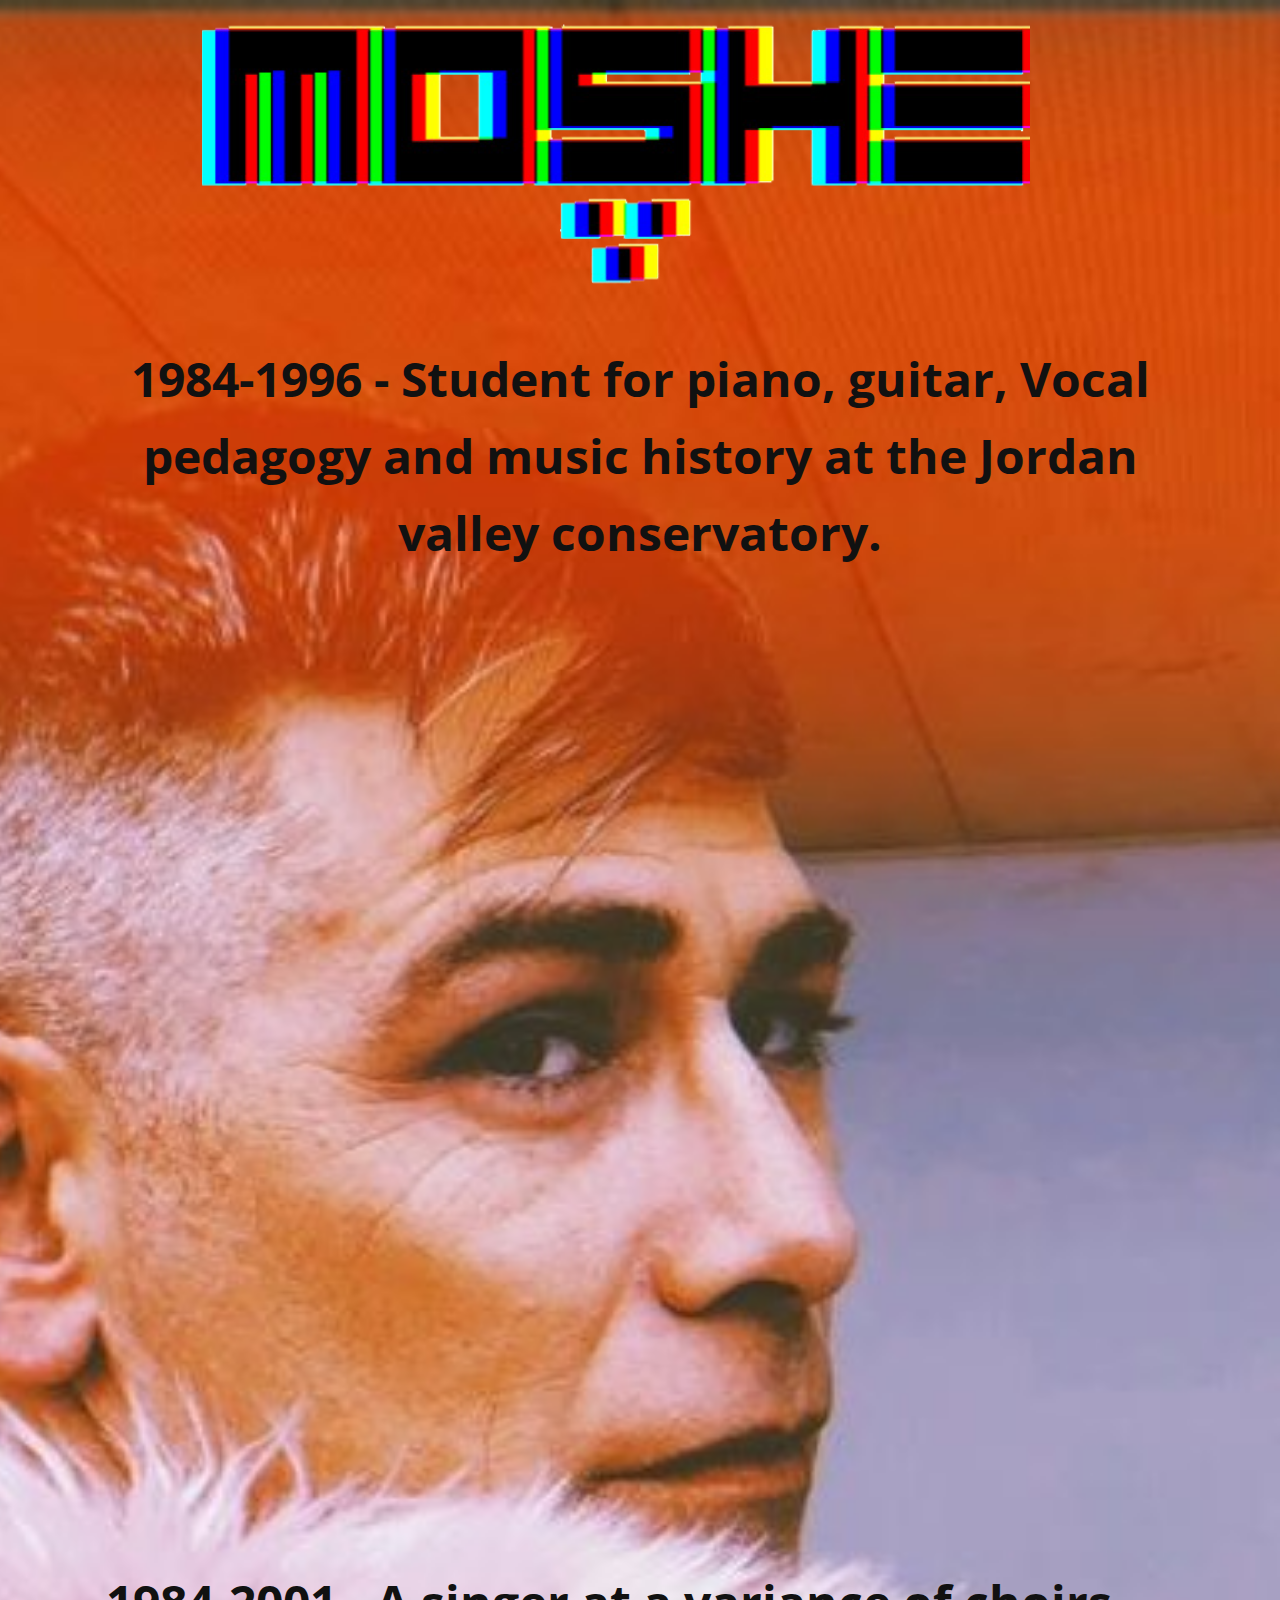
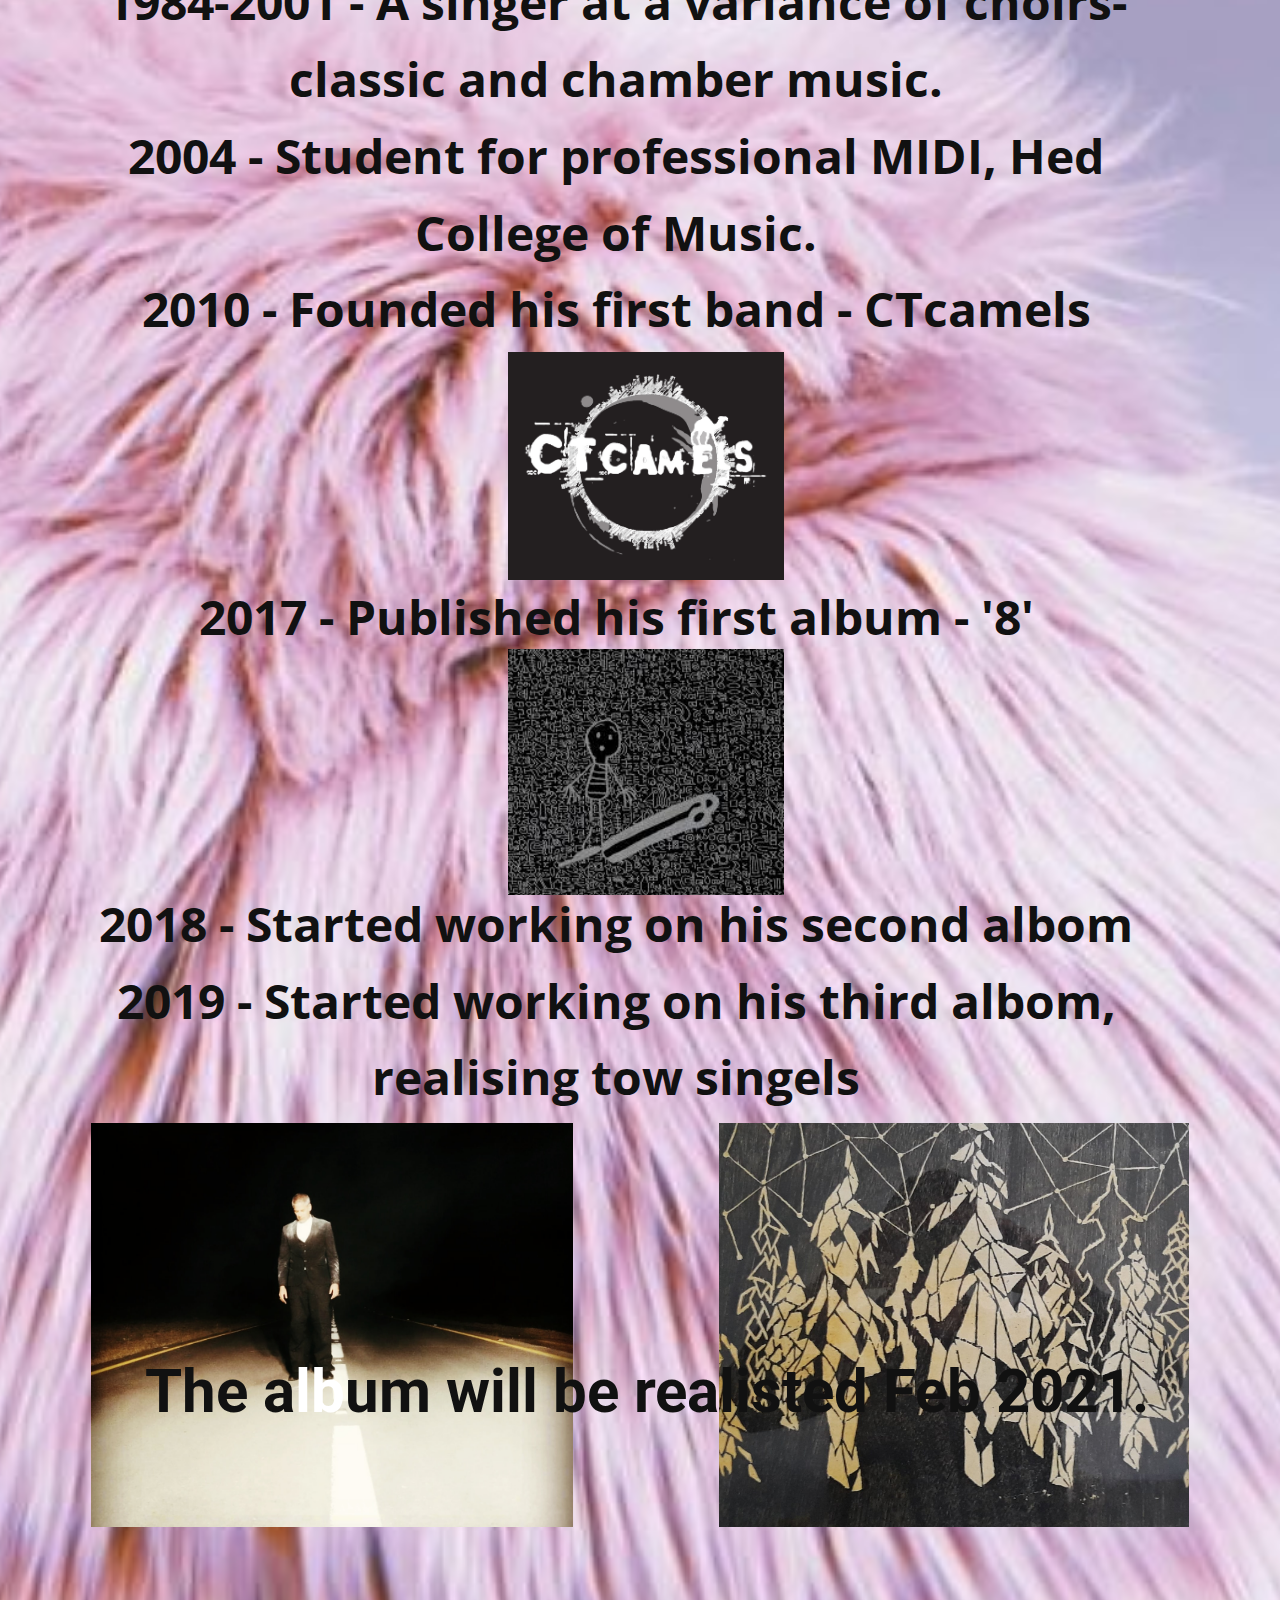
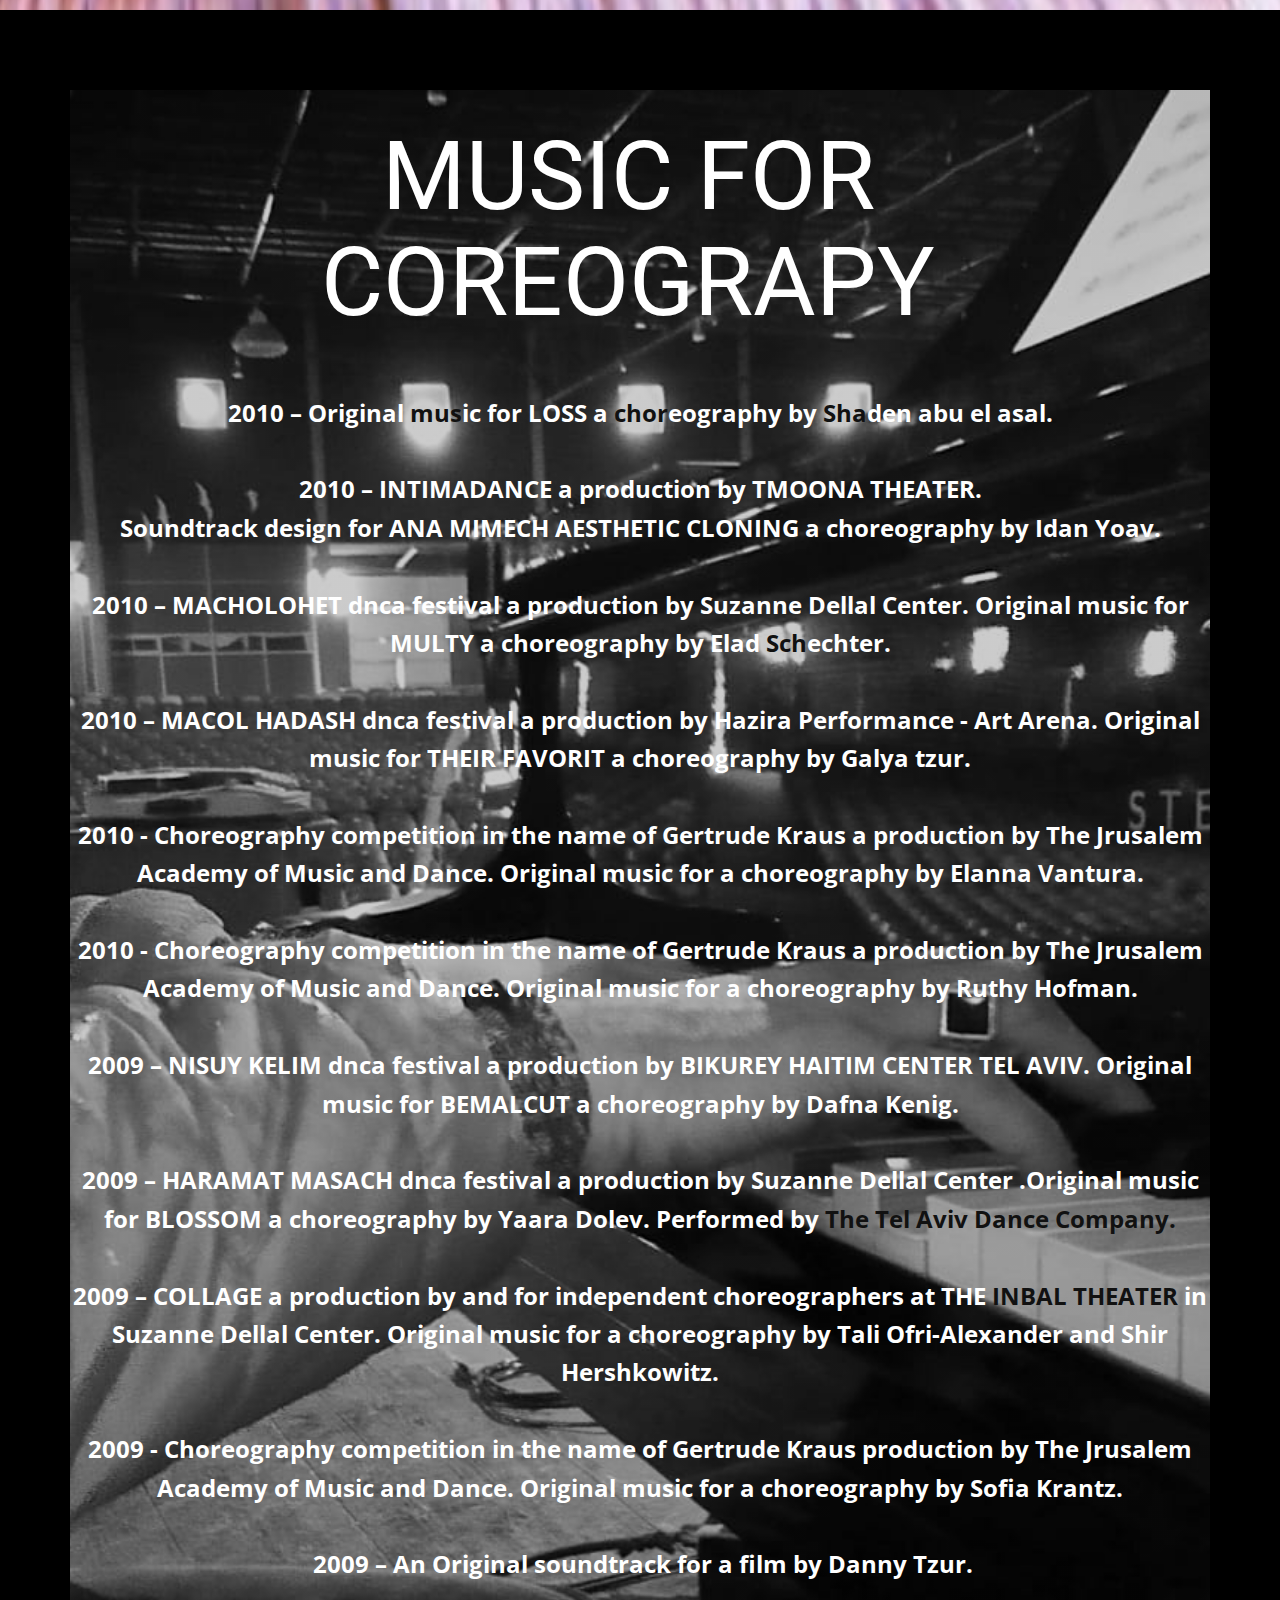
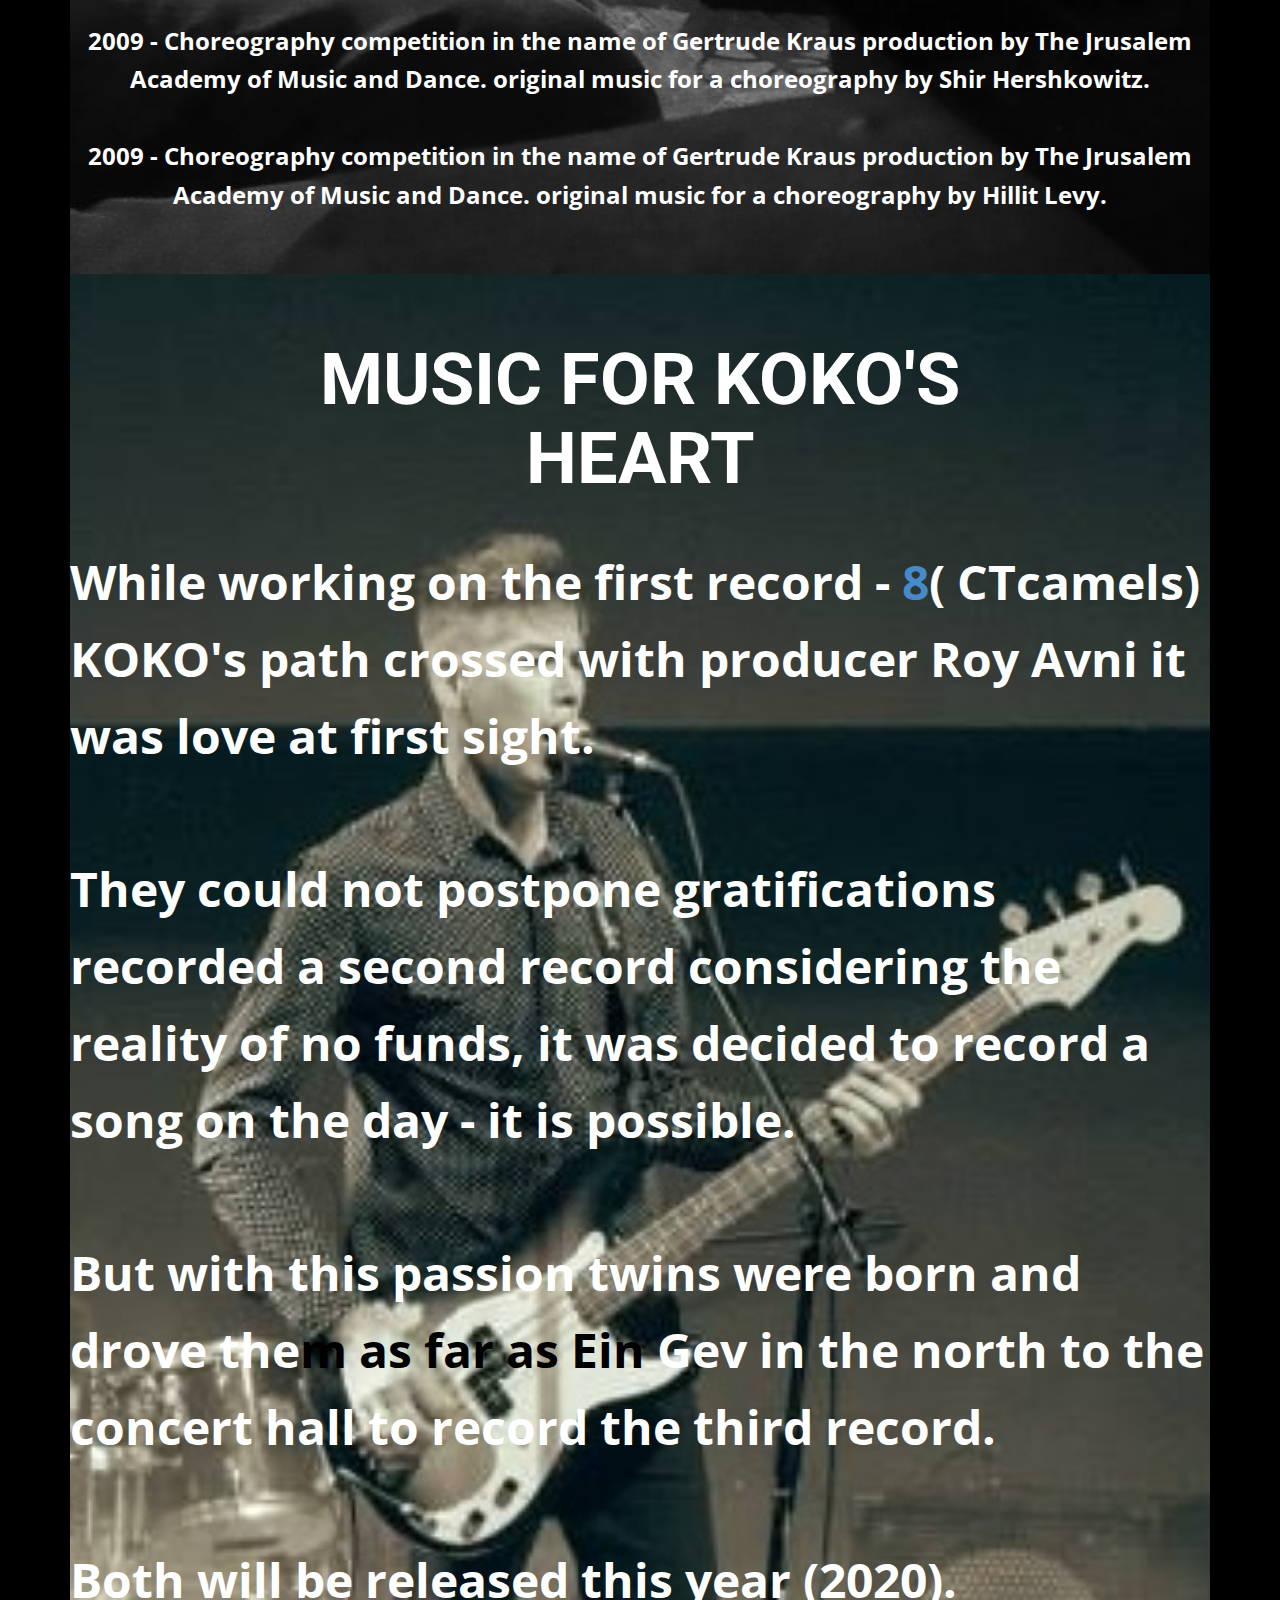
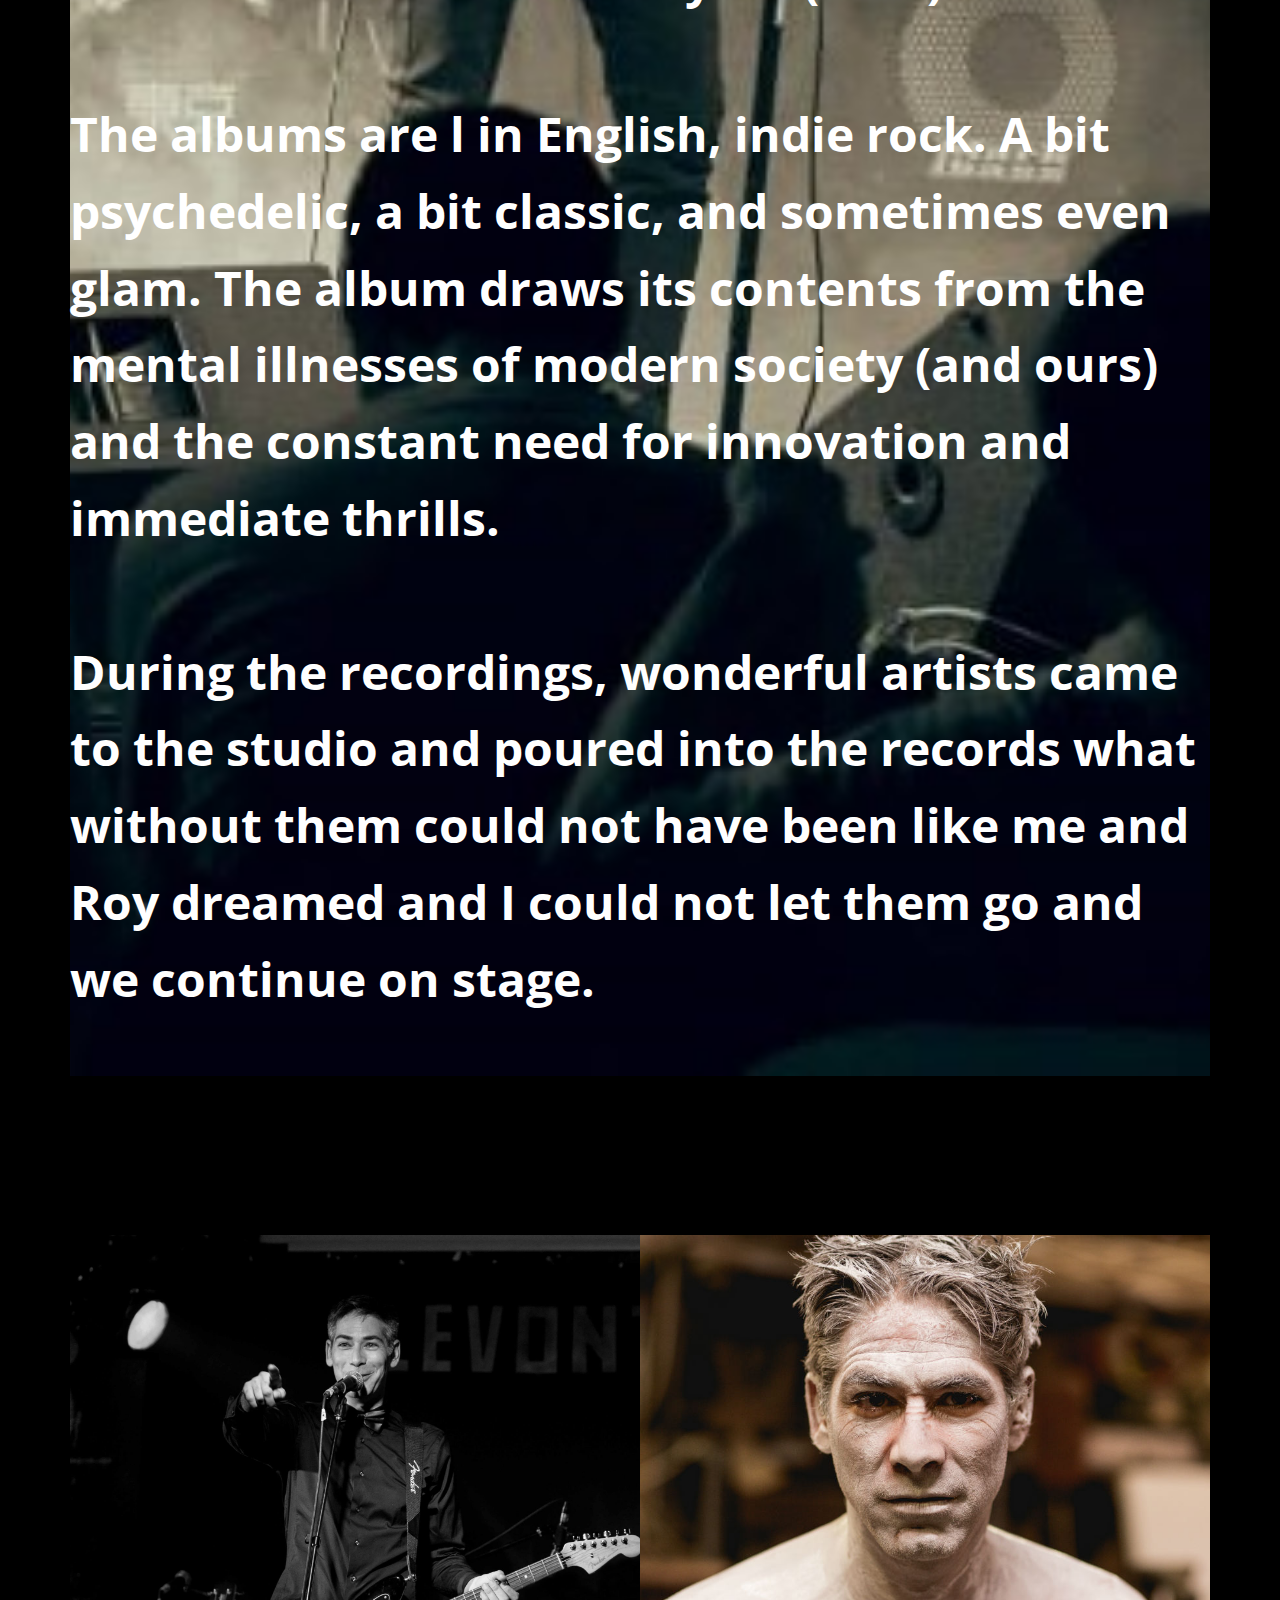
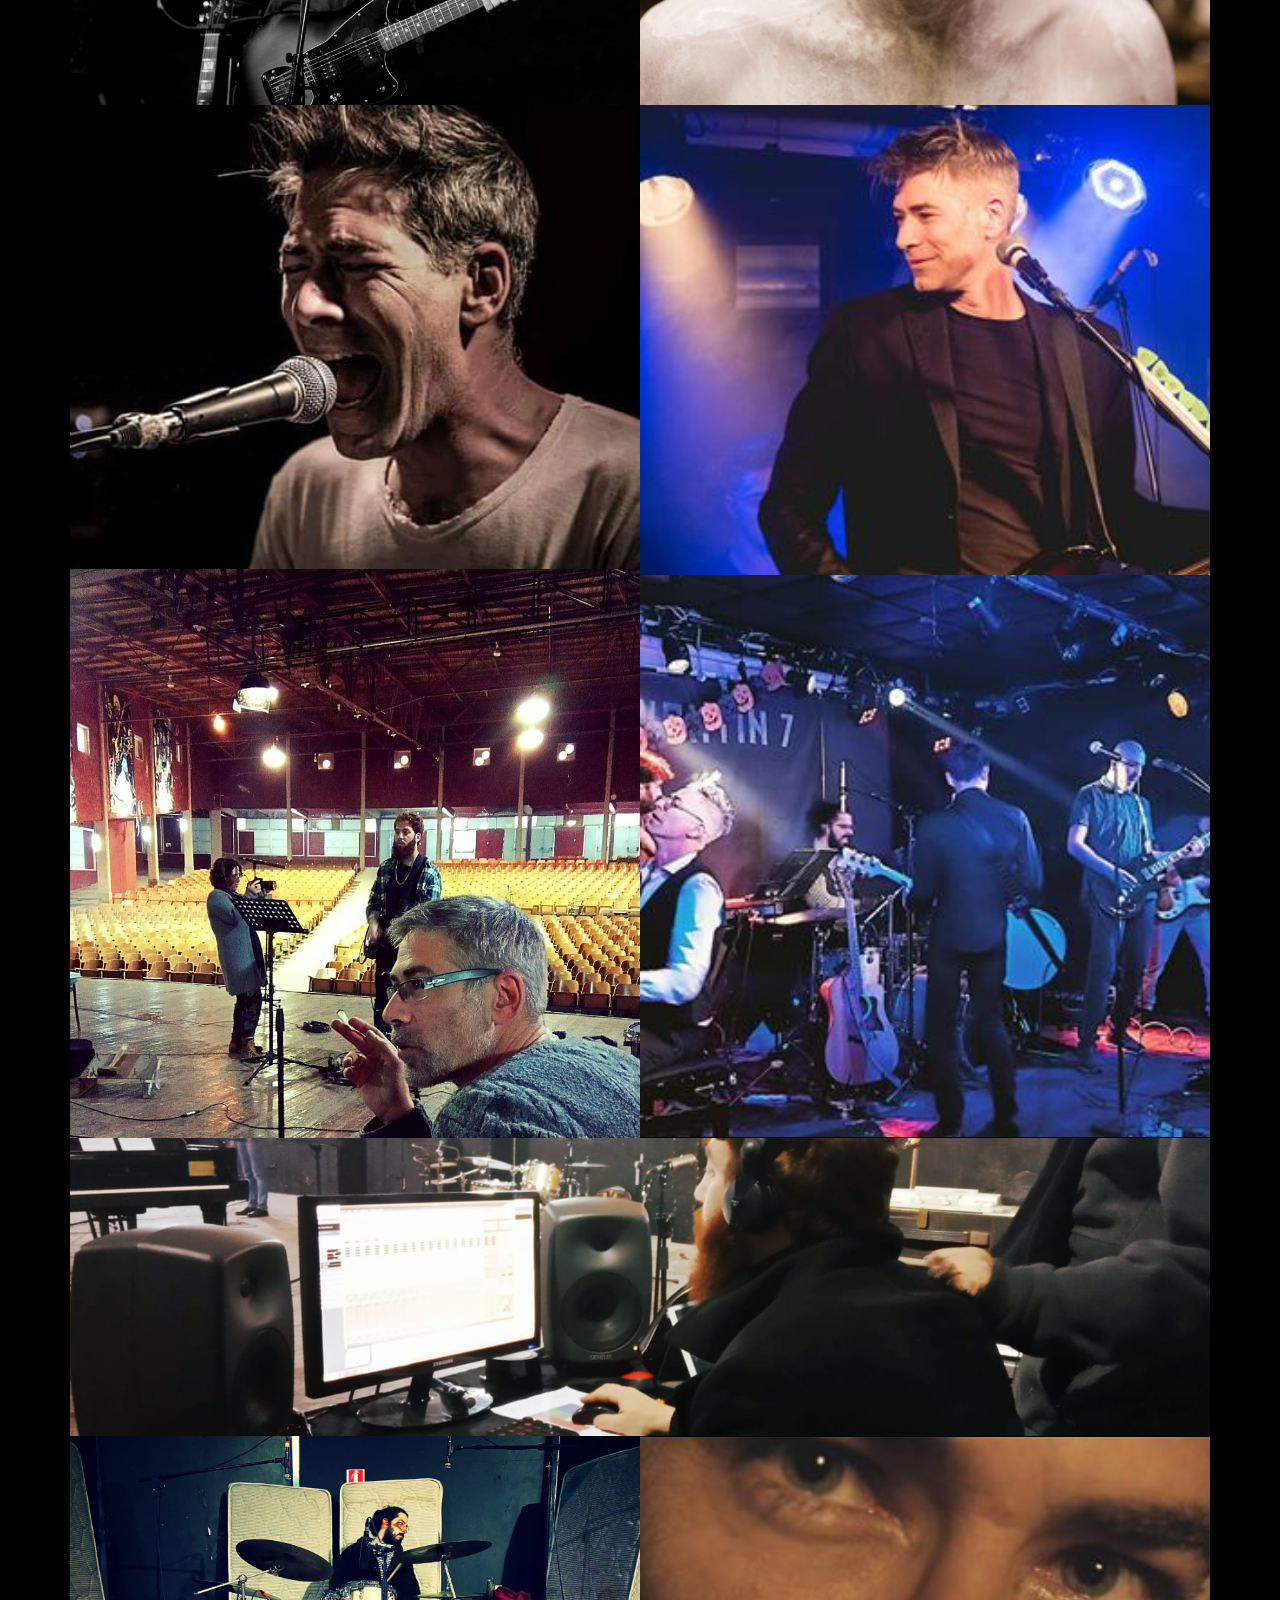
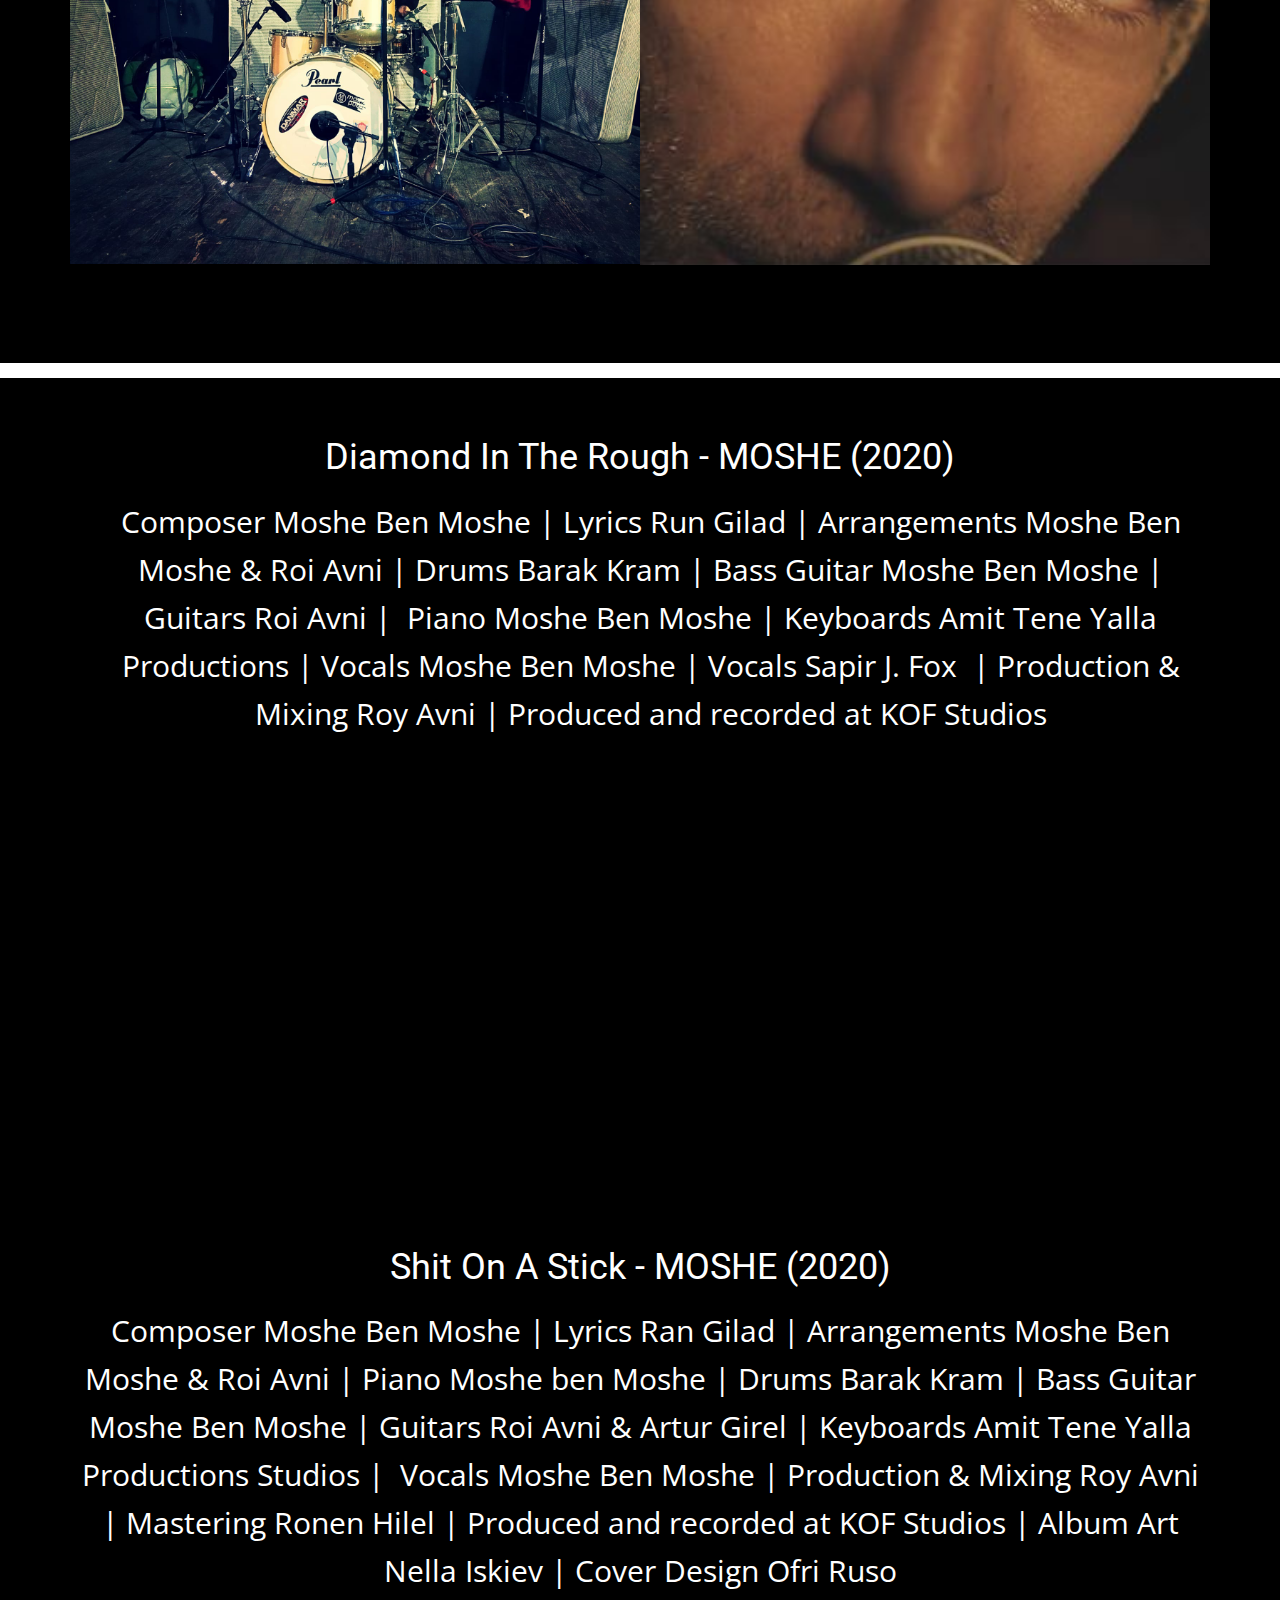
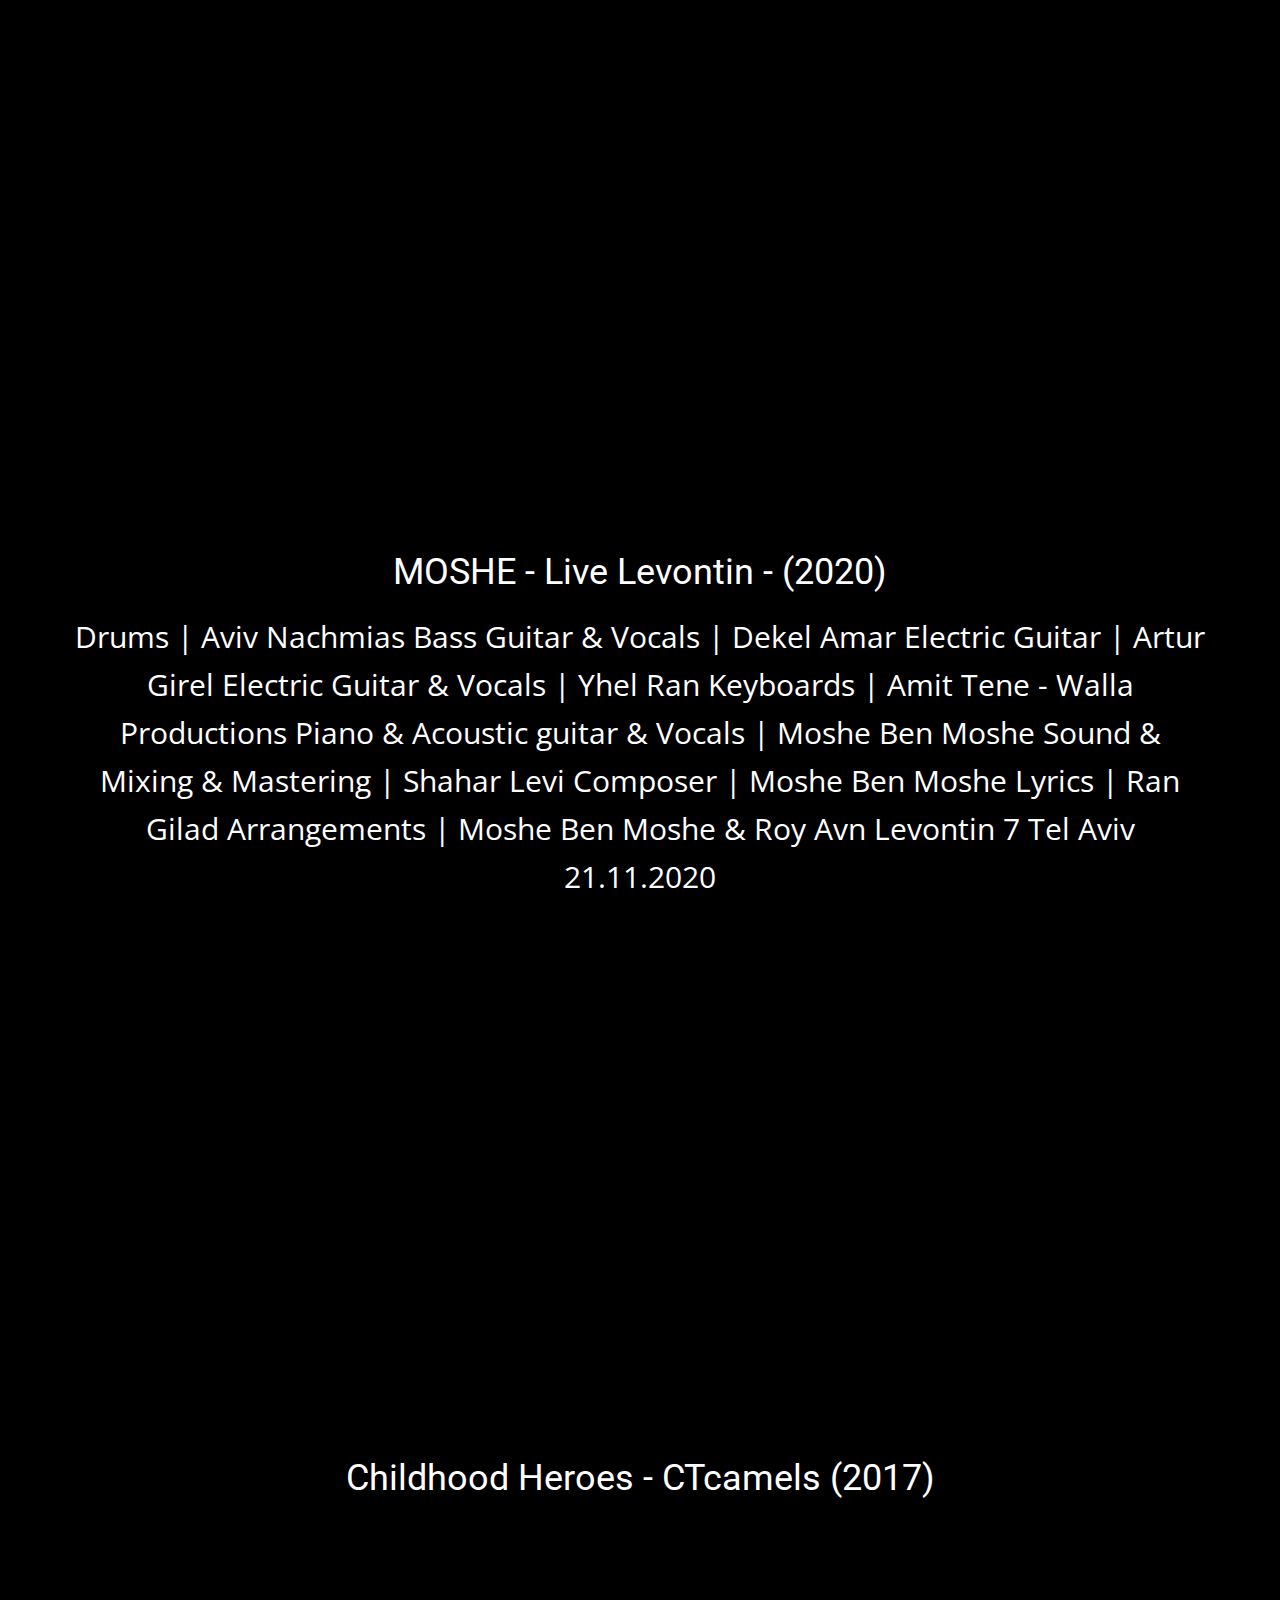
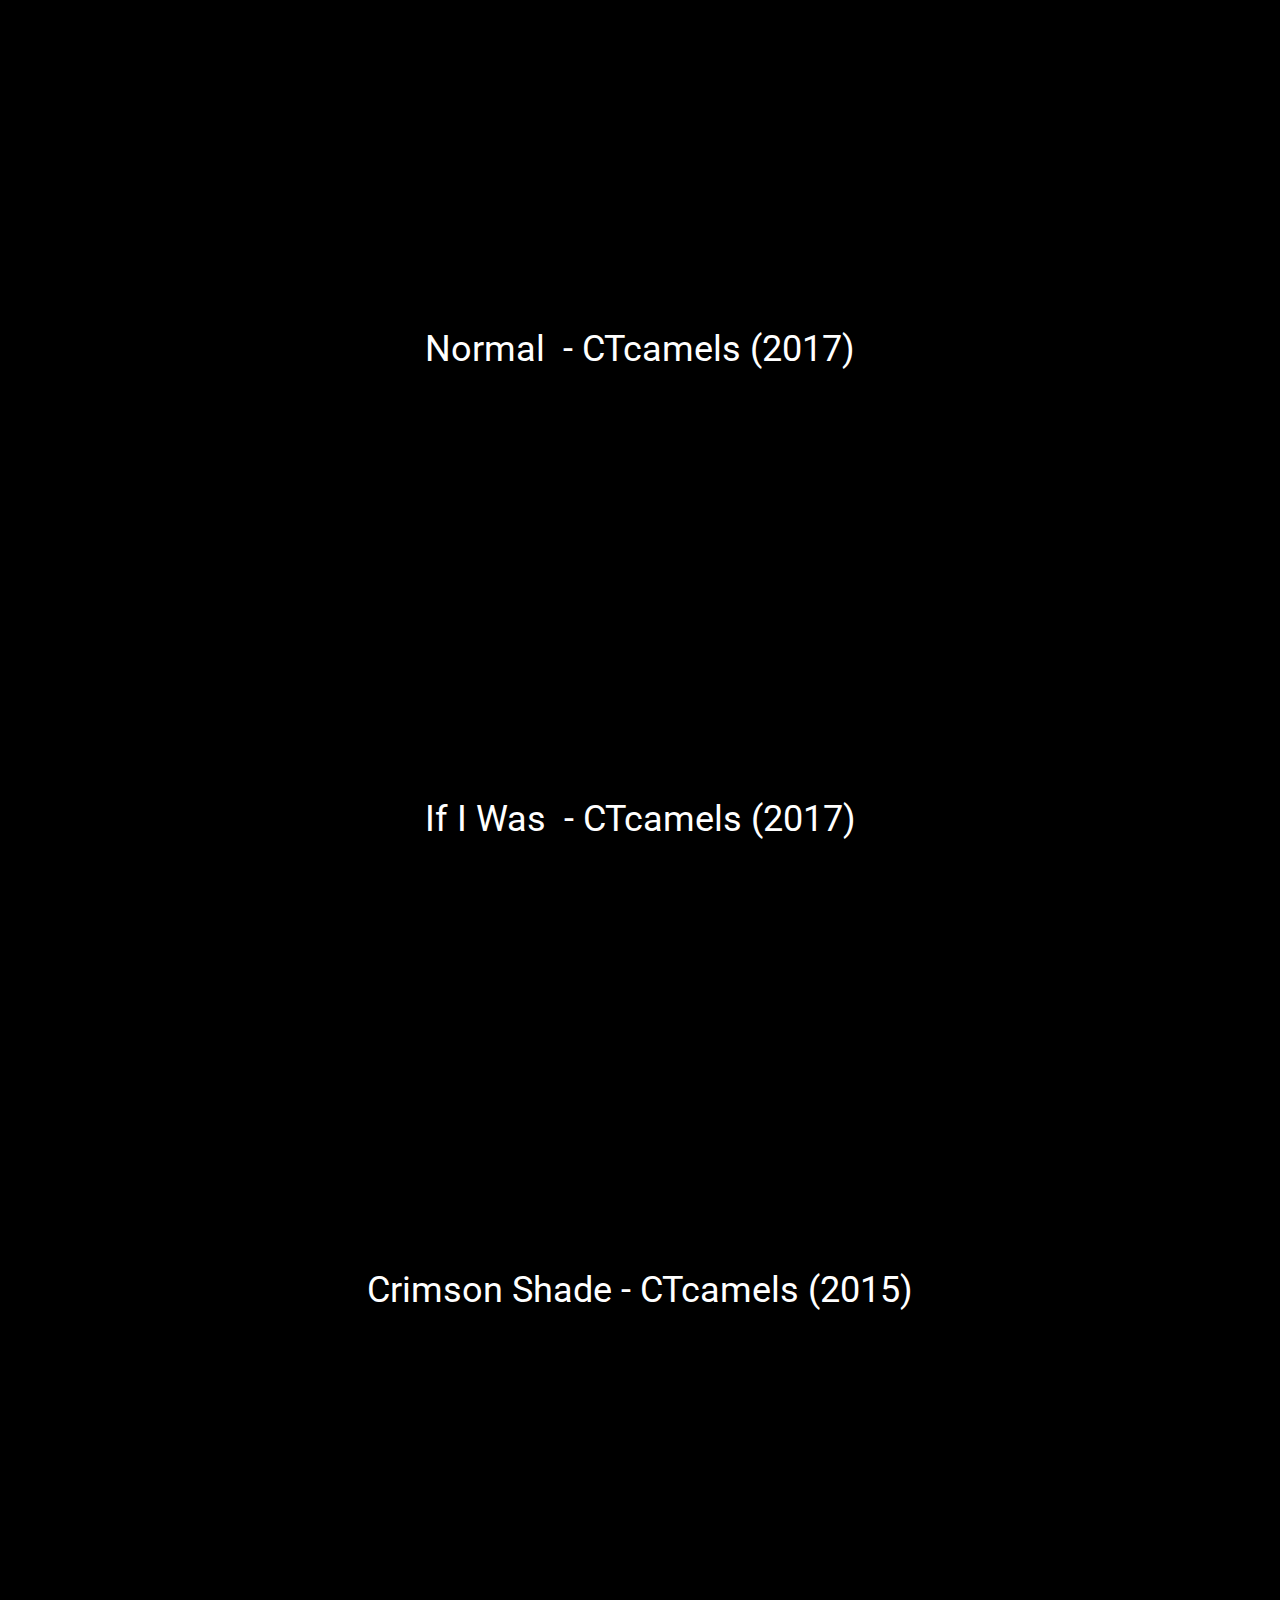
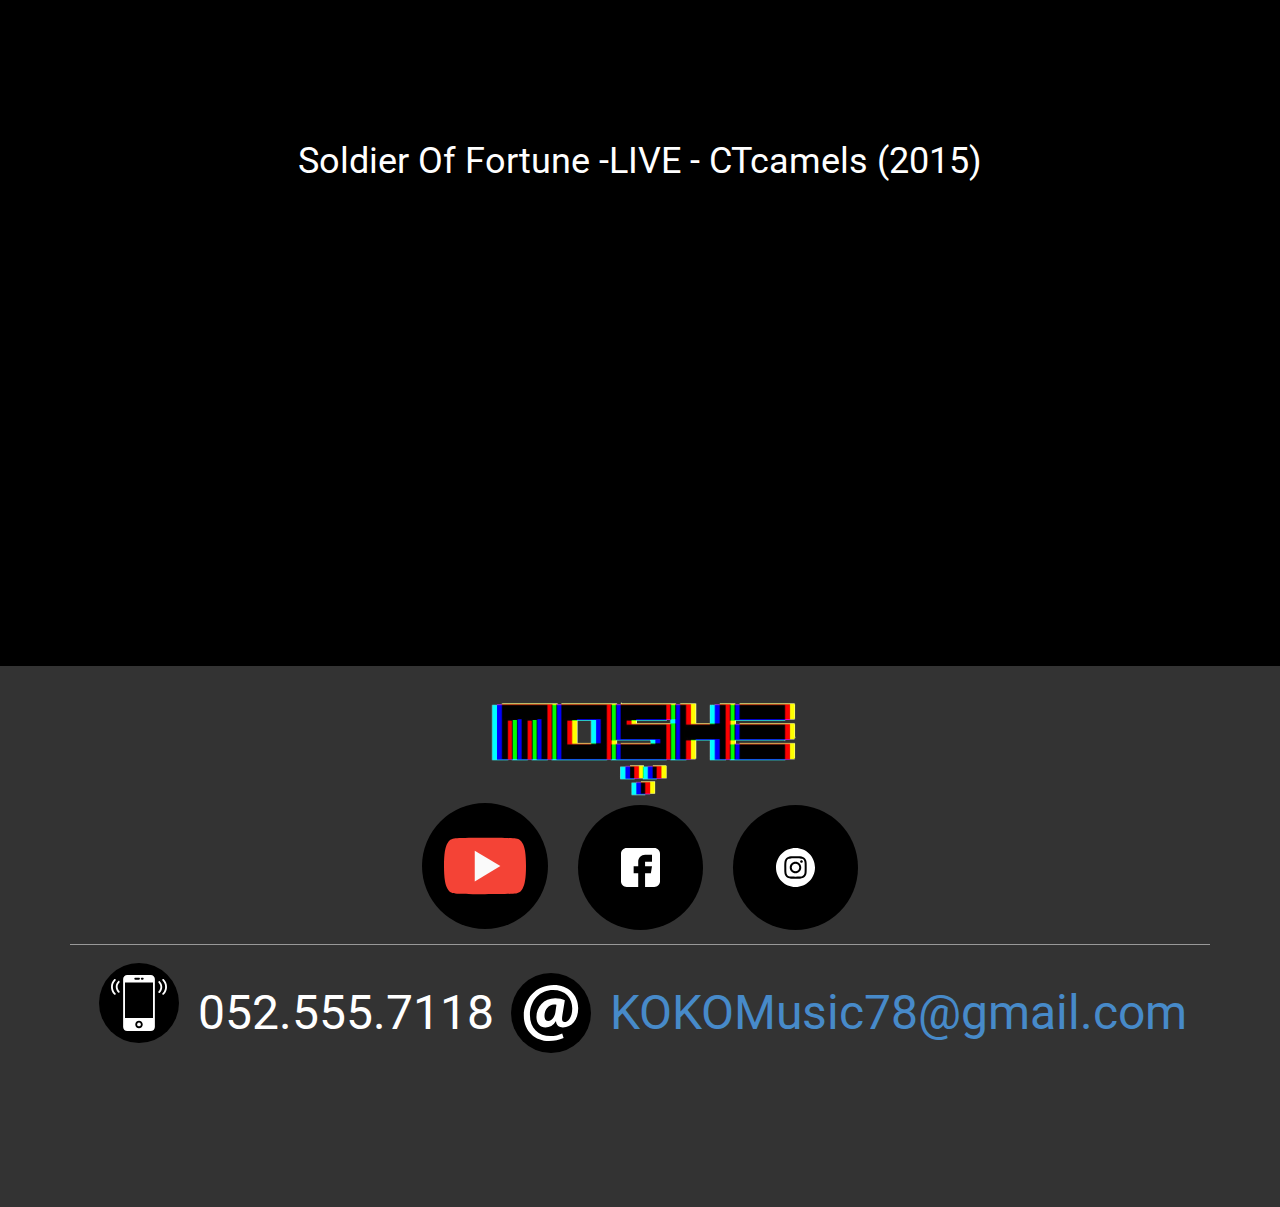
<file: Site1/index.html>
<!DOCTYPE html>
<html style="font-size: 16px;">
  <head>
    <meta name="viewport" content="width=device-width, initial-scale=1.0">
    <meta charset="utf-8">
    <meta name="keywords" content="The album will be realisted Feb 2021., MUSIC FOR COREOGRAPY, MUSIC FOR KOKO'S HEART, GALLERY">
    <meta name="description" content="">
    <meta name="page_type" content="np-template-header-footer-from-plugin">
    <title>HOME</title>
    <link rel="stylesheet" href="nicepage.css" media="screen">
<link rel="stylesheet" href="HOME.css" media="screen">
    <script class="u-script" type="text/javascript" src="jquery.js" defer=""></script>
    <script class="u-script" type="text/javascript" src="nicepage.js" defer=""></script>
    <meta name="generator" content="Nicepage 2.29.3, nicepage.com">
    <link id="u-theme-google-font" rel="stylesheet" href="https://fonts.googleapis.com/css?family=Roboto:100,100i,300,300i,400,400i,500,500i,700,700i,900,900i|Open+Sans:300,300i,400,400i,600,600i,700,700i,800,800i">
    
    
    
    
    
    
    
    
    
    
    <script type="application/ld+json">{
		"@context": "http://schema.org",
		"@type": "Organization",
		"name": "Site1",
		"url": "index.html",
		"logo": "images/LOGONOBACK.png"
}</script>
    <meta property="og:title" content="HOME">
    <meta property="og:type" content="website">
    <meta name="theme-color" content="#478ac9">
    <link rel="canonical" href="index.html">
    <meta property="og:url" content="index.html">
  </head>
  <body data-home-page="HOME.html" data-home-page-title="HOME" class="u-body u-overlap u-overlap-transparent"><header class="u-clearfix u-header u-sticky u-header" id="sec-e554"><div class="u-clearfix u-sheet u-sheet-1"></div></header>
    <section class="u-clearfix u-image u-section-1" id="carousel_52e0" data-image-width="960" data-image-height="960">
      <div class="u-clearfix u-sheet u-sheet-1">
        <img src="images/LOGONOBACK.png" alt="" class="u-image u-image-default u-image-1" data-image-width="851" data-image-height="286">
        <p class="u-align-center u-text u-text-default u-text-1"><b>1984-1996 - Student for piano, guitar, Vocal
pedagogy and music history at the Jordan valley conservatory.<br>
            <br></b>
        </p>
        <p class="u-align-center u-text u-text-2"><b>1984-2001 - A singer at a variance of choirs- classic and chamber music.<br>2004 - Student for professional MIDI, Hed College of Music.</b>
          <br><b>2010 - Founded his first band - CTcamels</b>
          <br>
          <br>
          <br>
          <br><b>2017 - Published his first album - '8'</b>
          <br>
          <br>
          <br>
          <br><b>2018 - Started working on his second albom<br>2019 - Started working on his third albom, realising tow singels</b>
          <br>
          <br>
          <br>
          <br>
          <br>
        </p>
        <img src="images/ctcamelslogo1.jpg" alt="" class="u-image u-image-default u-image-2" data-image-width="1181" data-image-height="1181" data-href="https://www.youtube.com/channel/UCXE8qKCAM1_oT-UQZ-7QMWw" data-target="_blank">
        <img src="images/8cover.jpg" alt="" class="u-image u-image-default u-image-3" data-image-width="225" data-image-height="225" data-href="https://open.spotify.com/artist/5lFq7N3a16eX3nSRRMfW7G" data-target="_blank">
        <img src="images/IMG_20200524_151720_177.jpg" alt="" class="u-image u-image-default u-image-4" data-image-width="1200" data-image-height="1200" data-href="https://www.youtube.com/watch?v=2uEBeaJzwAI">
        <img src="images/IMG-20190807-WA0009.jpg" alt="" class="u-image u-image-default u-image-5" data-image-width="1570" data-image-height="1600" data-href="https://www.youtube.com/watch?v=l-iQxwAecZEhttps://www.youtube.com/watch?v=l-iQxwAecZE" data-target="_blank">
        <h1 class="u-heading-font u-text u-title u-text-3"><b>
            <br> The a<font class="u-text-body-alt-color">lb</font>um will be realisted Feb 2021.</b>
        </h1>
      </div>
    </section>
    <section class="u-black u-clearfix u-section-2" id="carousel_db6f">
      <div class="u-clearfix u-sheet u-sheet-1">
        <div class="u-clearfix u-expanded-width u-layout-wrap u-layout-wrap-1">
          <div class="u-layout">
            <div class="u-layout-col">
              <div class="u-size-60">
                <div class="u-layout-col">
                  <div class="u-align-left u-container-style u-image u-layout-cell u-left-cell u-right-cell u-shading u-size-60 u-image-1">
                    <div class="u-container-layout">
                      <h1 class="u-align-center u-heading-font u-text u-title u-text-1">MUSIC FOR COREOGRAPY</h1>
                      <p class="u-align-center u-text u-text-default u-text-2">
                        <br> 2010 – Original <font class="u-text-body-color">mus</font>ic for LOSS a <font class="u-text-body-color">chor</font>eography by <font class="u-text-body-color">Sha</font>den abu el asal.<br><!--[if !supportLineBreakNewLine]-->
                        <br>2010 – INTIMADANCE a production
by TMOONA THEATER.<br> Soundtrack design for ANA MIMECH AESTHETIC CLONING a choreography by Idan Yoav.<br>
                        <br>2010 – MACHOLOHET dnca festival
a production by Suzanne Dellal Center. Original music for MULTY a choreography
by Elad <font class="u-text-body-color">Sch</font>echter.<br><!--[if !supportLineBreakNewLine]-->
                        <br>2010 – MACOL HADASH dnca
festival a production by Hazira Performance - Art Arena. Original music for
THEIR FAVORIT a choreography by Galya tzur.<br><!--[if !supportLineBreakNewLine]-->
                        <br>2010 - Choreography competition
in the name of Gertrude Kraus a production by The Jrusalem Academy of Music and
Dance. Original music for a choreography by Elanna Vantura.<br>
                        <br> 2010 - Choreography competition
in the name of Gertrude Kraus a production by The Jrusalem Academy of Music and
Dance. Original music for a choreography by Ruthy Hofman.<br>
                        <br>2009 – NISUY KELIM dnca festival
a production by BIKUREY HAITIM CENTER TEL AVIV. Original music for BEMALCUT a
choreography by Dafna Kenig.<br>
                        <br> 2009 – HARAMAT MASACH dnca
festival a production by Suzanne Dellal Center .Original music for BLOSSOM a
choreography by Yaara Dolev. Performed by <font class="u-text-body-color">The Tel Aviv Dance Company.</font>
                        <br>
                        <br> 2009 – COLLAGE a production by
and for independent choreographers at THE <font class="u-text-body-color">INBAL THEATER</font> in Suzanne Dellal
Center. Original music for a choreography by Tali Ofri-Alexander and Shir
Hershkowitz.<br>
                        <br> 2009 - Choreography competition
in the name of Gertrude Kraus production by The Jrusalem Academy of Music and
Dance. Original music for a choreography by Sofia Krantz.<br>
                        <br>&nbsp;2009 – An Original soundtrack
for a film by Danny Tzur.<br>
                        <br> 2009 - Choreography competition
in the name of Gertrude Kraus production by The Jrusalem Academy of Music and
Dance. original music for a choreography by Shir Hershkowitz.<br>
                        <br> 2009 - Choreography competition in the name
of Gertrude Kraus production by The Jrusalem Academy of Music and Dance.
original music for a choreography by Hillit Levy.
                      </p>
                    </div>
                  </div>
                </div>
              </div>
            </div>
          </div>
        </div>
      </div>
    </section>
    <section class="u-black u-clearfix u-section-3" id="carousel_605a">
      <div class="u-clearfix u-image u-sheet u-image-1" data-image-width="323" data-image-height="637">
        <div class="u-container-style u-expanded-width-lg u-expanded-width-md u-expanded-width-sm u-expanded-width-xs u-group u-similar-fill u-group-1">
          <div class="u-container-layout u-container-layout-1">
            <h2 class="u-align-center u-text u-text-body-alt-color u-text-1">MUSIC FOR KOKO'S HEART</h2>
          </div>
        </div>
        <p class="u-text u-text-default u-text-white u-text-2">While working on the first record -&nbsp;<a href="https://soundcloud.com/ctcamels/albums" target="_blank" class="u-active-none u-border-none u-btn u-button-style u-hover-none u-none u-text-palette-1-base u-btn-1">8</a>( CTcamels) KOKO's path crossed with producer Roy Avni it was love at first sight.<br>
          <br>They could not postpone gratifications recorded a second record considering the reality of no funds, it was decided to record a song on the day - it is possible.<br>
          <br>But with this passion twins were born and drove the<font class="u-text-black">m as far as Ein</font> Gev in the north to the concert hall to record the third record.<br>
          <br>Both will be released this year (2020).<br>
          <br>The albums are l in English, indie rock. A bit psychedelic, a bit classic, and sometimes even glam. The album draws its contents from the mental illnesses of modern society (and ours) and the constant need for innovation and immediate thrills.<br>
          <br>During the recordings, wonderful artists came to the studio and poured into the records what without them could not have been like me and Roy dreamed and I could not let them go and we continue on stage.
        </p>
      </div>
    </section>
    <section class="u-black u-clearfix u-section-4" id="carousel_bf35">
      <div class="u-clearfix u-sheet u-sheet-1">
        <div class="u-align-center-lg u-align-center-md u-align-center-xl u-align-center-xs u-container-style u-expanded-width-lg u-expanded-width-md u-expanded-width-sm u-expanded-width-xs u-group u-similar-fill u-group-1">
          <div class="u-container-layout u-container-layout-1">
            <h2 class="u-align-center-sm u-text u-text-black u-text-1">GALLERY</h2>
          </div>
        </div>
        <div class="u-black u-clearfix u-expanded-width u-gutter-0 u-layout-wrap u-layout-wrap-1">
          <div class="u-gutter-0 u-layout">
            <div class="u-layout-col">
              <div class="u-size-30">
                <div class="u-layout-row">
                  <div class="u-container-style u-image u-layout-cell u-left-cell u-size-30 u-image-1">
                    <div class="u-container-layout"></div>
                  </div>
                  <div class="u-container-style u-image u-layout-cell u-right-cell u-size-30 u-image-2">
                    <div class="u-container-layout"></div>
                  </div>
                </div>
              </div>
              <div class="u-size-30">
                <div class="u-layout-row">
                  <div class="u-container-style u-image u-layout-cell u-left-cell u-size-30 u-image-3">
                    <div class="u-container-layout"></div>
                  </div>
                  <div class="u-container-style u-image u-layout-cell u-right-cell u-size-30 u-image-4">
                    <div class="u-container-layout"></div>
                  </div>
                </div>
              </div>
            </div>
          </div>
        </div>
        <div class="u-clearfix u-expanded-width u-layout-wrap u-layout-wrap-2">
          <div class="u-layout">
            <div class="u-layout-col">
              <div class="u-size-60">
                <div class="u-layout-row">
                  <div class="u-container-style u-image u-layout-cell u-left-cell u-size-30 u-image-5" data-image-width="1200" data-image-height="1600">
                    <div class="u-container-layout u-valign-top u-container-layout-6"></div>
                  </div>
                  <div class="u-container-style u-layout-cell u-right-cell u-size-30 u-layout-cell-6">
                    <div class="u-container-layout u-container-layout-7">
                      <img src="images/stage1.jpg" alt="" class="u-expanded-width u-image u-image-default u-image-6" data-image-width="315" data-image-height="315">
                    </div>
                  </div>
                </div>
              </div>
            </div>
          </div>
        </div>
        <img src="images/IMG-20190302-WA0020.jpg" alt="" class="u-expanded-width u-image u-image-default u-image-7" data-image-width="1600" data-image-height="1200">
        <img src="images/IMG-20190304-WA0010.jpg" alt="" class="u-image u-image-default u-image-8" data-image-width="1600" data-image-height="1200">
        <img src="images/stage5.jpg" alt="" class="u-image u-image-default u-image-9" data-image-width="315" data-image-height="315">
      </div>
    </section>
    <section class="u-clearfix u-section-5" id="sec-632c">
      <div class="u-clearfix u-sheet u-sheet-1"></div>
    </section>
    <section class="u-align-center u-black u-clearfix u-section-6" id="sec-54f4">
      <div class="u-clearfix u-sheet u-sheet-1">
        <h2 class="u-text u-text-1">Diamond In The Rough - MOSHE (2020)</h2>
        <p class="u-text u-text-2">Composer  Moshe Ben Moshe | Lyrics Run Gilad | Arrangements  Moshe Ben Moshe &amp; Roi Avni | Drums Barak Kram | Bass Guitar Moshe Ben Moshe | Guitars Roi Avni |&nbsp; Piano Moshe Ben Moshe | Keyboards Amit Tene Yalla Productions | Vocals Moshe Ben Moshe | Vocals Sapir J. Fox&nbsp; | Production &amp; Mixing Roy Avni | Produced and recorded at KOF Studios<br>
        </p>
        <div class="u-expanded-width-sm u-expanded-width-xs u-video u-video-1">
          <div style="position: absolute; width: 100%; height: 100%; left: 0px; top: 0px;" class="embed-responsive">
            <iframe style="position: absolute;top: 0;left: 0;width: 100%;height: 100%;" class="embed-responsive-item" src="https://www.youtube.com/embed/2uEBeaJzwAI?mute=0&amp;showinfo=0&amp;controls=0&amp;start=0" frameborder="0" allowfullscreen=""></iframe>
          </div>
        </div>
      </div>
    </section>
    <section class="u-align-center u-black u-clearfix u-section-7" id="carousel_fc2b">
      <div class="u-clearfix u-sheet u-valign-middle u-sheet-1">
        <h2 class="u-text u-text-1">Shit On A Stick - MOSHE&nbsp;(2020)</h2>
        <p class="u-text u-text-2">Composer  Moshe Ben Moshe | Lyrics Ran Gilad | Arrangements  Moshe Ben Moshe &amp; Roi Avni | Piano Moshe ben Moshe | Drums Barak Kram | Bass Guitar Moshe Ben Moshe | Guitars Roi Avni &amp; Artur Girel | Keyboards Amit Tene Yalla Productions Studios |&nbsp; Vocals Moshe Ben Moshe | Production &amp; Mixing  Roy Avni | Mastering Ronen Hilel | Produced and recorded at KOF Studios | Album Art Nella Iskiev | Cover Design  Ofri Ruso<br>
          <br>
        </p>
        <div class="u-expanded-width-sm u-expanded-width-xs u-video u-video-1">
          <div style="position: absolute; width: 100%; height: 100%; left: 0px; top: 0px;" class="embed-responsive">
            <iframe style="position: absolute;top: 0;left: 0;width: 100%;height: 100%;" class="embed-responsive-item" src="https://www.youtube.com/embed/l-iQxwAecZE?mute=0&amp;showinfo=0&amp;controls=0&amp;start=0" frameborder="0" allowfullscreen=""></iframe>
          </div>
        </div>
      </div>
    </section>
    <section class="u-align-center u-black u-clearfix u-section-8" id="carousel_7e88">
      <div class="u-clearfix u-sheet u-sheet-1">
        <h2 class="u-text u-text-1">MOSHE - Live Levontin - (2020)</h2>
        <p class="u-text u-text-2">Drums | Aviv Nachmias
Bass Guitar &amp; Vocals | Dekel Amar
Electric Guitar | Artur Girel
Electric Guitar &amp; Vocals | Yhel Ran
Keyboards | Amit Tene - Walla Productions 
Piano &amp; Acoustic guitar &amp; Vocals | Moshe Ben Moshe
Sound &amp; Mixing &amp; Mastering | Shahar Levi
Composer | Moshe Ben Moshe
Lyrics | Ran Gilad
Arrangements | Moshe Ben Moshe &amp; Roy Avn
Levontin 7 Tel Aviv 21.11.2020<br>
        </p>
        <div class="u-expanded-width-sm u-expanded-width-xs u-video u-video-1">
          <div style="position: absolute; width: 100%; height: 100%; left: 0px; top: 0px;" class="embed-responsive">
            <iframe style="position: absolute;top: 0;left: 0;width: 100%;height: 100%;" class="embed-responsive-item" src="https://www.youtube.com/embed/_jamnH-4mAw?mute=0&amp;showinfo=0&amp;controls=0&amp;start=0" frameborder="0" allowfullscreen=""></iframe>
          </div>
        </div>
      </div>
    </section>
    <section class="u-align-center u-black u-clearfix u-section-9" id="carousel_920b">
      <div class="u-clearfix u-sheet u-sheet-1">
        <h2 class="u-text u-text-1">Childhood Heroes - CTcamels (2017)</h2>
        <div class="u-expanded-width-sm u-expanded-width-xs u-video u-video-1">
          <div style="position: absolute; width: 100%; height: 100%; left: 0px; top: 0px;" class="embed-responsive">
            <iframe style="position: absolute;top: 0;left: 0;width: 100%;height: 100%;" class="embed-responsive-item" src="https://www.youtube.com/embed/0n1rE81q-Vo?mute=0&amp;showinfo=0&amp;controls=0&amp;start=0" frameborder="0" allowfullscreen=""></iframe>
          </div>
        </div>
        <h2 class="u-text u-text-2">Normal&nbsp;&nbsp;- CTcamels&nbsp;(2017)</h2>
        <div class="u-expanded-width-sm u-expanded-width-xs u-video u-video-2">
          <div style="position: absolute; width: 100%; height: 100%; left: 0px; top: 0px;" class="embed-responsive">
            <iframe style="position: absolute;top: 0;left: 0;width: 100%;height: 100%;" class="embed-responsive-item" src="https://www.youtube.com/embed/cId7S6c3kGA?mute=0&amp;showinfo=0&amp;controls=0&amp;start=0" frameborder="0" allowfullscreen=""></iframe>
          </div>
        </div>
        <h2 class="u-text u-text-default u-text-3">If I Was&nbsp;&nbsp;- CTcamels&nbsp;(2017)</h2>
        <div class="u-expanded-width-sm u-expanded-width-xs u-video u-video-3">
          <div style="position: absolute; width: 100%; height: 100%; left: 0px; top: 0px;" class="embed-responsive">
            <iframe style="position: absolute;top: 0;left: 0;width: 100%;height: 100%;" class="embed-responsive-item" src="https://www.youtube.com/embed/CBfJEHKZrzM?mute=0&amp;showinfo=0&amp;controls=0&amp;start=0" frameborder="0" allowfullscreen=""></iframe>
          </div>
        </div>
        <h2 class="u-align-center u-text u-text-default u-text-4">Crimson Shade&nbsp;- CTcamels&nbsp;(2015)</h2>
        <div class="u-expanded-width-sm u-expanded-width-xs u-video u-video-4">
          <div style="position: absolute; width: 100%; height: 100%; left: 0px; top: 0px;" class="embed-responsive">
            <iframe style="position: absolute;top: 0;left: 0;width: 100%;height: 100%;" class="embed-responsive-item" src="https://www.youtube.com/embed/VFZ790wxCZY?mute=0&amp;showinfo=0&amp;controls=0&amp;start=0" frameborder="0" allowfullscreen=""></iframe>
          </div>
        </div>
        <h2 class="u-text u-text-default u-text-5">Soldier Of Fortune -LIVE&nbsp;- CTcamels&nbsp;(2015)</h2>
        <div class="u-expanded-width-sm u-expanded-width-xs u-video u-video-5">
          <div style="position: absolute; width: 100%; height: 100%; left: 0px; top: 0px;" class="embed-responsive">
            <iframe style="position: absolute;top: 0;left: 0;width: 100%;height: 100%;" class="embed-responsive-item" src="https://www.youtube.com/embed/G3MqKuG92eo?mute=0&amp;showinfo=0&amp;controls=0&amp;start=0" frameborder="0" allowfullscreen=""></iframe>
          </div>
        </div>
      </div>
    </section>
    
    
    <footer class="u-clearfix u-footer u-grey-80" id="sec-19b9" data-image-width="315" data-image-height="315"><div class="u-clearfix u-sheet u-sheet-1">
        <a href="https://nicepage.com" class="u-image u-logo u-image-1" data-image-width="851" data-image-height="286">
          <img src="images/LOGONOBACK.png" class="u-logo-image u-logo-image-1" data-image-width="324">
        </a><span class="u-black u-icon u-icon-circle u-spacing-22 u-text-white u-icon-1" data-animation-name="" data-animation-duration="0" data-animation-delay="0" data-animation-direction="" data-href="https://www.youtube.com/channel/UCZDa54j08LVP_CTD3firQsA?view_as=subscriber" data-target="_blank"><svg class="u-svg-link" preserveAspectRatio="xMidYMin slice" viewBox="0 0 512 512" style=""><use xmlns:xlink="http://www.w3.org/1999/xlink" xlink:href="#svg-36d9"></use></svg><svg xmlns="http://www.w3.org/2000/svg" xmlns:xlink="http://www.w3.org/1999/xlink" version="1.1" xml:space="preserve" class="u-svg-content" viewBox="0 0 512 512" x="0px" y="0px" id="svg-36d9" style="enable-background:new 0 0 512 512;"><g><path style="fill:#F44336;" d="M490.24,113.92c-13.888-24.704-28.96-29.248-59.648-30.976C399.936,80.864,322.848,80,256.064,80   c-66.912,0-144.032,0.864-174.656,2.912c-30.624,1.76-45.728,6.272-59.744,31.008C7.36,138.592,0,181.088,0,255.904   C0,255.968,0,256,0,256c0,0.064,0,0.096,0,0.096v0.064c0,74.496,7.36,117.312,21.664,141.728   c14.016,24.704,29.088,29.184,59.712,31.264C112.032,430.944,189.152,432,256.064,432c66.784,0,143.872-1.056,174.56-2.816   c30.688-2.08,45.76-6.56,59.648-31.264C504.704,373.504,512,330.688,512,256.192c0,0,0-0.096,0-0.16c0,0,0-0.064,0-0.096   C512,181.088,504.704,138.592,490.24,113.92z"></path><polygon style="fill:#FAFAFA;" points="192,352 192,160 352,256  "></polygon>
</g></svg></span><span class="u-black u-icon u-icon-circle u-spacing-43 u-text-white u-icon-2" data-animation-name="" data-animation-duration="0" data-animation-delay="0" data-animation-direction="" data-href="https://www.facebook.com/100000007896l" data-target="_blank"><svg class="u-svg-link" preserveAspectRatio="xMidYMin slice" viewBox="0 0 512 512" style=""><use xmlns:xlink="http://www.w3.org/1999/xlink" xlink:href="#svg-97ae"></use></svg><svg xmlns="http://www.w3.org/2000/svg" xmlns:xlink="http://www.w3.org/1999/xlink" version="1.1" xml:space="preserve" class="u-svg-content" viewBox="0 0 512 512" id="svg-97ae"><path d="m437 0h-362c-41.351562 0-75 33.648438-75 75v362c0 41.351562 33.648438 75 75 75h151v-181h-60v-90h60v-61c0-49.628906 40.371094-90 90-90h91v90h-91v61h91l-15 90h-76v181h121c41.351562 0 75-33.648438 75-75v-362c0-41.351562-33.648438-75-75-75zm0 0"></path></svg></span><span class="u-black u-icon u-icon-circle u-spacing-43 u-text-white u-icon-3" data-animation-name="" data-animation-duration="0" data-animation-delay="0" data-animation-direction="" data-href="https://www.instagram.com/ctcamels/" data-target="_blank"><svg class="u-svg-link" preserveAspectRatio="xMidYMin slice" viewBox="0 0 512 512" style=""><use xmlns:xlink="http://www.w3.org/1999/xlink" xlink:href="#svg-aec7"></use></svg><svg xmlns="http://www.w3.org/2000/svg" xmlns:xlink="http://www.w3.org/1999/xlink" version="1.1" xml:space="preserve" class="u-svg-content" viewBox="0 0 512 512" id="svg-aec7"><path d="m305 256c0 27.0625-21.9375 49-49 49s-49-21.9375-49-49 21.9375-49 49-49 49 21.9375 49 49zm0 0"></path><path d="m370.59375 169.304688c-2.355469-6.382813-6.113281-12.160157-10.996094-16.902344-4.742187-4.882813-10.515625-8.640625-16.902344-10.996094-5.179687-2.011719-12.960937-4.40625-27.292968-5.058594-15.503906-.707031-20.152344-.859375-59.402344-.859375-39.253906 0-43.902344.148438-59.402344.855469-14.332031.65625-22.117187 3.050781-27.292968 5.0625-6.386719 2.355469-12.164063 6.113281-16.902344 10.996094-4.882813 4.742187-8.640625 10.515625-11 16.902344-2.011719 5.179687-4.40625 12.964843-5.058594 27.296874-.707031 15.5-.859375 20.148438-.859375 59.402344 0 39.25.152344 43.898438.859375 59.402344.652344 14.332031 3.046875 22.113281 5.058594 27.292969 2.359375 6.386719 6.113281 12.160156 10.996094 16.902343 4.742187 4.882813 10.515624 8.640626 16.902343 10.996094 5.179688 2.015625 12.964844 4.410156 27.296875 5.0625 15.5.707032 20.144532.855469 59.398438.855469 39.257812 0 43.90625-.148437 59.402344-.855469 14.332031-.652344 22.117187-3.046875 27.296874-5.0625 12.820313-4.945312 22.953126-15.078125 27.898438-27.898437 2.011719-5.179688 4.40625-12.960938 5.0625-27.292969.707031-15.503906.855469-20.152344.855469-59.402344 0-39.253906-.148438-43.902344-.855469-59.402344-.652344-14.332031-3.046875-22.117187-5.0625-27.296874zm-114.59375 162.179687c-41.691406 0-75.488281-33.792969-75.488281-75.484375s33.796875-75.484375 75.488281-75.484375c41.6875 0 75.484375 33.792969 75.484375 75.484375s-33.796875 75.484375-75.484375 75.484375zm78.46875-136.3125c-9.742188 0-17.640625-7.898437-17.640625-17.640625s7.898437-17.640625 17.640625-17.640625 17.640625 7.898437 17.640625 17.640625c-.003906 9.742188-7.898437 17.640625-17.640625 17.640625zm0 0"></path><path d="m256 0c-141.363281 0-256 114.636719-256 256s114.636719 256 256 256 256-114.636719 256-256-114.636719-256-256-256zm146.113281 316.605469c-.710937 15.648437-3.199219 26.332031-6.832031 35.683593-7.636719 19.746094-23.246094 35.355469-42.992188 42.992188-9.347656 3.632812-20.035156 6.117188-35.679687 6.832031-15.675781.714844-20.683594.886719-60.605469.886719-39.925781 0-44.929687-.171875-60.609375-.886719-15.644531-.714843-26.332031-3.199219-35.679687-6.832031-9.8125-3.691406-18.695313-9.476562-26.039063-16.957031-7.476562-7.339844-13.261719-16.226563-16.953125-26.035157-3.632812-9.347656-6.121094-20.035156-6.832031-35.679687-.722656-15.679687-.890625-20.6875-.890625-60.609375s.167969-44.929688.886719-60.605469c.710937-15.648437 3.195312-26.332031 6.828125-35.683593 3.691406-9.808594 9.480468-18.695313 16.960937-26.035157 7.339844-7.480469 16.226563-13.265625 26.035157-16.957031 9.351562-3.632812 20.035156-6.117188 35.683593-6.832031 15.675781-.714844 20.683594-.886719 60.605469-.886719s44.929688.171875 60.605469.890625c15.648437.710937 26.332031 3.195313 35.683593 6.824219 9.808594 3.691406 18.695313 9.480468 26.039063 16.960937 7.476563 7.34375 13.265625 16.226563 16.953125 26.035157 3.636719 9.351562 6.121094 20.035156 6.835938 35.683593.714843 15.675781.882812 20.683594.882812 60.605469s-.167969 44.929688-.886719 60.605469zm0 0"></path></svg></span>
        <div class="u-border-1 u-border-white u-expanded-width u-line u-line-horizontal u-opacity u-opacity-50 u-line-1"></div><span class="u-black u-icon u-icon-circle u-spacing-12 u-text-white u-icon-4"><svg class="u-svg-link" preserveAspectRatio="xMidYMin slice" viewBox="0 0 60 60" style=""><use xmlns:xlink="http://www.w3.org/1999/xlink" xlink:href="#svg-c889"></use></svg><svg xmlns="http://www.w3.org/2000/svg" xmlns:xlink="http://www.w3.org/1999/xlink" version="1.1" xml:space="preserve" class="u-svg-content" viewBox="0 0 60 60" x="0px" y="0px" id="svg-c889" style="enable-background:new 0 0 60 60;"><g><path d="M56.612,4.569c-0.391-0.391-1.023-0.391-1.414,0s-0.391,1.023,0,1.414c3.736,3.736,3.736,9.815,0,13.552
		c-0.391,0.391-0.391,1.023,0,1.414c0.195,0.195,0.451,0.293,0.707,0.293s0.512-0.098,0.707-0.293
		C61.128,16.434,61.128,9.085,56.612,4.569z"></path><path d="M52.401,6.845c-0.391-0.391-1.023-0.391-1.414,0s-0.391,1.023,0,1.414c1.237,1.237,1.918,2.885,1.918,4.639
		s-0.681,3.401-1.918,4.638c-0.391,0.391-0.391,1.023,0,1.414c0.195,0.195,0.451,0.293,0.707,0.293s0.512-0.098,0.707-0.293
		c1.615-1.614,2.504-3.764,2.504-6.052S54.017,8.459,52.401,6.845z"></path><path d="M4.802,5.983c0.391-0.391,0.391-1.023,0-1.414s-1.023-0.391-1.414,0c-4.516,4.516-4.516,11.864,0,16.38
		c0.195,0.195,0.451,0.293,0.707,0.293s0.512-0.098,0.707-0.293c0.391-0.391,0.391-1.023,0-1.414
		C1.065,15.799,1.065,9.72,4.802,5.983z"></path><path d="M9.013,6.569c-0.391-0.391-1.023-0.391-1.414,0c-1.615,1.614-2.504,3.764-2.504,6.052s0.889,4.438,2.504,6.053
		c0.195,0.195,0.451,0.293,0.707,0.293s0.512-0.098,0.707-0.293c0.391-0.391,0.391-1.023,0-1.414
		c-1.237-1.237-1.918-2.885-1.918-4.639S7.775,9.22,9.013,7.983C9.403,7.593,9.403,6.96,9.013,6.569z"></path><circle cx="30" cy="53" r="2"></circle><path d="M42.595,0H17.405C14.976,0,13,1.977,13,4.405v51.189C13,58.023,14.976,60,17.405,60h25.189C45.024,60,47,58.023,47,55.595
		V4.405C47,1.977,45.024,0,42.595,0z M33,3h1c0.552,0,1,0.447,1,1s-0.448,1-1,1h-1c-0.552,0-1-0.447-1-1S32.448,3,33,3z M26,3h4
		c0.552,0,1,0.447,1,1s-0.448,1-1,1h-4c-0.552,0-1-0.447-1-1S25.448,3,26,3z M30,57c-2.206,0-4-1.794-4-4s1.794-4,4-4s4,1.794,4,4
		S32.206,57,30,57z M45,46H15V8h30V46z"></path>
</g></svg></span>
        <h1 class="u-heading-font u-text u-text-default u-title u-text-1">052.555.7118</h1>
        <h1 class="u-heading-font u-text u-text-default u-title u-text-2">
          <a class="u-active-none u-border-none u-btn u-button-link u-button-style u-hover-none u-none u-text-palette-1-base u-btn-1" href="mailto:KOKOMusic78@gmail.com?subject=LOVE%20YOU!!">KOKOMusic78@gmail.com<br>
          </a>
        </h1><span class="u-black u-icon u-icon-circle u-spacing-12 u-text-white u-icon-5" data-href="mailto:KOKOMusic78@gmail.com?subject=LOVE%20YOU!!"><svg class="u-svg-link" preserveAspectRatio="xMidYMin slice" viewBox="0 0 512 512" style=""><use xmlns:xlink="http://www.w3.org/1999/xlink" xlink:href="#svg-5d11"></use></svg><svg xmlns="http://www.w3.org/2000/svg" xmlns:xlink="http://www.w3.org/1999/xlink" version="1.1" xml:space="preserve" class="u-svg-content" viewBox="0 0 512 512" x="0px" y="0px" id="svg-5d11" style="enable-background:new 0 0 512 512;"><path d="M371.496,485.52C327.36,505.384,289.104,512,236.872,512C114.76,512,7.352,424.456,7.352,280.28  C7.352,130.208,116.224,0,282.488,0c129.472,0,222.16,89.016,222.16,212.6c0,107.4-60.32,175.08-139.768,175.08  c-34.576,0-59.584-17.656-63.264-56.648h-1.472c-22.8,37.52-55.904,56.648-94.896,56.648c-47.816,0-82.392-35.312-82.392-95.64  c0-89.744,66.208-171.4,172.136-171.4c32.368,0,69.144,8.096,87.544,18.392l-22.064,136.096  c-7.352,43.392-2.208,63.264,18.392,63.992c31.632,0.736,71.352-39.728,71.352-124.32c0-95.632-61.792-169.936-175.824-169.936  c-112.544,0-211.128,88.28-211.128,228.784c0,122.848,78.712,192.736,188.328,192.736c37.52,0,77.248-8.088,106.664-23.544  L371.496,485.52z M306.024,181.704c-5.888-1.472-13.248-2.944-22.808-2.944c-48.544,0-86.808,47.816-86.808,104.456  c0,27.952,12.512,45.608,36.784,45.608c27.216,0,55.912-34.576,62.528-77.24L306.024,181.704z"></path></svg></span>
      </div></footer><span style="height: 88px; width: 88px; margin-left: 0px; margin-right: auto; margin-top: 0px; background-image: none; right: 20px; bottom: 35px;" class="u-back-to-top u-icon u-icon-circle u-opacity u-opacity-85 u-text-white" data-href="#">
        <svg class="u-svg-link u-flip-horizontal" preserveAspectRatio="xMidYMin slice" viewBox="0 0 551.13 551.13"><use xmlns:xlink="http://www.w3.org/1999/xlink" xlink:href="#svg-1d98"></use></svg>
        <svg class="u-svg-content" enable-background="new 0 0 551.13 551.13" viewBox="0 0 551.13 551.13" xmlns="http://www.w3.org/2000/svg" id="svg-1d98"><path d="m275.565 189.451 223.897 223.897h51.668l-275.565-275.565-275.565 275.565h51.668z"></path></svg>
    </span>
  </body>
</html>
</file>
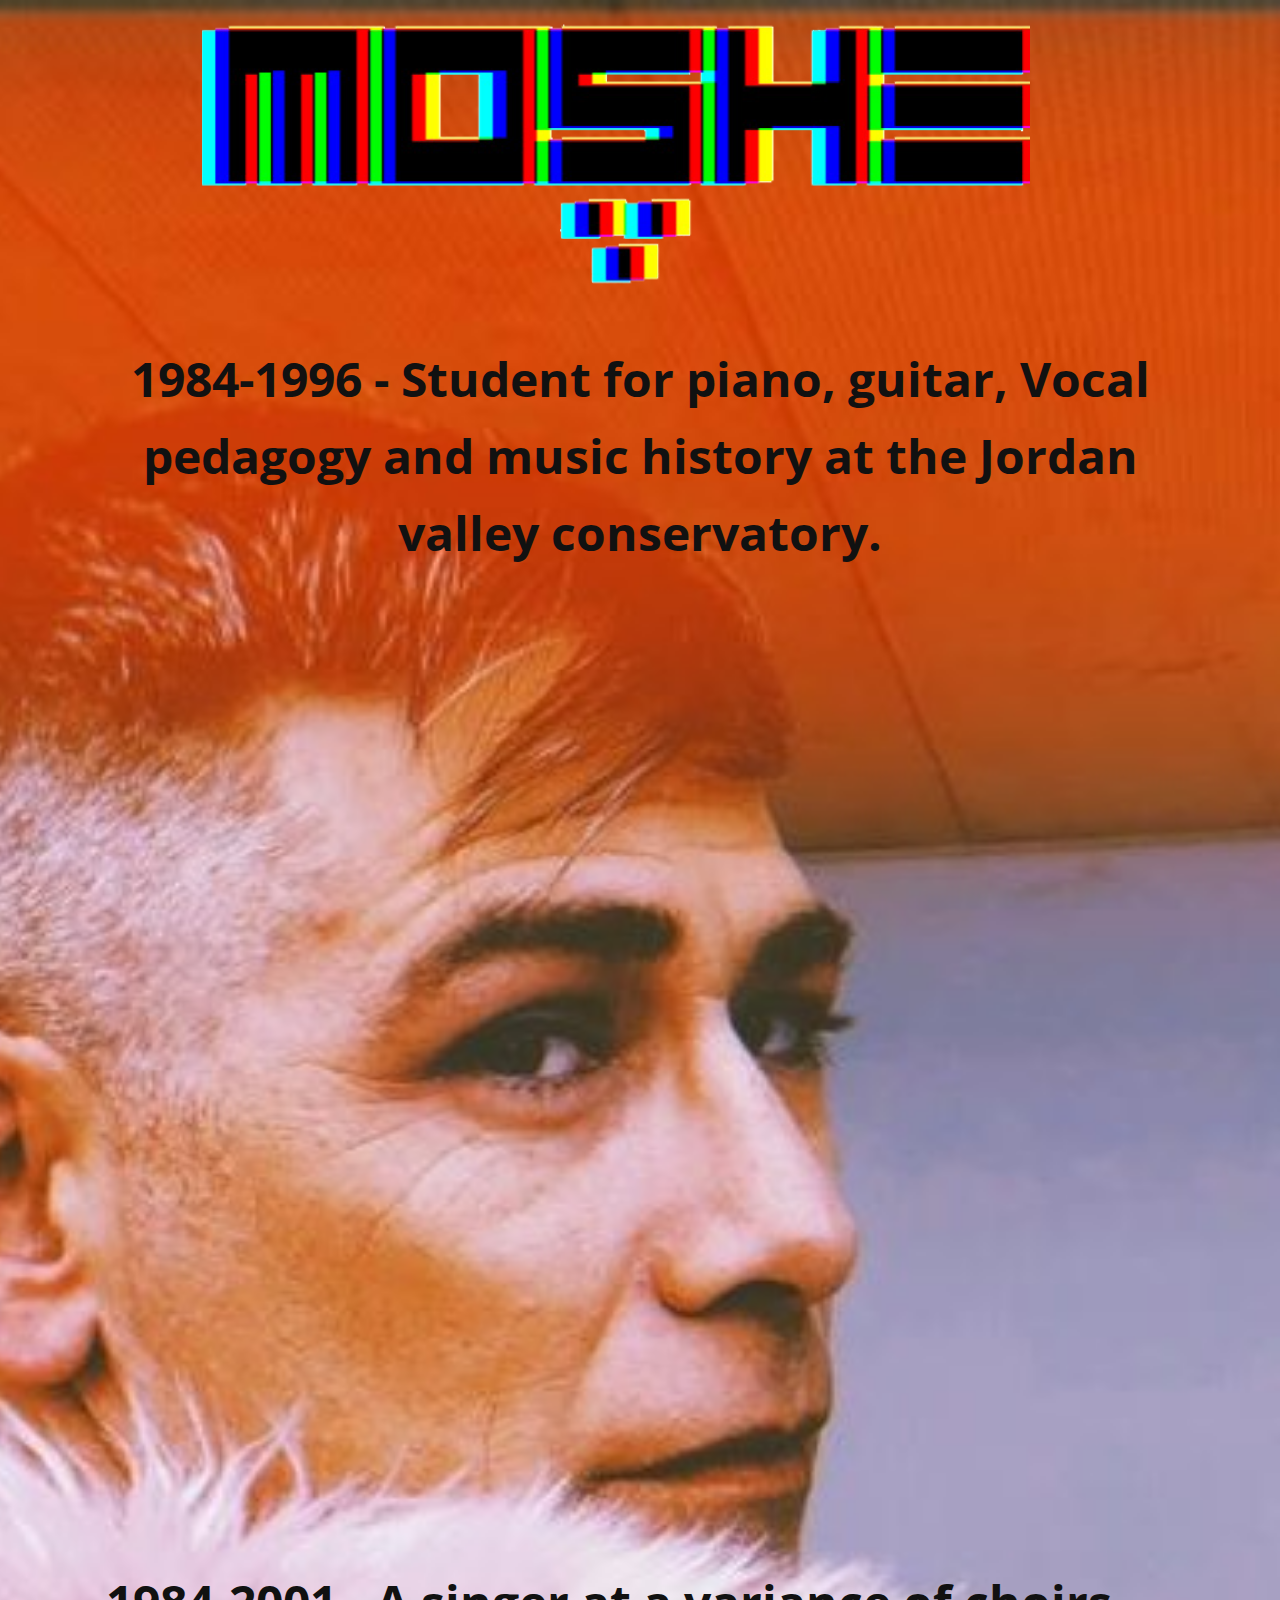
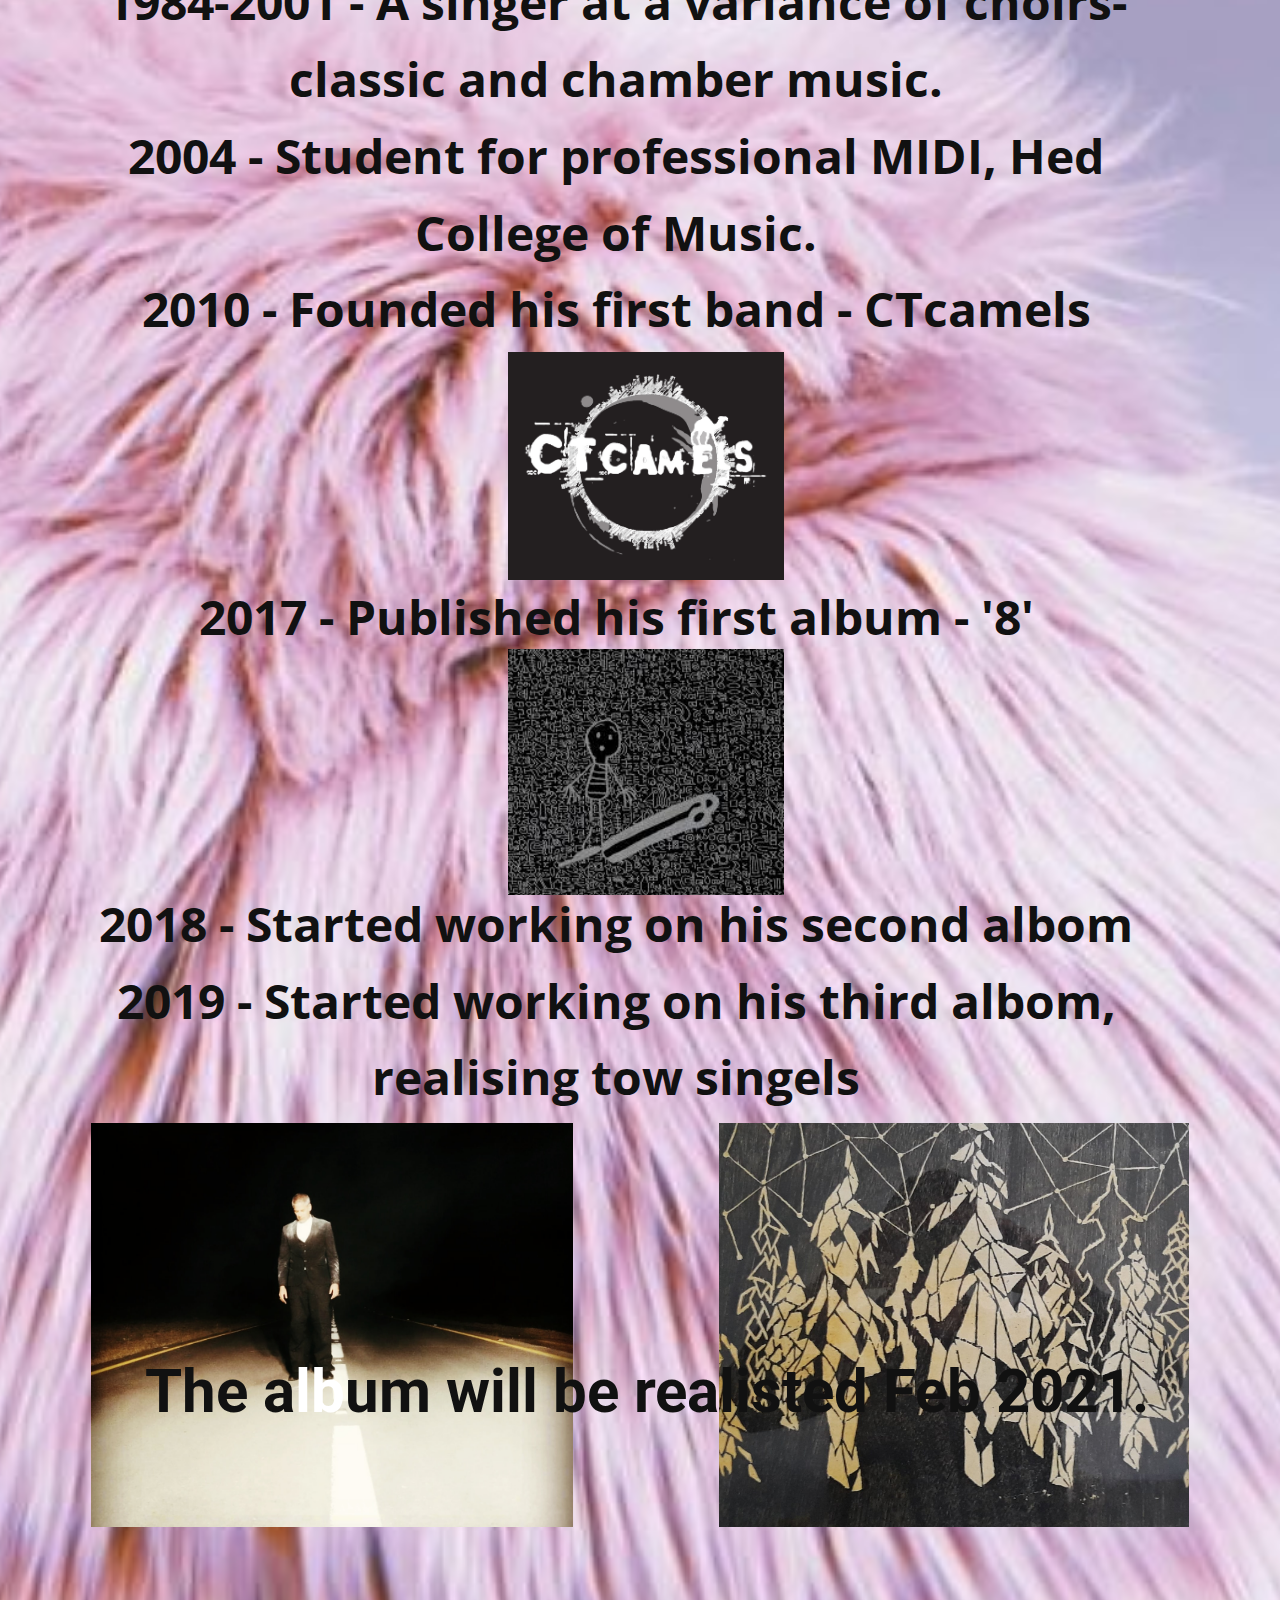
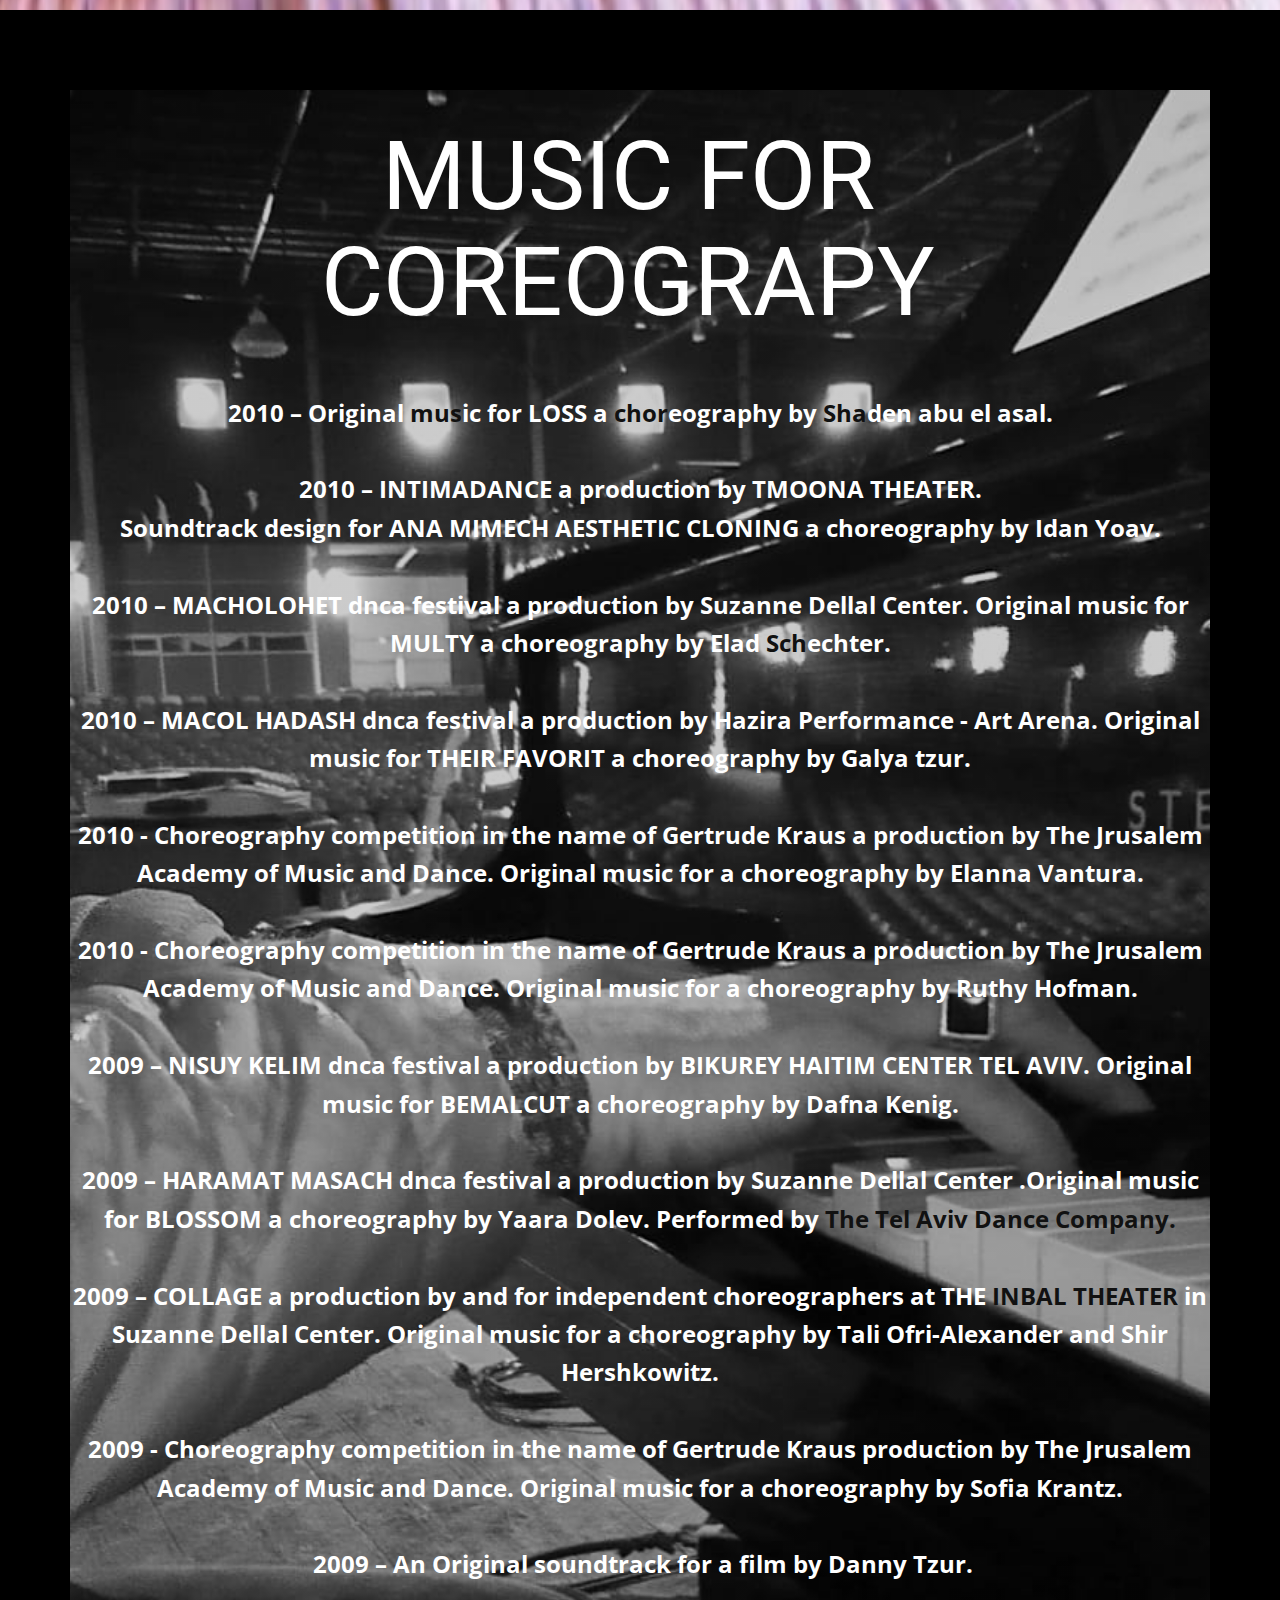
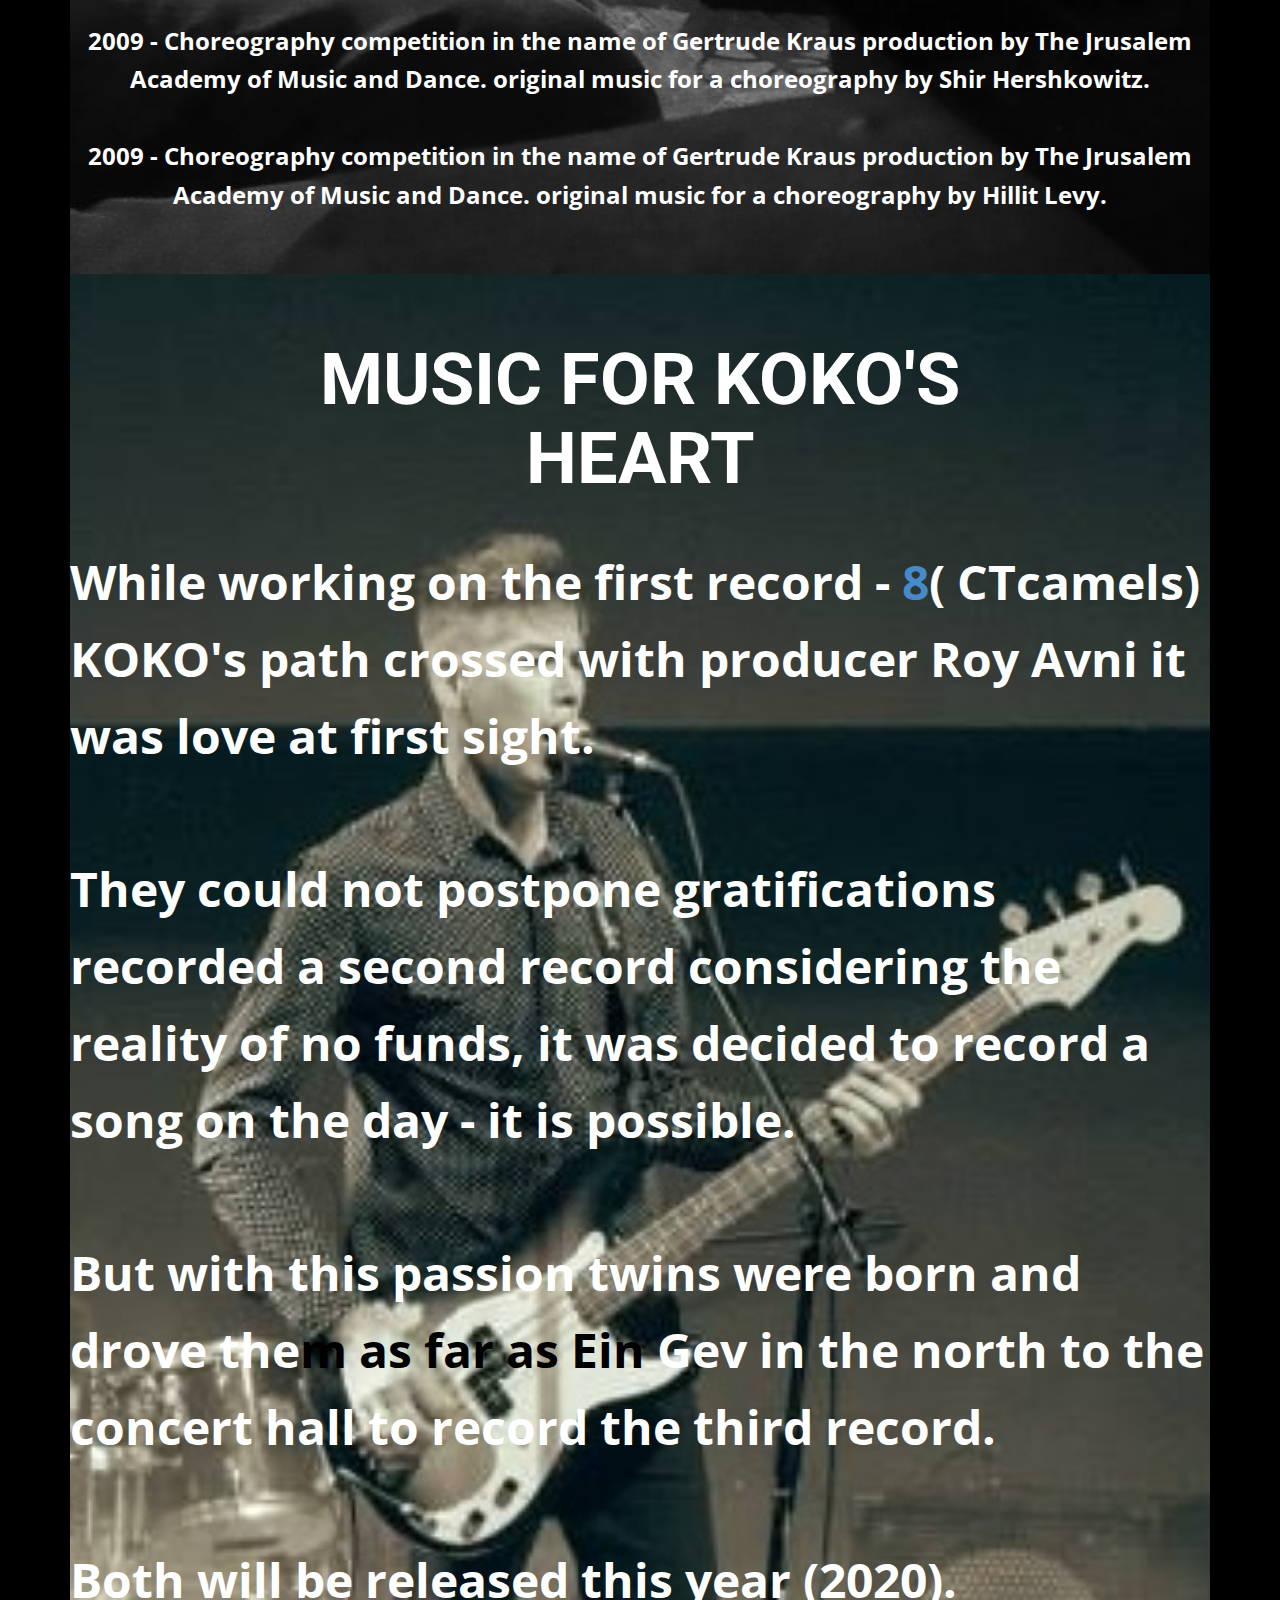
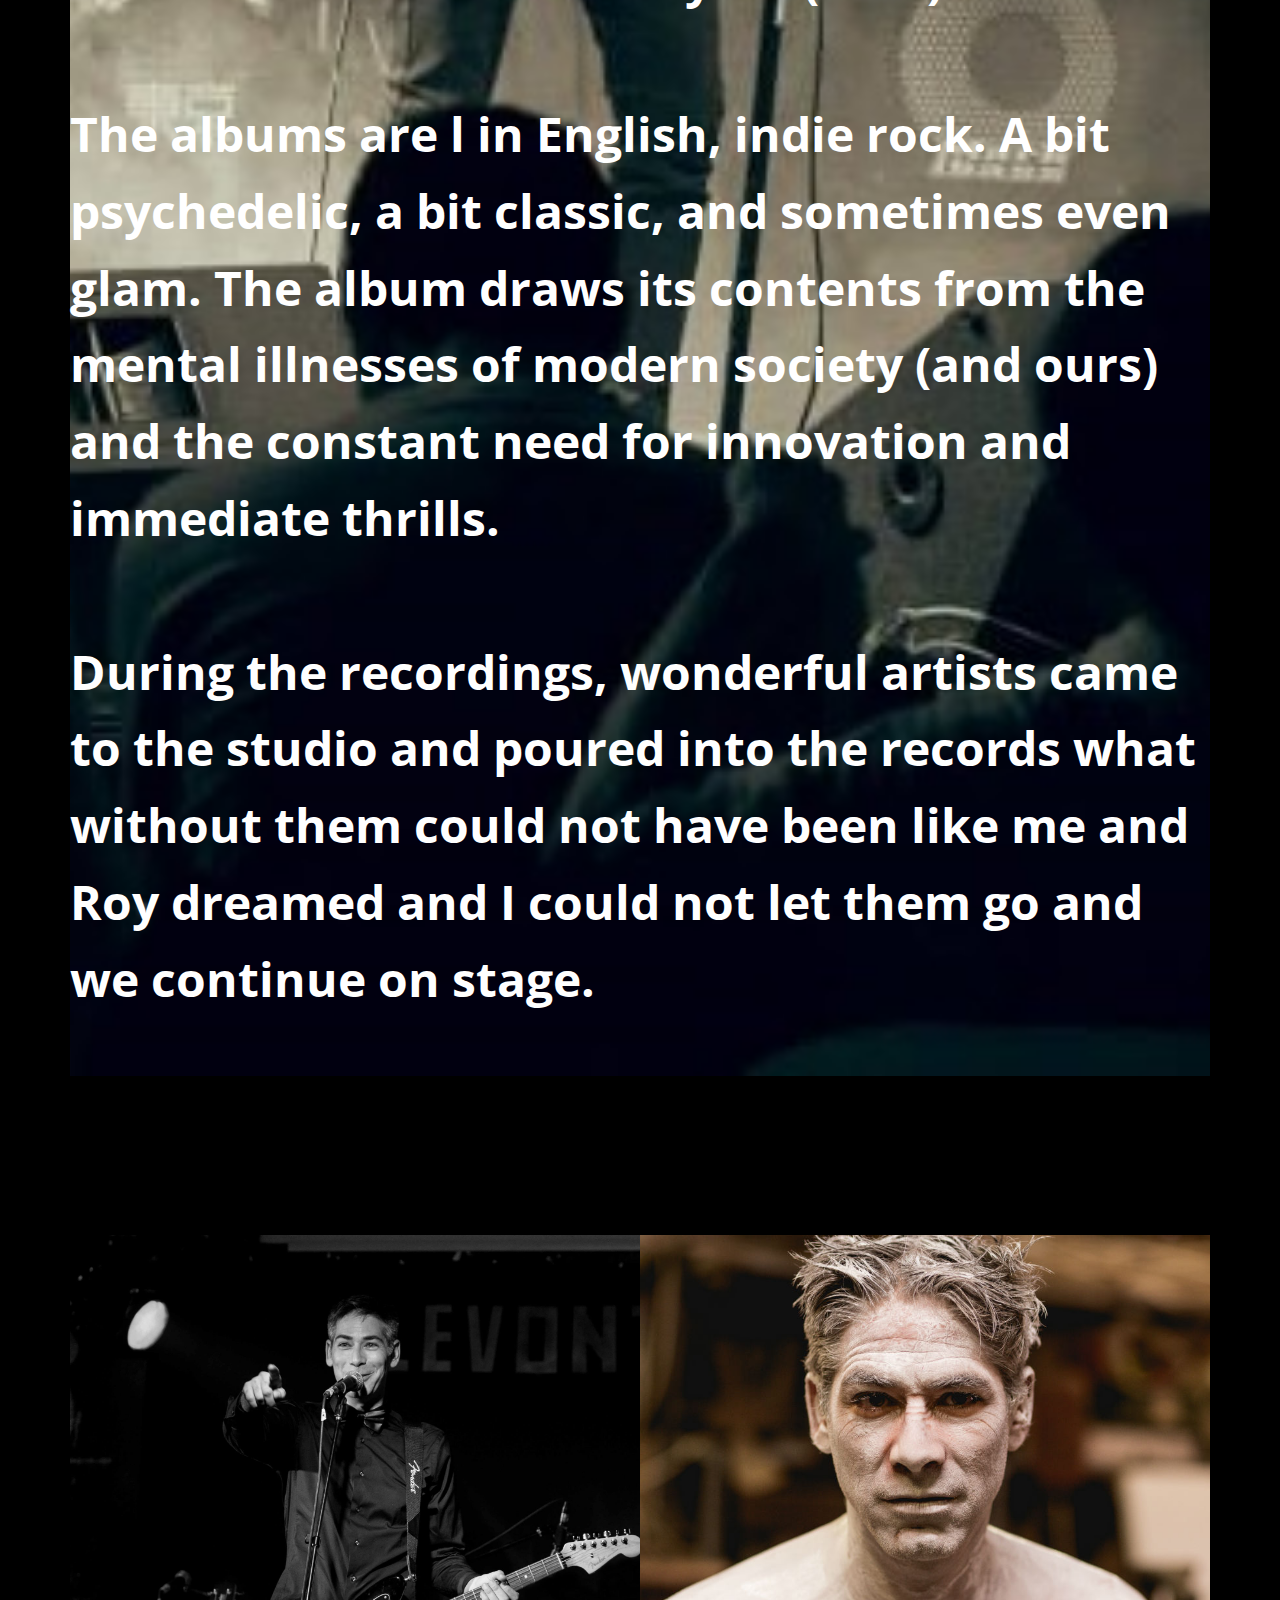
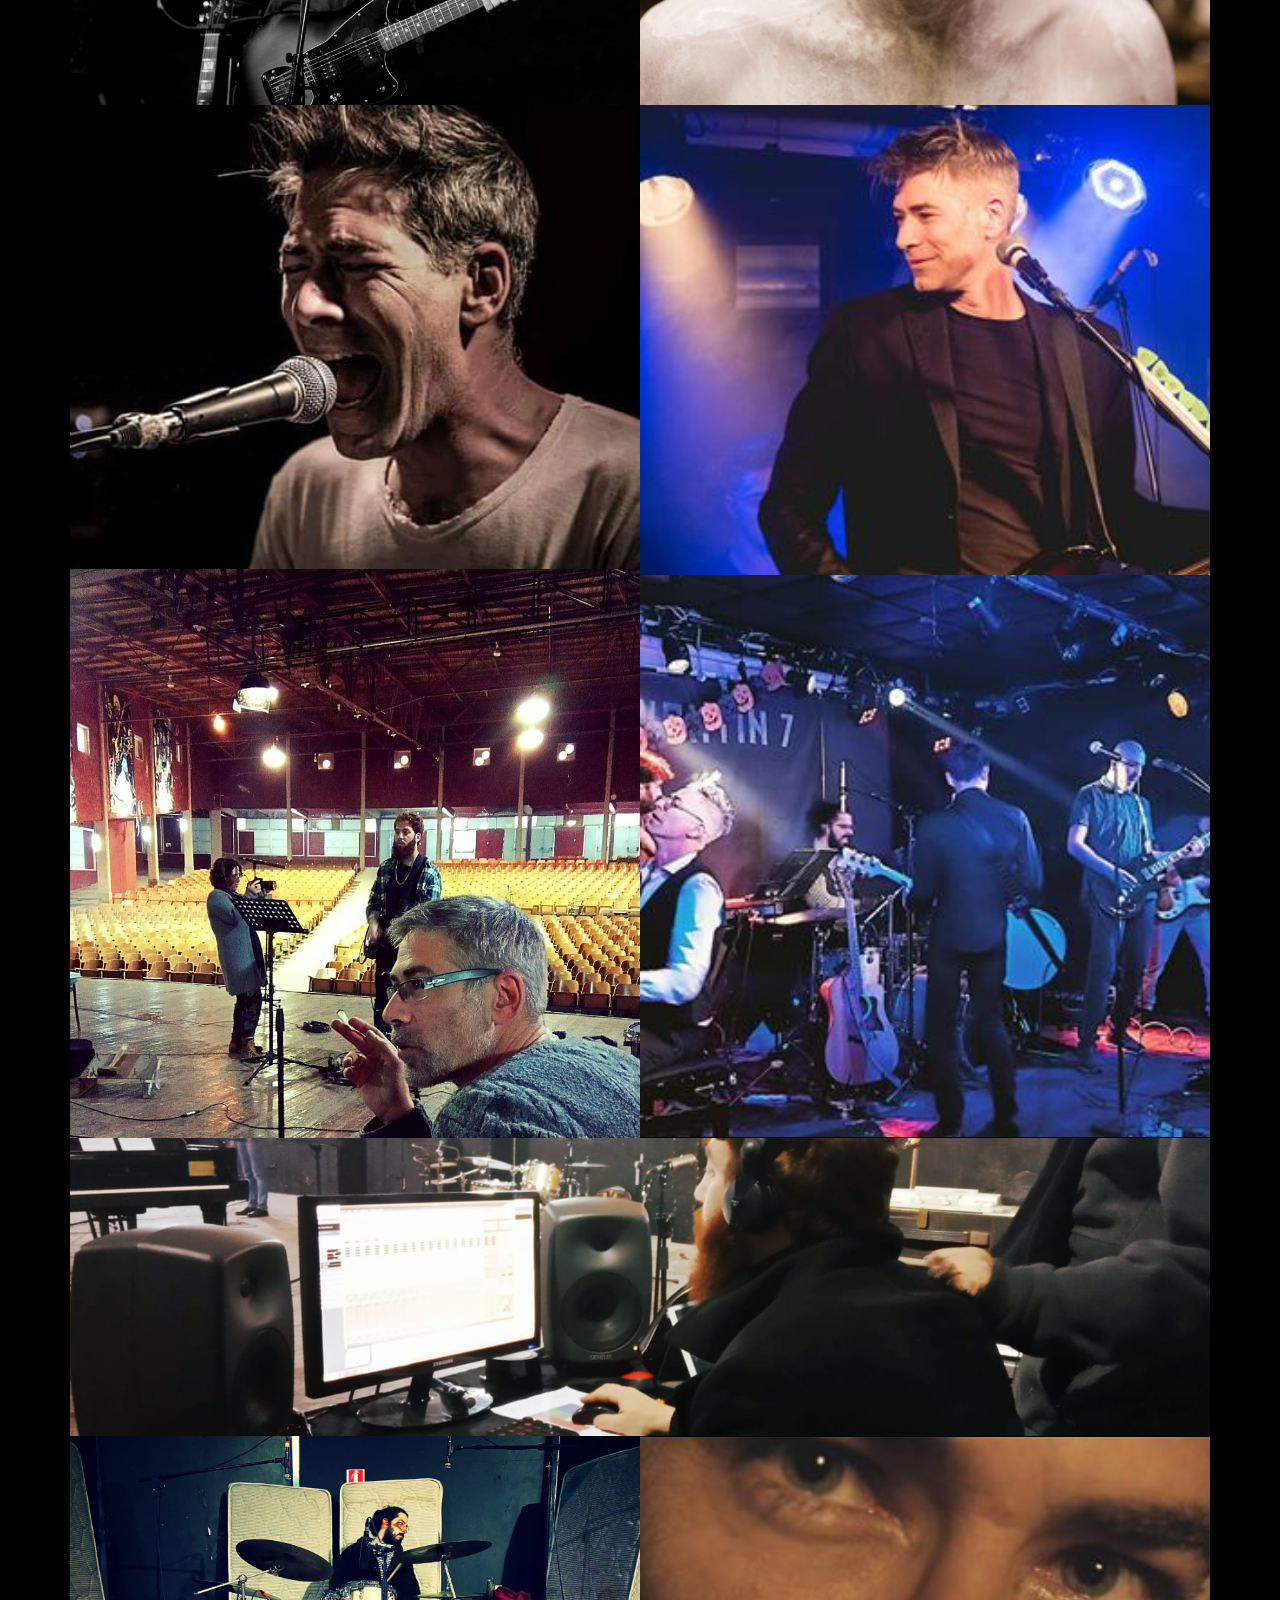
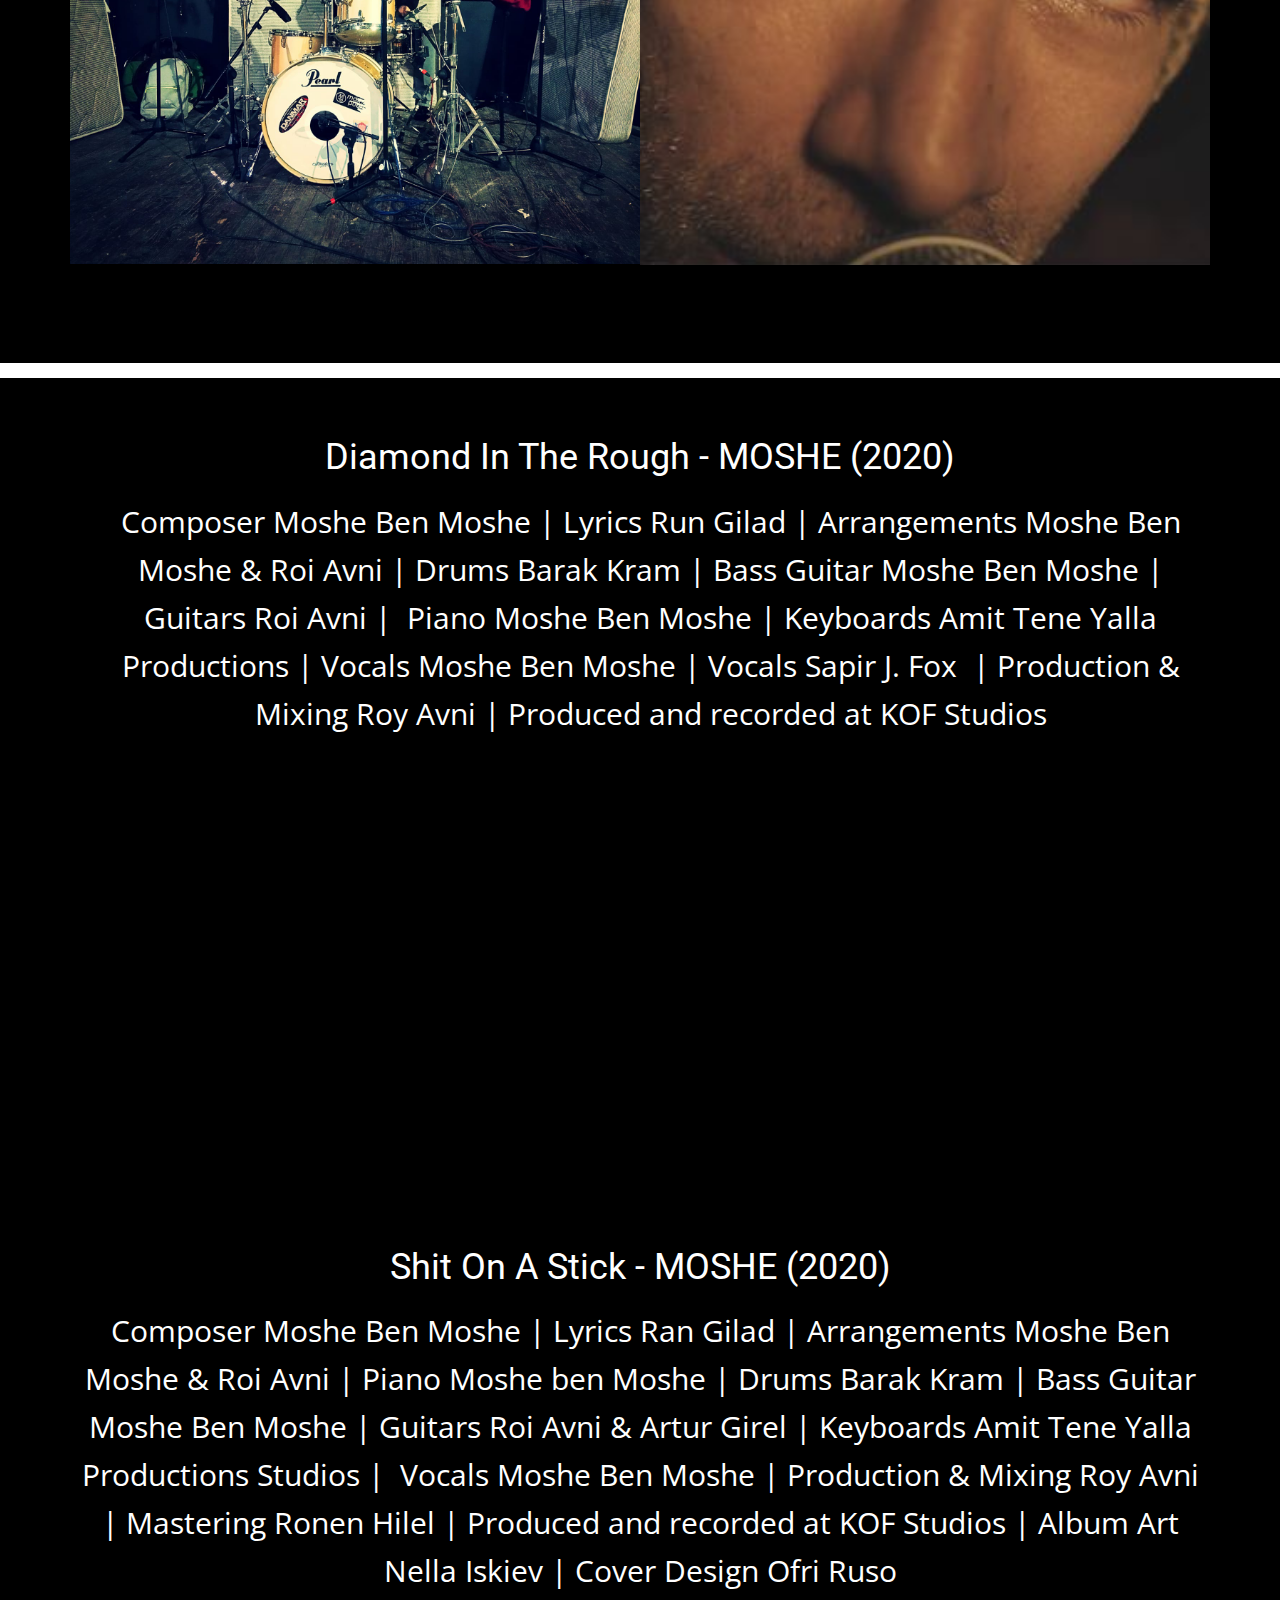
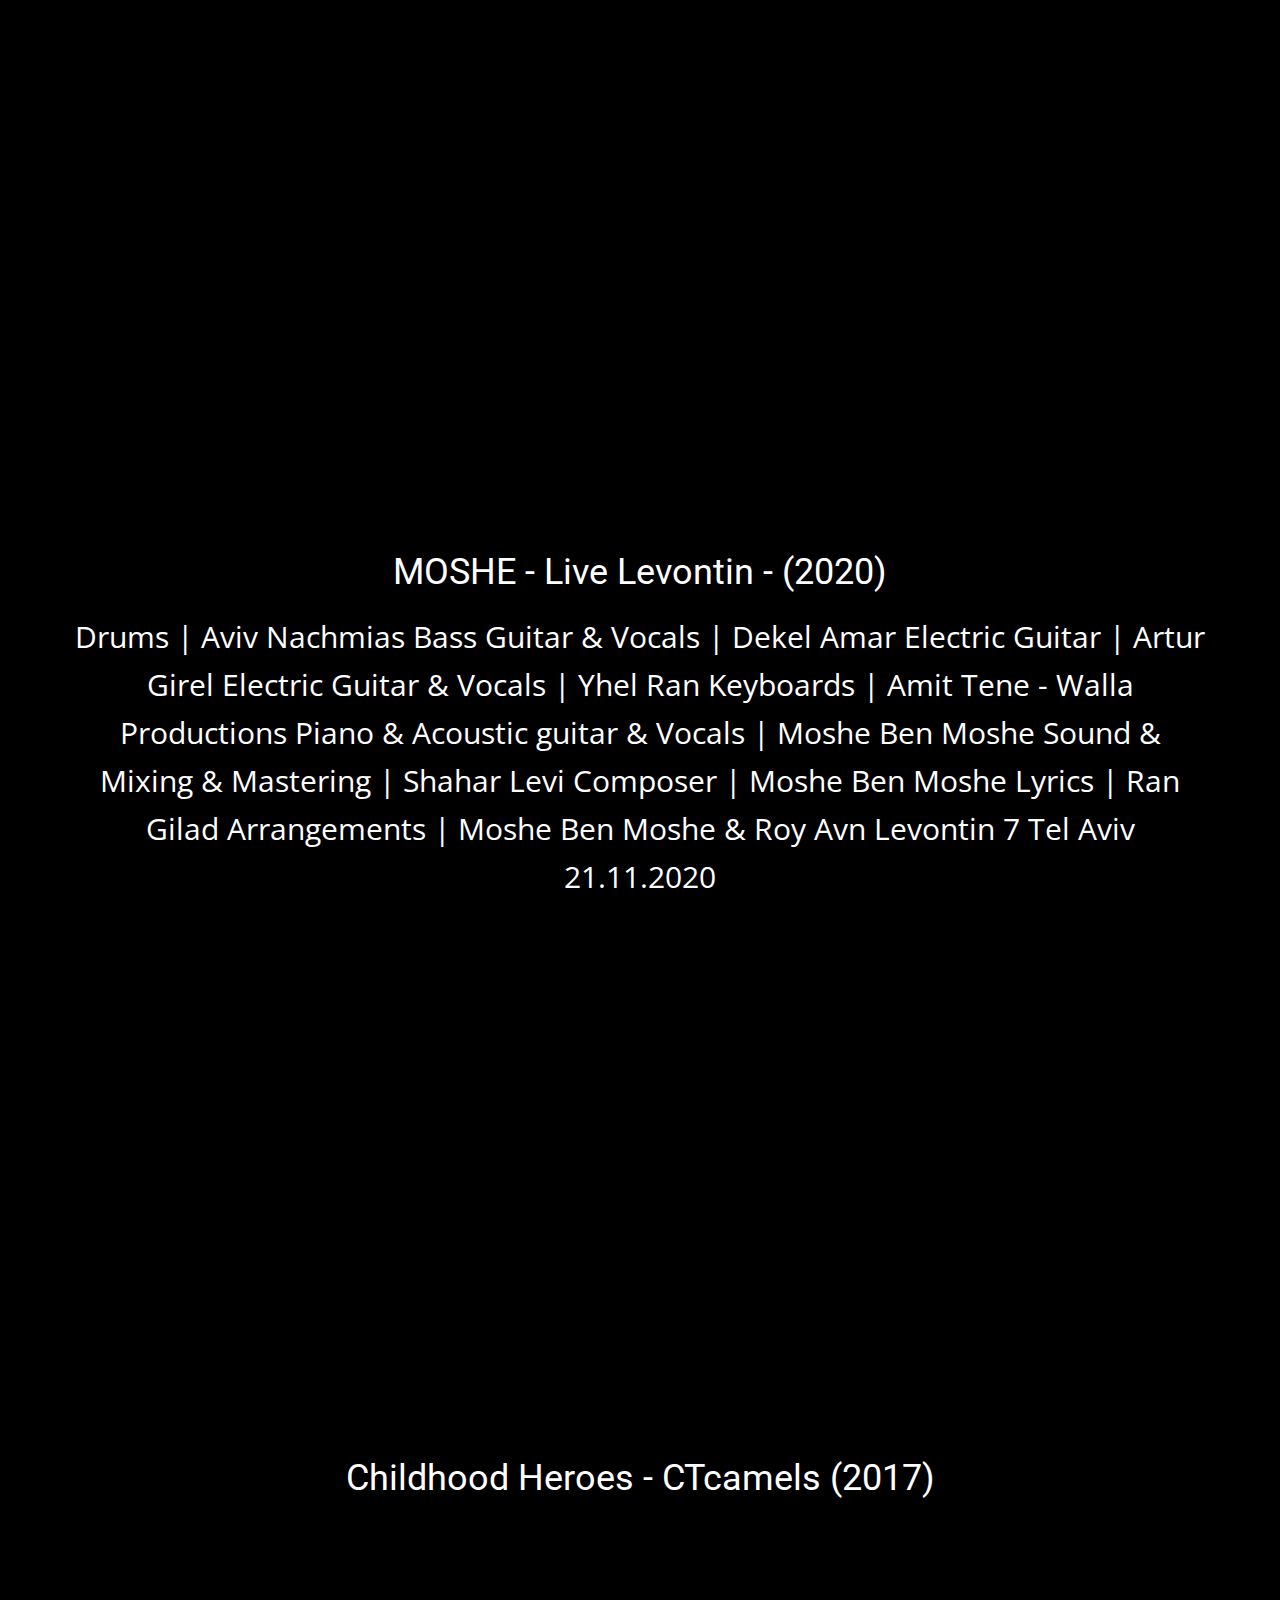
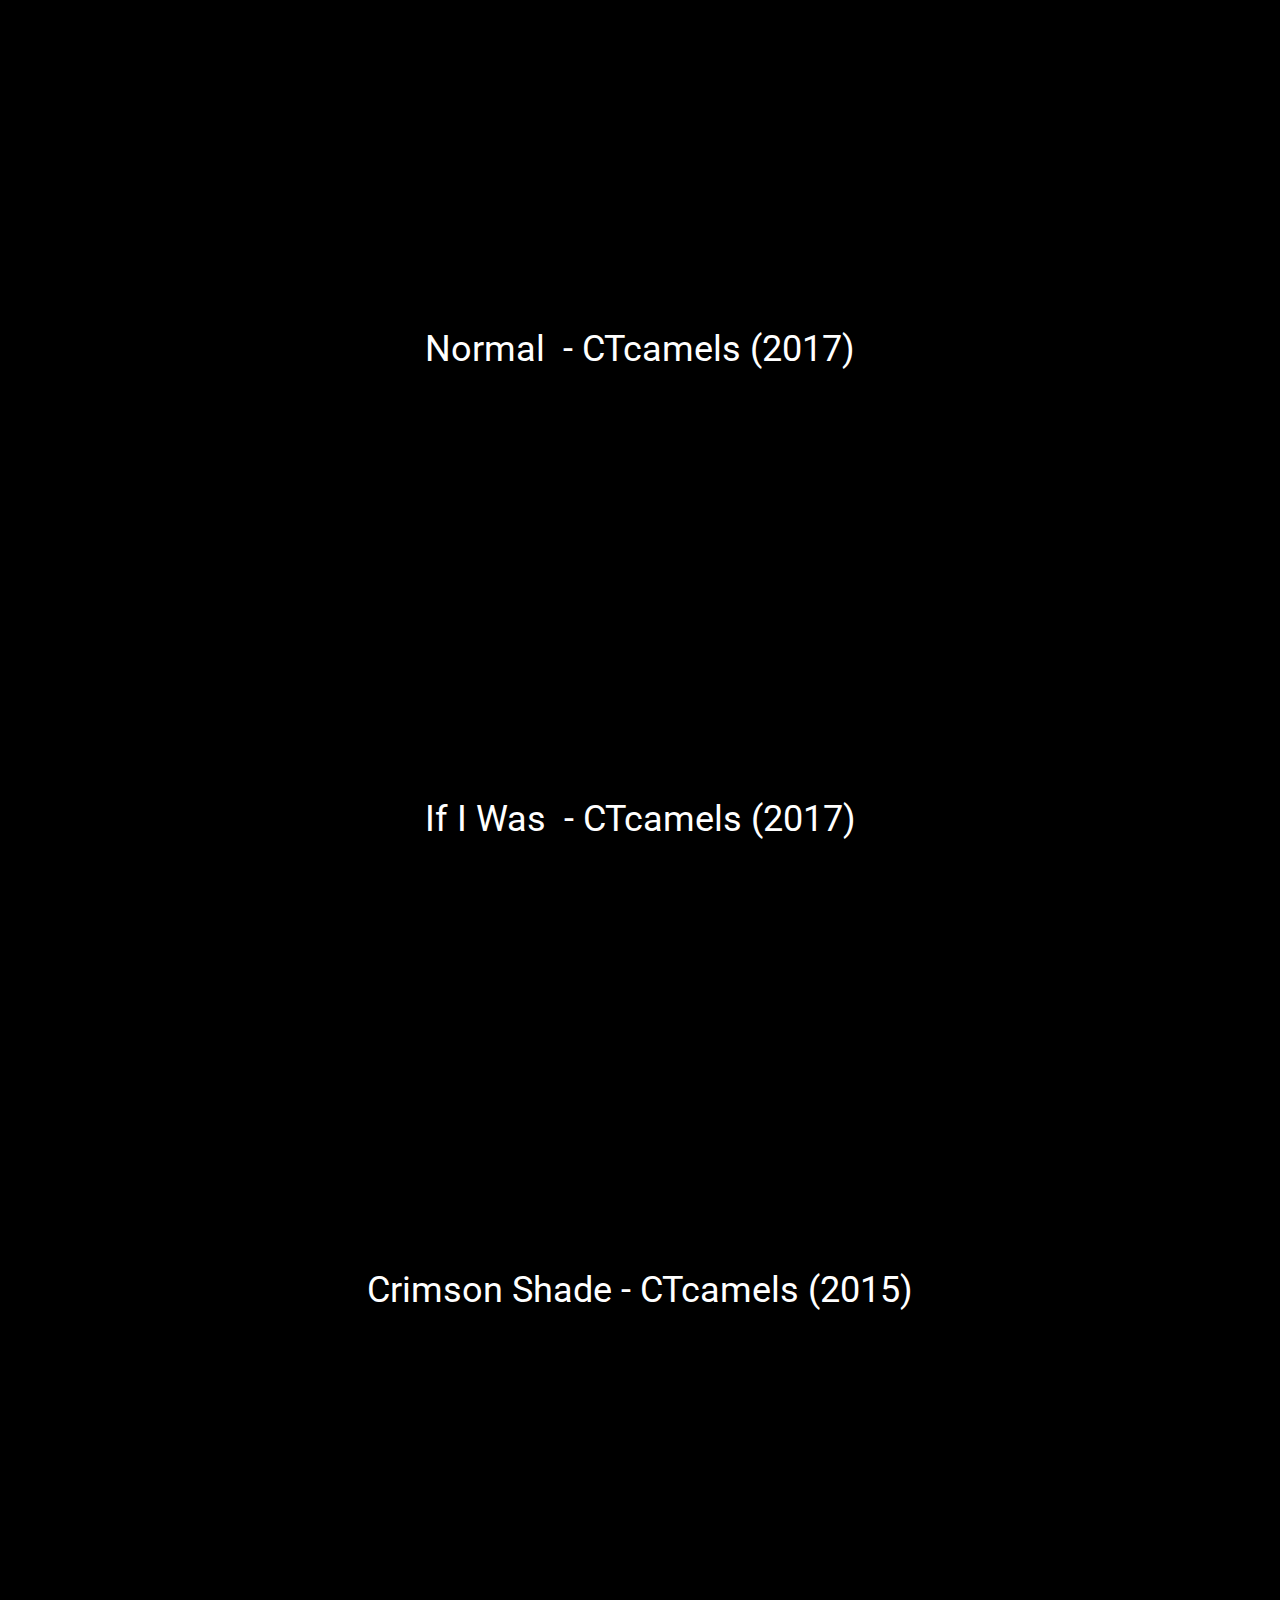
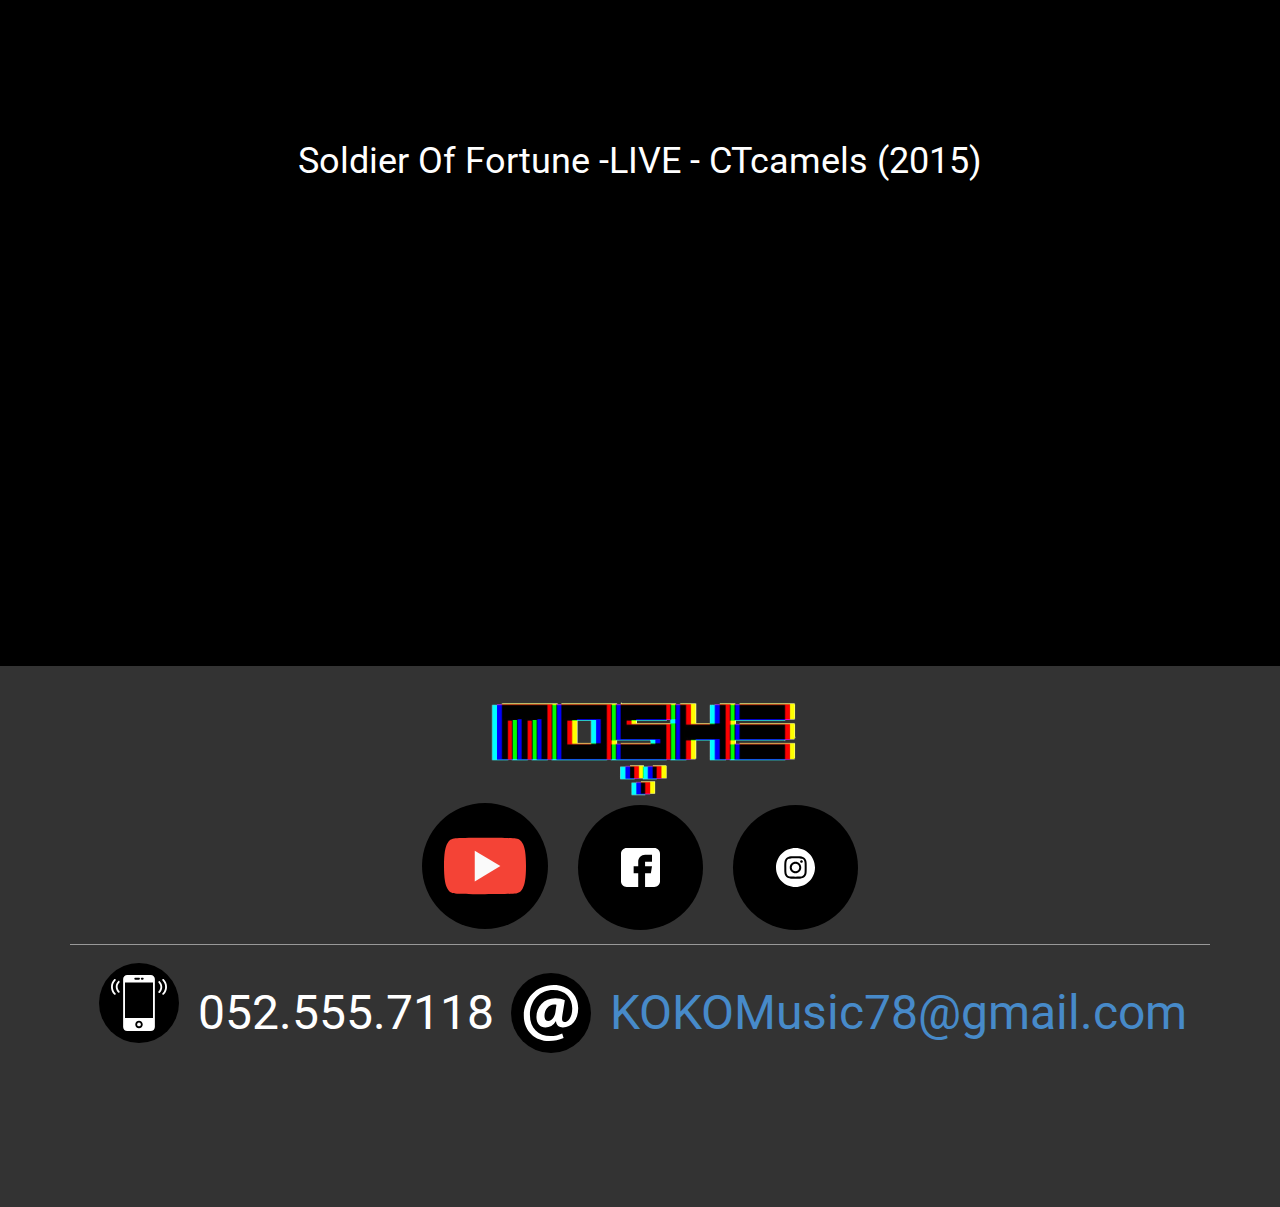
<file: Site1/HOME.html>
<!DOCTYPE html>
<html style="font-size: 16px;">
  <head>
    <meta name="viewport" content="width=device-width, initial-scale=1.0">
    <meta charset="utf-8">
    <meta name="keywords" content="The album will be realisted Feb 2021., MUSIC FOR COREOGRAPY, MUSIC FOR KOKO'S HEART, GALLERY">
    <meta name="description" content="">
    <meta name="page_type" content="np-template-header-footer-from-plugin">
    <title>HOME</title>
    <link rel="stylesheet" href="nicepage.css" media="screen">
<link rel="stylesheet" href="HOME.css" media="screen">
    <script class="u-script" type="text/javascript" src="jquery.js" defer=""></script>
    <script class="u-script" type="text/javascript" src="nicepage.js" defer=""></script>
    <meta name="generator" content="Nicepage 2.29.3, nicepage.com">
    <link id="u-theme-google-font" rel="stylesheet" href="https://fonts.googleapis.com/css?family=Roboto:100,100i,300,300i,400,400i,500,500i,700,700i,900,900i|Open+Sans:300,300i,400,400i,600,600i,700,700i,800,800i">
    
    
    
    
    
    
    
    
    
    
    <script type="application/ld+json">{
		"@context": "http://schema.org",
		"@type": "Organization",
		"name": "Site1",
		"url": "index.html",
		"logo": "images/LOGONOBACK.png"
}</script>
    <meta property="og:title" content="HOME">
    <meta property="og:type" content="website">
    <meta name="theme-color" content="#478ac9">
    <link rel="canonical" href="index.html">
    <meta property="og:url" content="index.html">
  </head>
  <body class="u-body u-overlap u-overlap-transparent"><header class="u-clearfix u-header u-sticky u-header" id="sec-e554"><div class="u-clearfix u-sheet u-sheet-1"></div></header>
    <section class="u-clearfix u-image u-section-1" id="carousel_52e0" data-image-width="960" data-image-height="960">
      <div class="u-clearfix u-sheet u-sheet-1">
        <img src="images/LOGONOBACK.png" alt="" class="u-image u-image-default u-image-1" data-image-width="851" data-image-height="286">
        <p class="u-align-center u-text u-text-default u-text-1"><b>1984-1996 - Student for piano, guitar, Vocal
pedagogy and music history at the Jordan valley conservatory.<br>
            <br></b>
        </p>
        <p class="u-align-center u-text u-text-2"><b>1984-2001 - A singer at a variance of choirs- classic and chamber music.<br>2004 - Student for professional MIDI, Hed College of Music.</b>
          <br><b>2010 - Founded his first band - CTcamels</b>
          <br>
          <br>
          <br>
          <br><b>2017 - Published his first album - '8'</b>
          <br>
          <br>
          <br>
          <br><b>2018 - Started working on his second albom<br>2019 - Started working on his third albom, realising tow singels</b>
          <br>
          <br>
          <br>
          <br>
          <br>
        </p>
        <img src="images/ctcamelslogo1.jpg" alt="" class="u-image u-image-default u-image-2" data-image-width="1181" data-image-height="1181" data-href="https://www.youtube.com/channel/UCXE8qKCAM1_oT-UQZ-7QMWw" data-target="_blank">
        <img src="images/8cover.jpg" alt="" class="u-image u-image-default u-image-3" data-image-width="225" data-image-height="225" data-href="https://open.spotify.com/artist/5lFq7N3a16eX3nSRRMfW7G" data-target="_blank">
        <img src="images/IMG_20200524_151720_177.jpg" alt="" class="u-image u-image-default u-image-4" data-image-width="1200" data-image-height="1200" data-href="https://www.youtube.com/watch?v=2uEBeaJzwAI">
        <img src="images/IMG-20190807-WA0009.jpg" alt="" class="u-image u-image-default u-image-5" data-image-width="1570" data-image-height="1600" data-href="https://www.youtube.com/watch?v=l-iQxwAecZEhttps://www.youtube.com/watch?v=l-iQxwAecZE" data-target="_blank">
        <h1 class="u-heading-font u-text u-title u-text-3"><b>
            <br> The a<font class="u-text-body-alt-color">lb</font>um will be realisted Feb 2021.</b>
        </h1>
      </div>
    </section>
    <section class="u-black u-clearfix u-section-2" id="carousel_db6f">
      <div class="u-clearfix u-sheet u-sheet-1">
        <div class="u-clearfix u-expanded-width u-layout-wrap u-layout-wrap-1">
          <div class="u-layout">
            <div class="u-layout-col">
              <div class="u-size-60">
                <div class="u-layout-col">
                  <div class="u-align-left u-container-style u-image u-layout-cell u-left-cell u-right-cell u-shading u-size-60 u-image-1">
                    <div class="u-container-layout">
                      <h1 class="u-align-center u-heading-font u-text u-title u-text-1">MUSIC FOR COREOGRAPY</h1>
                      <p class="u-align-center u-text u-text-default u-text-2">
                        <br> 2010 – Original <font class="u-text-body-color">mus</font>ic for LOSS a <font class="u-text-body-color">chor</font>eography by <font class="u-text-body-color">Sha</font>den abu el asal.<br><!--[if !supportLineBreakNewLine]-->
                        <br>2010 – INTIMADANCE a production
by TMOONA THEATER.<br> Soundtrack design for ANA MIMECH AESTHETIC CLONING a choreography by Idan Yoav.<br>
                        <br>2010 – MACHOLOHET dnca festival
a production by Suzanne Dellal Center. Original music for MULTY a choreography
by Elad <font class="u-text-body-color">Sch</font>echter.<br><!--[if !supportLineBreakNewLine]-->
                        <br>2010 – MACOL HADASH dnca
festival a production by Hazira Performance - Art Arena. Original music for
THEIR FAVORIT a choreography by Galya tzur.<br><!--[if !supportLineBreakNewLine]-->
                        <br>2010 - Choreography competition
in the name of Gertrude Kraus a production by The Jrusalem Academy of Music and
Dance. Original music for a choreography by Elanna Vantura.<br>
                        <br> 2010 - Choreography competition
in the name of Gertrude Kraus a production by The Jrusalem Academy of Music and
Dance. Original music for a choreography by Ruthy Hofman.<br>
                        <br>2009 – NISUY KELIM dnca festival
a production by BIKUREY HAITIM CENTER TEL AVIV. Original music for BEMALCUT a
choreography by Dafna Kenig.<br>
                        <br> 2009 – HARAMAT MASACH dnca
festival a production by Suzanne Dellal Center .Original music for BLOSSOM a
choreography by Yaara Dolev. Performed by <font class="u-text-body-color">The Tel Aviv Dance Company.</font>
                        <br>
                        <br> 2009 – COLLAGE a production by
and for independent choreographers at THE <font class="u-text-body-color">INBAL THEATER</font> in Suzanne Dellal
Center. Original music for a choreography by Tali Ofri-Alexander and Shir
Hershkowitz.<br>
                        <br> 2009 - Choreography competition
in the name of Gertrude Kraus production by The Jrusalem Academy of Music and
Dance. Original music for a choreography by Sofia Krantz.<br>
                        <br>&nbsp;2009 – An Original soundtrack
for a film by Danny Tzur.<br>
                        <br> 2009 - Choreography competition
in the name of Gertrude Kraus production by The Jrusalem Academy of Music and
Dance. original music for a choreography by Shir Hershkowitz.<br>
                        <br> 2009 - Choreography competition in the name
of Gertrude Kraus production by The Jrusalem Academy of Music and Dance.
original music for a choreography by Hillit Levy.
                      </p>
                    </div>
                  </div>
                </div>
              </div>
            </div>
          </div>
        </div>
      </div>
    </section>
    <section class="u-black u-clearfix u-section-3" id="carousel_605a">
      <div class="u-clearfix u-image u-sheet u-image-1" data-image-width="323" data-image-height="637">
        <div class="u-container-style u-expanded-width-lg u-expanded-width-md u-expanded-width-sm u-expanded-width-xs u-group u-similar-fill u-group-1">
          <div class="u-container-layout u-container-layout-1">
            <h2 class="u-align-center u-text u-text-body-alt-color u-text-1">MUSIC FOR KOKO'S HEART</h2>
          </div>
        </div>
        <p class="u-text u-text-default u-text-white u-text-2">While working on the first record -&nbsp;<a href="https://soundcloud.com/ctcamels/albums" target="_blank" class="u-active-none u-border-none u-btn u-button-style u-hover-none u-none u-text-palette-1-base u-btn-1">8</a>( CTcamels) KOKO's path crossed with producer Roy Avni it was love at first sight.<br>
          <br>They could not postpone gratifications recorded a second record considering the reality of no funds, it was decided to record a song on the day - it is possible.<br>
          <br>But with this passion twins were born and drove the<font class="u-text-black">m as far as Ein</font> Gev in the north to the concert hall to record the third record.<br>
          <br>Both will be released this year (2020).<br>
          <br>The albums are l in English, indie rock. A bit psychedelic, a bit classic, and sometimes even glam. The album draws its contents from the mental illnesses of modern society (and ours) and the constant need for innovation and immediate thrills.<br>
          <br>During the recordings, wonderful artists came to the studio and poured into the records what without them could not have been like me and Roy dreamed and I could not let them go and we continue on stage.
        </p>
      </div>
    </section>
    <section class="u-black u-clearfix u-section-4" id="carousel_bf35">
      <div class="u-clearfix u-sheet u-sheet-1">
        <div class="u-align-center-lg u-align-center-md u-align-center-xl u-align-center-xs u-container-style u-expanded-width-lg u-expanded-width-md u-expanded-width-sm u-expanded-width-xs u-group u-similar-fill u-group-1">
          <div class="u-container-layout u-container-layout-1">
            <h2 class="u-align-center-sm u-text u-text-black u-text-1">GALLERY</h2>
          </div>
        </div>
        <div class="u-black u-clearfix u-expanded-width u-gutter-0 u-layout-wrap u-layout-wrap-1">
          <div class="u-gutter-0 u-layout">
            <div class="u-layout-col">
              <div class="u-size-30">
                <div class="u-layout-row">
                  <div class="u-container-style u-image u-layout-cell u-left-cell u-size-30 u-image-1">
                    <div class="u-container-layout"></div>
                  </div>
                  <div class="u-container-style u-image u-layout-cell u-right-cell u-size-30 u-image-2">
                    <div class="u-container-layout"></div>
                  </div>
                </div>
              </div>
              <div class="u-size-30">
                <div class="u-layout-row">
                  <div class="u-container-style u-image u-layout-cell u-left-cell u-size-30 u-image-3">
                    <div class="u-container-layout"></div>
                  </div>
                  <div class="u-container-style u-image u-layout-cell u-right-cell u-size-30 u-image-4">
                    <div class="u-container-layout"></div>
                  </div>
                </div>
              </div>
            </div>
          </div>
        </div>
        <div class="u-clearfix u-expanded-width u-layout-wrap u-layout-wrap-2">
          <div class="u-layout">
            <div class="u-layout-col">
              <div class="u-size-60">
                <div class="u-layout-row">
                  <div class="u-container-style u-image u-layout-cell u-left-cell u-size-30 u-image-5" data-image-width="1200" data-image-height="1600">
                    <div class="u-container-layout u-valign-top u-container-layout-6"></div>
                  </div>
                  <div class="u-container-style u-layout-cell u-right-cell u-size-30 u-layout-cell-6">
                    <div class="u-container-layout u-container-layout-7">
                      <img src="images/stage1.jpg" alt="" class="u-expanded-width u-image u-image-default u-image-6" data-image-width="315" data-image-height="315">
                    </div>
                  </div>
                </div>
              </div>
            </div>
          </div>
        </div>
        <img src="images/IMG-20190302-WA0020.jpg" alt="" class="u-expanded-width u-image u-image-default u-image-7" data-image-width="1600" data-image-height="1200">
        <img src="images/IMG-20190304-WA0010.jpg" alt="" class="u-image u-image-default u-image-8" data-image-width="1600" data-image-height="1200">
        <img src="images/stage5.jpg" alt="" class="u-image u-image-default u-image-9" data-image-width="315" data-image-height="315">
      </div>
    </section>
    <section class="u-clearfix u-section-5" id="sec-632c">
      <div class="u-clearfix u-sheet u-sheet-1"></div>
    </section>
    <section class="u-align-center u-black u-clearfix u-section-6" id="sec-54f4">
      <div class="u-clearfix u-sheet u-sheet-1">
        <h2 class="u-text u-text-1">Diamond In The Rough - MOSHE (2020)</h2>
        <p class="u-text u-text-2">Composer  Moshe Ben Moshe | Lyrics Run Gilad | Arrangements  Moshe Ben Moshe &amp; Roi Avni | Drums Barak Kram | Bass Guitar Moshe Ben Moshe | Guitars Roi Avni |&nbsp; Piano Moshe Ben Moshe | Keyboards Amit Tene Yalla Productions | Vocals Moshe Ben Moshe | Vocals Sapir J. Fox&nbsp; | Production &amp; Mixing Roy Avni | Produced and recorded at KOF Studios<br>
        </p>
        <div class="u-expanded-width-sm u-expanded-width-xs u-video u-video-1">
          <div style="position: absolute; width: 100%; height: 100%; left: 0px; top: 0px;" class="embed-responsive">
            <iframe style="position: absolute;top: 0;left: 0;width: 100%;height: 100%;" class="embed-responsive-item" src="https://www.youtube.com/embed/2uEBeaJzwAI?mute=0&amp;showinfo=0&amp;controls=0&amp;start=0" frameborder="0" allowfullscreen=""></iframe>
          </div>
        </div>
      </div>
    </section>
    <section class="u-align-center u-black u-clearfix u-section-7" id="carousel_fc2b">
      <div class="u-clearfix u-sheet u-valign-middle u-sheet-1">
        <h2 class="u-text u-text-1">Shit On A Stick - MOSHE&nbsp;(2020)</h2>
        <p class="u-text u-text-2">Composer  Moshe Ben Moshe | Lyrics Ran Gilad | Arrangements  Moshe Ben Moshe &amp; Roi Avni | Piano Moshe ben Moshe | Drums Barak Kram | Bass Guitar Moshe Ben Moshe | Guitars Roi Avni &amp; Artur Girel | Keyboards Amit Tene Yalla Productions Studios |&nbsp; Vocals Moshe Ben Moshe | Production &amp; Mixing  Roy Avni | Mastering Ronen Hilel | Produced and recorded at KOF Studios | Album Art Nella Iskiev | Cover Design  Ofri Ruso<br>
          <br>
        </p>
        <div class="u-expanded-width-sm u-expanded-width-xs u-video u-video-1">
          <div style="position: absolute; width: 100%; height: 100%; left: 0px; top: 0px;" class="embed-responsive">
            <iframe style="position: absolute;top: 0;left: 0;width: 100%;height: 100%;" class="embed-responsive-item" src="https://www.youtube.com/embed/l-iQxwAecZE?mute=0&amp;showinfo=0&amp;controls=0&amp;start=0" frameborder="0" allowfullscreen=""></iframe>
          </div>
        </div>
      </div>
    </section>
    <section class="u-align-center u-black u-clearfix u-section-8" id="carousel_7e88">
      <div class="u-clearfix u-sheet u-sheet-1">
        <h2 class="u-text u-text-1">MOSHE - Live Levontin - (2020)</h2>
        <p class="u-text u-text-2">Drums | Aviv Nachmias
Bass Guitar &amp; Vocals | Dekel Amar
Electric Guitar | Artur Girel
Electric Guitar &amp; Vocals | Yhel Ran
Keyboards | Amit Tene - Walla Productions 
Piano &amp; Acoustic guitar &amp; Vocals | Moshe Ben Moshe
Sound &amp; Mixing &amp; Mastering | Shahar Levi
Composer | Moshe Ben Moshe
Lyrics | Ran Gilad
Arrangements | Moshe Ben Moshe &amp; Roy Avn
Levontin 7 Tel Aviv 21.11.2020<br>
        </p>
        <div class="u-expanded-width-sm u-expanded-width-xs u-video u-video-1">
          <div style="position: absolute; width: 100%; height: 100%; left: 0px; top: 0px;" class="embed-responsive">
            <iframe style="position: absolute;top: 0;left: 0;width: 100%;height: 100%;" class="embed-responsive-item" src="https://www.youtube.com/embed/_jamnH-4mAw?mute=0&amp;showinfo=0&amp;controls=0&amp;start=0" frameborder="0" allowfullscreen=""></iframe>
          </div>
        </div>
      </div>
    </section>
    <section class="u-align-center u-black u-clearfix u-section-9" id="carousel_920b">
      <div class="u-clearfix u-sheet u-sheet-1">
        <h2 class="u-text u-text-1">Childhood Heroes - CTcamels (2017)</h2>
        <div class="u-expanded-width-sm u-expanded-width-xs u-video u-video-1">
          <div style="position: absolute; width: 100%; height: 100%; left: 0px; top: 0px;" class="embed-responsive">
            <iframe style="position: absolute;top: 0;left: 0;width: 100%;height: 100%;" class="embed-responsive-item" src="https://www.youtube.com/embed/0n1rE81q-Vo?mute=0&amp;showinfo=0&amp;controls=0&amp;start=0" frameborder="0" allowfullscreen=""></iframe>
          </div>
        </div>
        <h2 class="u-text u-text-2">Normal&nbsp;&nbsp;- CTcamels&nbsp;(2017)</h2>
        <div class="u-expanded-width-sm u-expanded-width-xs u-video u-video-2">
          <div style="position: absolute; width: 100%; height: 100%; left: 0px; top: 0px;" class="embed-responsive">
            <iframe style="position: absolute;top: 0;left: 0;width: 100%;height: 100%;" class="embed-responsive-item" src="https://www.youtube.com/embed/cId7S6c3kGA?mute=0&amp;showinfo=0&amp;controls=0&amp;start=0" frameborder="0" allowfullscreen=""></iframe>
          </div>
        </div>
        <h2 class="u-text u-text-default u-text-3">If I Was&nbsp;&nbsp;- CTcamels&nbsp;(2017)</h2>
        <div class="u-expanded-width-sm u-expanded-width-xs u-video u-video-3">
          <div style="position: absolute; width: 100%; height: 100%; left: 0px; top: 0px;" class="embed-responsive">
            <iframe style="position: absolute;top: 0;left: 0;width: 100%;height: 100%;" class="embed-responsive-item" src="https://www.youtube.com/embed/CBfJEHKZrzM?mute=0&amp;showinfo=0&amp;controls=0&amp;start=0" frameborder="0" allowfullscreen=""></iframe>
          </div>
        </div>
        <h2 class="u-align-center u-text u-text-default u-text-4">Crimson Shade&nbsp;- CTcamels&nbsp;(2015)</h2>
        <div class="u-expanded-width-sm u-expanded-width-xs u-video u-video-4">
          <div style="position: absolute; width: 100%; height: 100%; left: 0px; top: 0px;" class="embed-responsive">
            <iframe style="position: absolute;top: 0;left: 0;width: 100%;height: 100%;" class="embed-responsive-item" src="https://www.youtube.com/embed/VFZ790wxCZY?mute=0&amp;showinfo=0&amp;controls=0&amp;start=0" frameborder="0" allowfullscreen=""></iframe>
          </div>
        </div>
        <h2 class="u-text u-text-default u-text-5">Soldier Of Fortune -LIVE&nbsp;- CTcamels&nbsp;(2015)</h2>
        <div class="u-expanded-width-sm u-expanded-width-xs u-video u-video-5">
          <div style="position: absolute; width: 100%; height: 100%; left: 0px; top: 0px;" class="embed-responsive">
            <iframe style="position: absolute;top: 0;left: 0;width: 100%;height: 100%;" class="embed-responsive-item" src="https://www.youtube.com/embed/G3MqKuG92eo?mute=0&amp;showinfo=0&amp;controls=0&amp;start=0" frameborder="0" allowfullscreen=""></iframe>
          </div>
        </div>
      </div>
    </section>
    
    
    <footer class="u-clearfix u-footer u-grey-80" id="sec-19b9" data-image-width="315" data-image-height="315"><div class="u-clearfix u-sheet u-sheet-1">
        <a href="https://nicepage.com" class="u-image u-logo u-image-1" data-image-width="851" data-image-height="286">
          <img src="images/LOGONOBACK.png" class="u-logo-image u-logo-image-1" data-image-width="324">
        </a><span class="u-black u-icon u-icon-circle u-spacing-22 u-text-white u-icon-1" data-animation-name="" data-animation-duration="0" data-animation-delay="0" data-animation-direction="" data-href="https://www.youtube.com/channel/UCZDa54j08LVP_CTD3firQsA?view_as=subscriber" data-target="_blank"><svg class="u-svg-link" preserveAspectRatio="xMidYMin slice" viewBox="0 0 512 512" style=""><use xmlns:xlink="http://www.w3.org/1999/xlink" xlink:href="#svg-36d9"></use></svg><svg xmlns="http://www.w3.org/2000/svg" xmlns:xlink="http://www.w3.org/1999/xlink" version="1.1" xml:space="preserve" class="u-svg-content" viewBox="0 0 512 512" x="0px" y="0px" id="svg-36d9" style="enable-background:new 0 0 512 512;"><g><path style="fill:#F44336;" d="M490.24,113.92c-13.888-24.704-28.96-29.248-59.648-30.976C399.936,80.864,322.848,80,256.064,80   c-66.912,0-144.032,0.864-174.656,2.912c-30.624,1.76-45.728,6.272-59.744,31.008C7.36,138.592,0,181.088,0,255.904   C0,255.968,0,256,0,256c0,0.064,0,0.096,0,0.096v0.064c0,74.496,7.36,117.312,21.664,141.728   c14.016,24.704,29.088,29.184,59.712,31.264C112.032,430.944,189.152,432,256.064,432c66.784,0,143.872-1.056,174.56-2.816   c30.688-2.08,45.76-6.56,59.648-31.264C504.704,373.504,512,330.688,512,256.192c0,0,0-0.096,0-0.16c0,0,0-0.064,0-0.096   C512,181.088,504.704,138.592,490.24,113.92z"></path><polygon style="fill:#FAFAFA;" points="192,352 192,160 352,256  "></polygon>
</g></svg></span><span class="u-black u-icon u-icon-circle u-spacing-43 u-text-white u-icon-2" data-animation-name="" data-animation-duration="0" data-animation-delay="0" data-animation-direction="" data-href="https://www.facebook.com/100000007896l" data-target="_blank"><svg class="u-svg-link" preserveAspectRatio="xMidYMin slice" viewBox="0 0 512 512" style=""><use xmlns:xlink="http://www.w3.org/1999/xlink" xlink:href="#svg-97ae"></use></svg><svg xmlns="http://www.w3.org/2000/svg" xmlns:xlink="http://www.w3.org/1999/xlink" version="1.1" xml:space="preserve" class="u-svg-content" viewBox="0 0 512 512" id="svg-97ae"><path d="m437 0h-362c-41.351562 0-75 33.648438-75 75v362c0 41.351562 33.648438 75 75 75h151v-181h-60v-90h60v-61c0-49.628906 40.371094-90 90-90h91v90h-91v61h91l-15 90h-76v181h121c41.351562 0 75-33.648438 75-75v-362c0-41.351562-33.648438-75-75-75zm0 0"></path></svg></span><span class="u-black u-icon u-icon-circle u-spacing-43 u-text-white u-icon-3" data-animation-name="" data-animation-duration="0" data-animation-delay="0" data-animation-direction="" data-href="https://www.instagram.com/ctcamels/" data-target="_blank"><svg class="u-svg-link" preserveAspectRatio="xMidYMin slice" viewBox="0 0 512 512" style=""><use xmlns:xlink="http://www.w3.org/1999/xlink" xlink:href="#svg-aec7"></use></svg><svg xmlns="http://www.w3.org/2000/svg" xmlns:xlink="http://www.w3.org/1999/xlink" version="1.1" xml:space="preserve" class="u-svg-content" viewBox="0 0 512 512" id="svg-aec7"><path d="m305 256c0 27.0625-21.9375 49-49 49s-49-21.9375-49-49 21.9375-49 49-49 49 21.9375 49 49zm0 0"></path><path d="m370.59375 169.304688c-2.355469-6.382813-6.113281-12.160157-10.996094-16.902344-4.742187-4.882813-10.515625-8.640625-16.902344-10.996094-5.179687-2.011719-12.960937-4.40625-27.292968-5.058594-15.503906-.707031-20.152344-.859375-59.402344-.859375-39.253906 0-43.902344.148438-59.402344.855469-14.332031.65625-22.117187 3.050781-27.292968 5.0625-6.386719 2.355469-12.164063 6.113281-16.902344 10.996094-4.882813 4.742187-8.640625 10.515625-11 16.902344-2.011719 5.179687-4.40625 12.964843-5.058594 27.296874-.707031 15.5-.859375 20.148438-.859375 59.402344 0 39.25.152344 43.898438.859375 59.402344.652344 14.332031 3.046875 22.113281 5.058594 27.292969 2.359375 6.386719 6.113281 12.160156 10.996094 16.902343 4.742187 4.882813 10.515624 8.640626 16.902343 10.996094 5.179688 2.015625 12.964844 4.410156 27.296875 5.0625 15.5.707032 20.144532.855469 59.398438.855469 39.257812 0 43.90625-.148437 59.402344-.855469 14.332031-.652344 22.117187-3.046875 27.296874-5.0625 12.820313-4.945312 22.953126-15.078125 27.898438-27.898437 2.011719-5.179688 4.40625-12.960938 5.0625-27.292969.707031-15.503906.855469-20.152344.855469-59.402344 0-39.253906-.148438-43.902344-.855469-59.402344-.652344-14.332031-3.046875-22.117187-5.0625-27.296874zm-114.59375 162.179687c-41.691406 0-75.488281-33.792969-75.488281-75.484375s33.796875-75.484375 75.488281-75.484375c41.6875 0 75.484375 33.792969 75.484375 75.484375s-33.796875 75.484375-75.484375 75.484375zm78.46875-136.3125c-9.742188 0-17.640625-7.898437-17.640625-17.640625s7.898437-17.640625 17.640625-17.640625 17.640625 7.898437 17.640625 17.640625c-.003906 9.742188-7.898437 17.640625-17.640625 17.640625zm0 0"></path><path d="m256 0c-141.363281 0-256 114.636719-256 256s114.636719 256 256 256 256-114.636719 256-256-114.636719-256-256-256zm146.113281 316.605469c-.710937 15.648437-3.199219 26.332031-6.832031 35.683593-7.636719 19.746094-23.246094 35.355469-42.992188 42.992188-9.347656 3.632812-20.035156 6.117188-35.679687 6.832031-15.675781.714844-20.683594.886719-60.605469.886719-39.925781 0-44.929687-.171875-60.609375-.886719-15.644531-.714843-26.332031-3.199219-35.679687-6.832031-9.8125-3.691406-18.695313-9.476562-26.039063-16.957031-7.476562-7.339844-13.261719-16.226563-16.953125-26.035157-3.632812-9.347656-6.121094-20.035156-6.832031-35.679687-.722656-15.679687-.890625-20.6875-.890625-60.609375s.167969-44.929688.886719-60.605469c.710937-15.648437 3.195312-26.332031 6.828125-35.683593 3.691406-9.808594 9.480468-18.695313 16.960937-26.035157 7.339844-7.480469 16.226563-13.265625 26.035157-16.957031 9.351562-3.632812 20.035156-6.117188 35.683593-6.832031 15.675781-.714844 20.683594-.886719 60.605469-.886719s44.929688.171875 60.605469.890625c15.648437.710937 26.332031 3.195313 35.683593 6.824219 9.808594 3.691406 18.695313 9.480468 26.039063 16.960937 7.476563 7.34375 13.265625 16.226563 16.953125 26.035157 3.636719 9.351562 6.121094 20.035156 6.835938 35.683593.714843 15.675781.882812 20.683594.882812 60.605469s-.167969 44.929688-.886719 60.605469zm0 0"></path></svg></span>
        <div class="u-border-1 u-border-white u-expanded-width u-line u-line-horizontal u-opacity u-opacity-50 u-line-1"></div><span class="u-black u-icon u-icon-circle u-spacing-12 u-text-white u-icon-4"><svg class="u-svg-link" preserveAspectRatio="xMidYMin slice" viewBox="0 0 60 60" style=""><use xmlns:xlink="http://www.w3.org/1999/xlink" xlink:href="#svg-c889"></use></svg><svg xmlns="http://www.w3.org/2000/svg" xmlns:xlink="http://www.w3.org/1999/xlink" version="1.1" xml:space="preserve" class="u-svg-content" viewBox="0 0 60 60" x="0px" y="0px" id="svg-c889" style="enable-background:new 0 0 60 60;"><g><path d="M56.612,4.569c-0.391-0.391-1.023-0.391-1.414,0s-0.391,1.023,0,1.414c3.736,3.736,3.736,9.815,0,13.552
		c-0.391,0.391-0.391,1.023,0,1.414c0.195,0.195,0.451,0.293,0.707,0.293s0.512-0.098,0.707-0.293
		C61.128,16.434,61.128,9.085,56.612,4.569z"></path><path d="M52.401,6.845c-0.391-0.391-1.023-0.391-1.414,0s-0.391,1.023,0,1.414c1.237,1.237,1.918,2.885,1.918,4.639
		s-0.681,3.401-1.918,4.638c-0.391,0.391-0.391,1.023,0,1.414c0.195,0.195,0.451,0.293,0.707,0.293s0.512-0.098,0.707-0.293
		c1.615-1.614,2.504-3.764,2.504-6.052S54.017,8.459,52.401,6.845z"></path><path d="M4.802,5.983c0.391-0.391,0.391-1.023,0-1.414s-1.023-0.391-1.414,0c-4.516,4.516-4.516,11.864,0,16.38
		c0.195,0.195,0.451,0.293,0.707,0.293s0.512-0.098,0.707-0.293c0.391-0.391,0.391-1.023,0-1.414
		C1.065,15.799,1.065,9.72,4.802,5.983z"></path><path d="M9.013,6.569c-0.391-0.391-1.023-0.391-1.414,0c-1.615,1.614-2.504,3.764-2.504,6.052s0.889,4.438,2.504,6.053
		c0.195,0.195,0.451,0.293,0.707,0.293s0.512-0.098,0.707-0.293c0.391-0.391,0.391-1.023,0-1.414
		c-1.237-1.237-1.918-2.885-1.918-4.639S7.775,9.22,9.013,7.983C9.403,7.593,9.403,6.96,9.013,6.569z"></path><circle cx="30" cy="53" r="2"></circle><path d="M42.595,0H17.405C14.976,0,13,1.977,13,4.405v51.189C13,58.023,14.976,60,17.405,60h25.189C45.024,60,47,58.023,47,55.595
		V4.405C47,1.977,45.024,0,42.595,0z M33,3h1c0.552,0,1,0.447,1,1s-0.448,1-1,1h-1c-0.552,0-1-0.447-1-1S32.448,3,33,3z M26,3h4
		c0.552,0,1,0.447,1,1s-0.448,1-1,1h-4c-0.552,0-1-0.447-1-1S25.448,3,26,3z M30,57c-2.206,0-4-1.794-4-4s1.794-4,4-4s4,1.794,4,4
		S32.206,57,30,57z M45,46H15V8h30V46z"></path>
</g></svg></span>
        <h1 class="u-heading-font u-text u-text-default u-title u-text-1">052.555.7118</h1>
        <h1 class="u-heading-font u-text u-text-default u-title u-text-2">
          <a class="u-active-none u-border-none u-btn u-button-link u-button-style u-hover-none u-none u-text-palette-1-base u-btn-1" href="mailto:KOKOMusic78@gmail.com?subject=LOVE%20YOU!!">KOKOMusic78@gmail.com<br>
          </a>
        </h1><span class="u-black u-icon u-icon-circle u-spacing-12 u-text-white u-icon-5" data-href="mailto:KOKOMusic78@gmail.com?subject=LOVE%20YOU!!"><svg class="u-svg-link" preserveAspectRatio="xMidYMin slice" viewBox="0 0 512 512" style=""><use xmlns:xlink="http://www.w3.org/1999/xlink" xlink:href="#svg-5d11"></use></svg><svg xmlns="http://www.w3.org/2000/svg" xmlns:xlink="http://www.w3.org/1999/xlink" version="1.1" xml:space="preserve" class="u-svg-content" viewBox="0 0 512 512" x="0px" y="0px" id="svg-5d11" style="enable-background:new 0 0 512 512;"><path d="M371.496,485.52C327.36,505.384,289.104,512,236.872,512C114.76,512,7.352,424.456,7.352,280.28  C7.352,130.208,116.224,0,282.488,0c129.472,0,222.16,89.016,222.16,212.6c0,107.4-60.32,175.08-139.768,175.08  c-34.576,0-59.584-17.656-63.264-56.648h-1.472c-22.8,37.52-55.904,56.648-94.896,56.648c-47.816,0-82.392-35.312-82.392-95.64  c0-89.744,66.208-171.4,172.136-171.4c32.368,0,69.144,8.096,87.544,18.392l-22.064,136.096  c-7.352,43.392-2.208,63.264,18.392,63.992c31.632,0.736,71.352-39.728,71.352-124.32c0-95.632-61.792-169.936-175.824-169.936  c-112.544,0-211.128,88.28-211.128,228.784c0,122.848,78.712,192.736,188.328,192.736c37.52,0,77.248-8.088,106.664-23.544  L371.496,485.52z M306.024,181.704c-5.888-1.472-13.248-2.944-22.808-2.944c-48.544,0-86.808,47.816-86.808,104.456  c0,27.952,12.512,45.608,36.784,45.608c27.216,0,55.912-34.576,62.528-77.24L306.024,181.704z"></path></svg></span>
      </div></footer><span style="height: 88px; width: 88px; margin-left: 0px; margin-right: auto; margin-top: 0px; background-image: none; right: 20px; bottom: 35px;" class="u-back-to-top u-icon u-icon-circle u-opacity u-opacity-85 u-text-white" data-href="#">
        <svg class="u-svg-link u-flip-horizontal" preserveAspectRatio="xMidYMin slice" viewBox="0 0 551.13 551.13"><use xmlns:xlink="http://www.w3.org/1999/xlink" xlink:href="#svg-1d98"></use></svg>
        <svg class="u-svg-content" enable-background="new 0 0 551.13 551.13" viewBox="0 0 551.13 551.13" xmlns="http://www.w3.org/2000/svg" id="svg-1d98"><path d="m275.565 189.451 223.897 223.897h51.668l-275.565-275.565-275.565 275.565h51.668z"></path></svg>
    </span>
  </body>
</html>
</file>
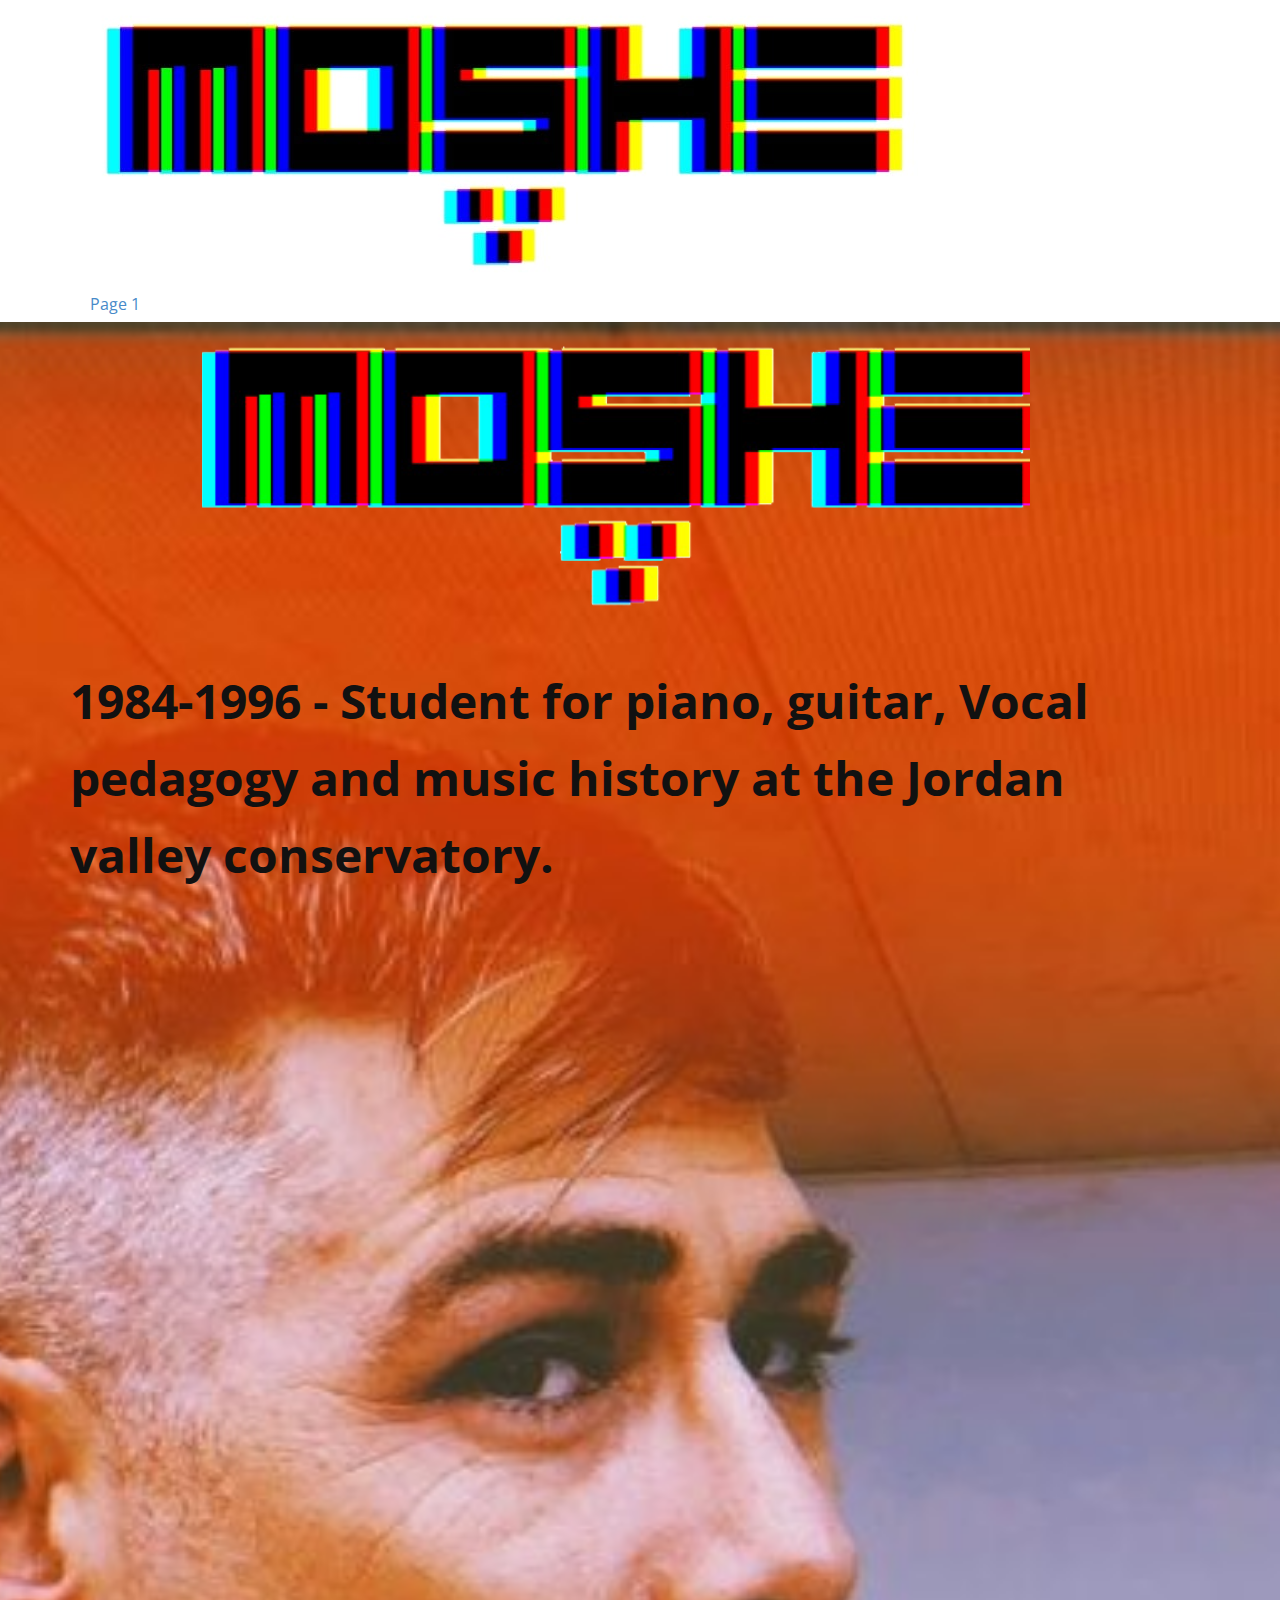
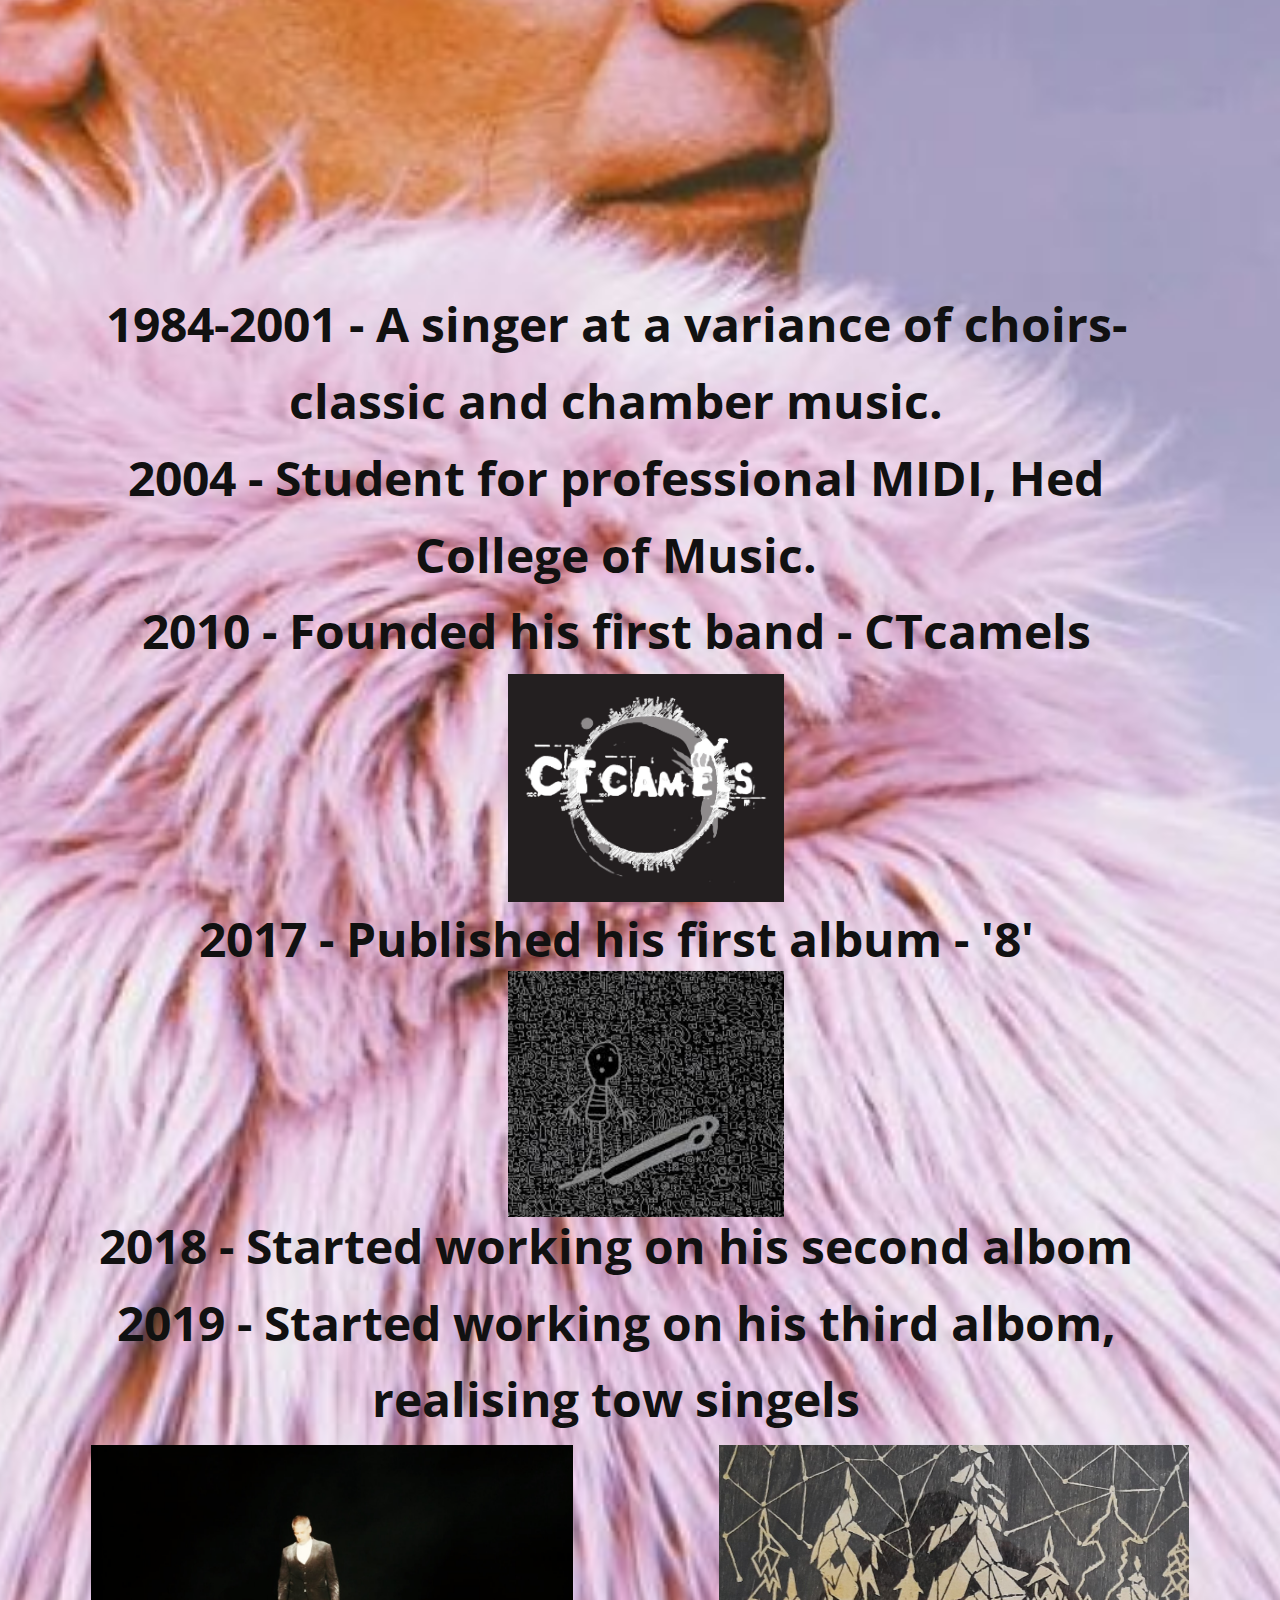
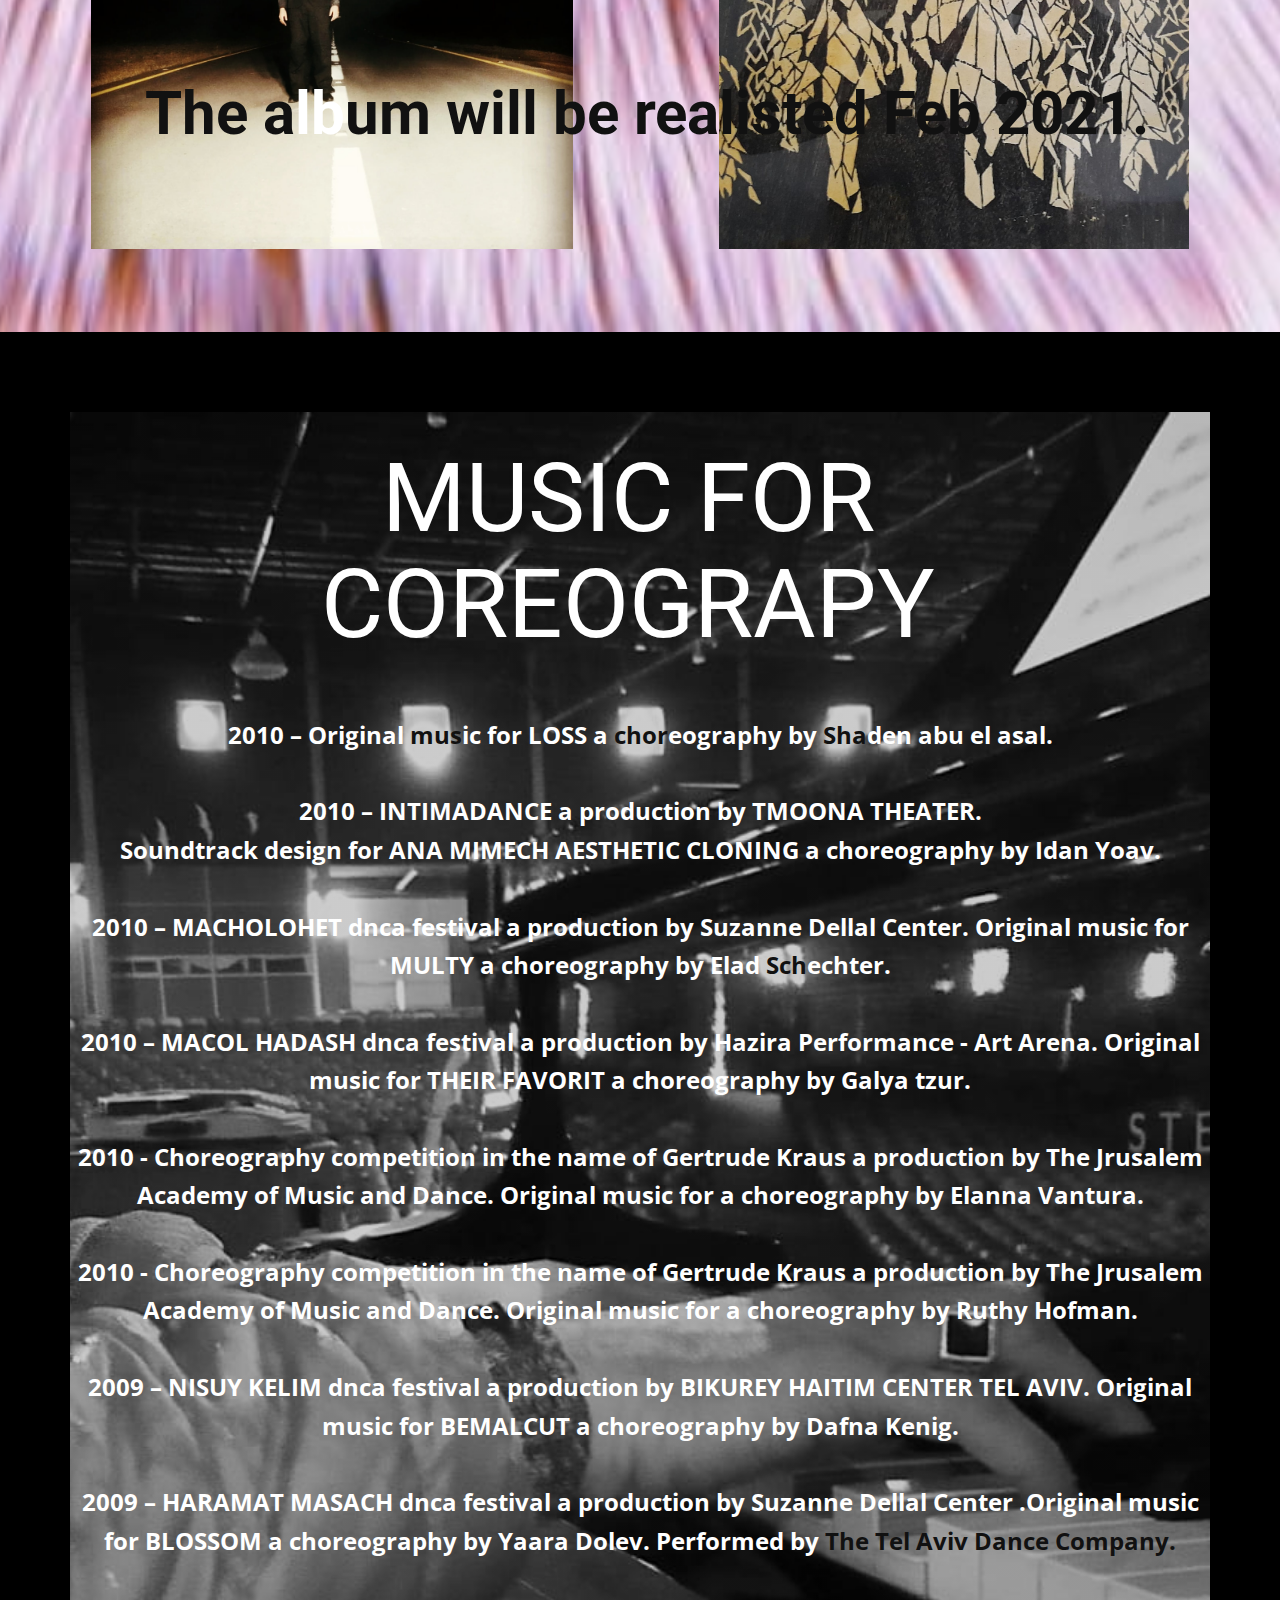
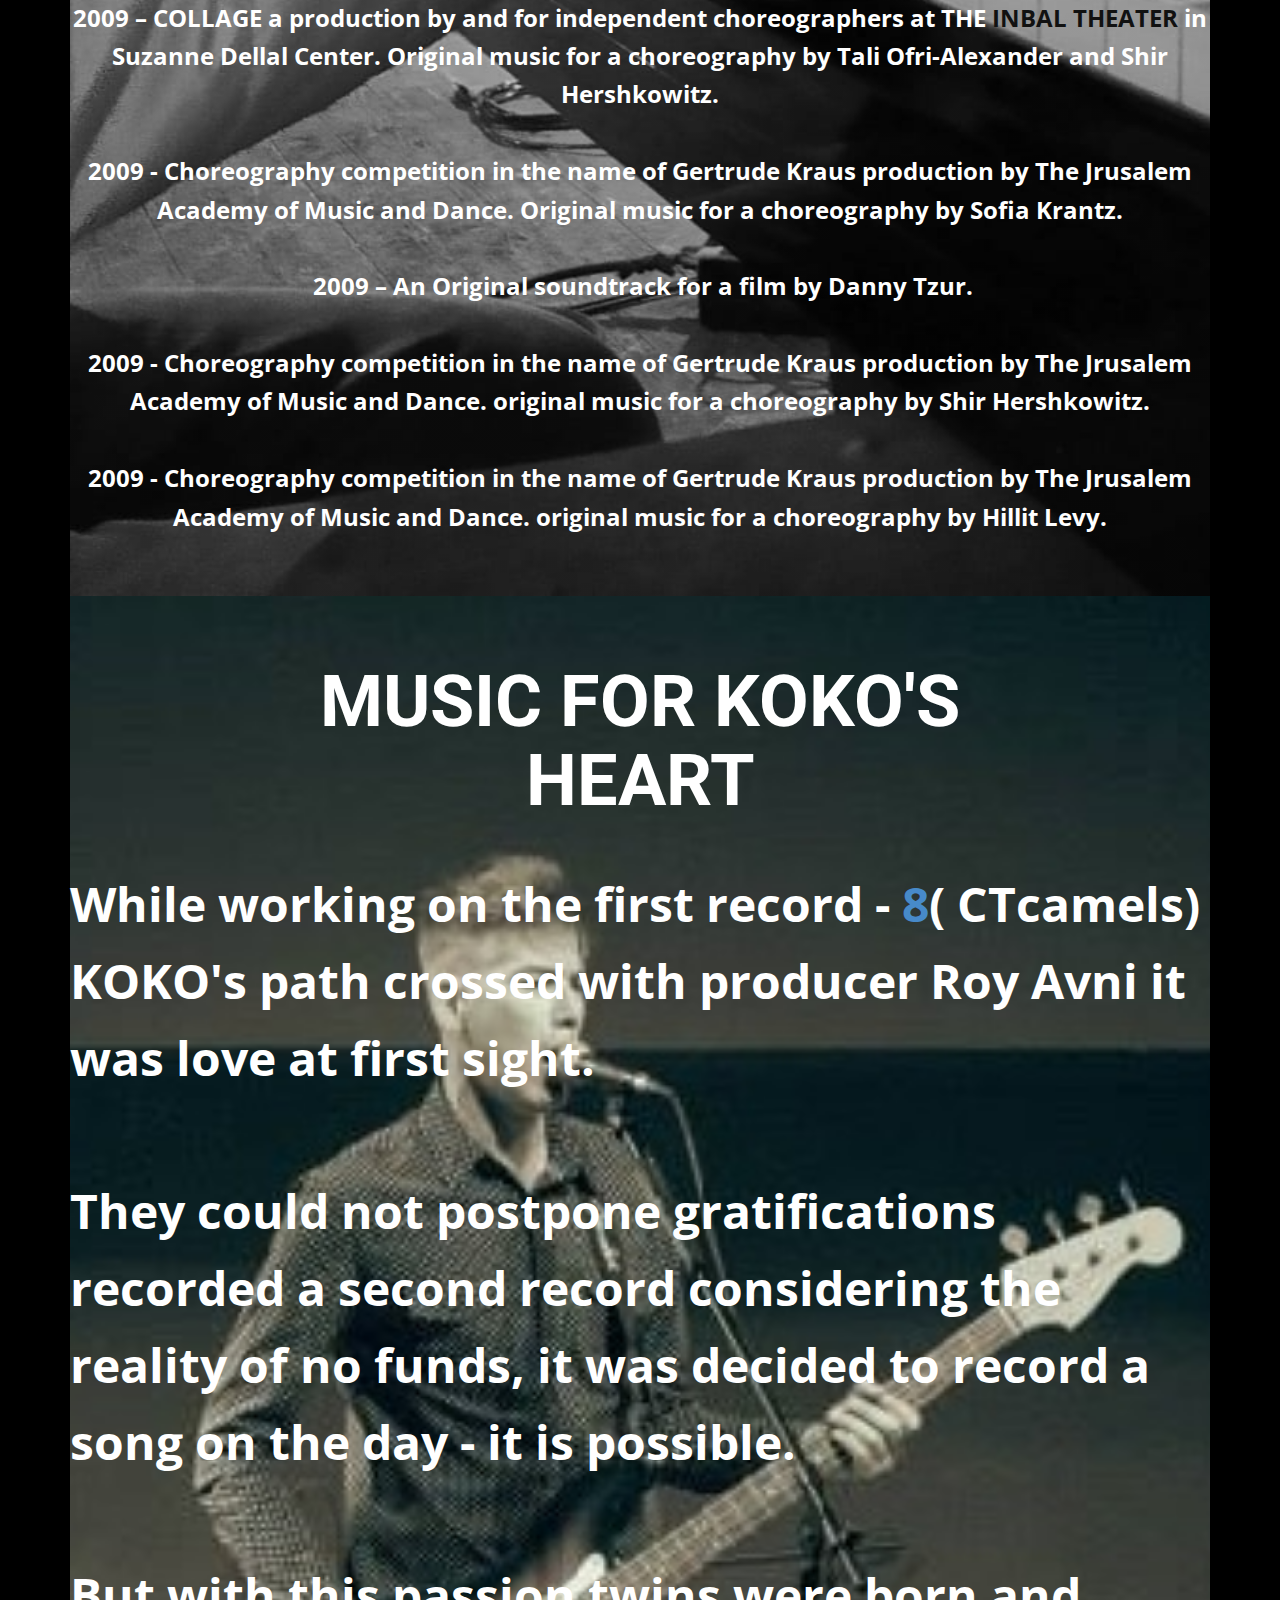
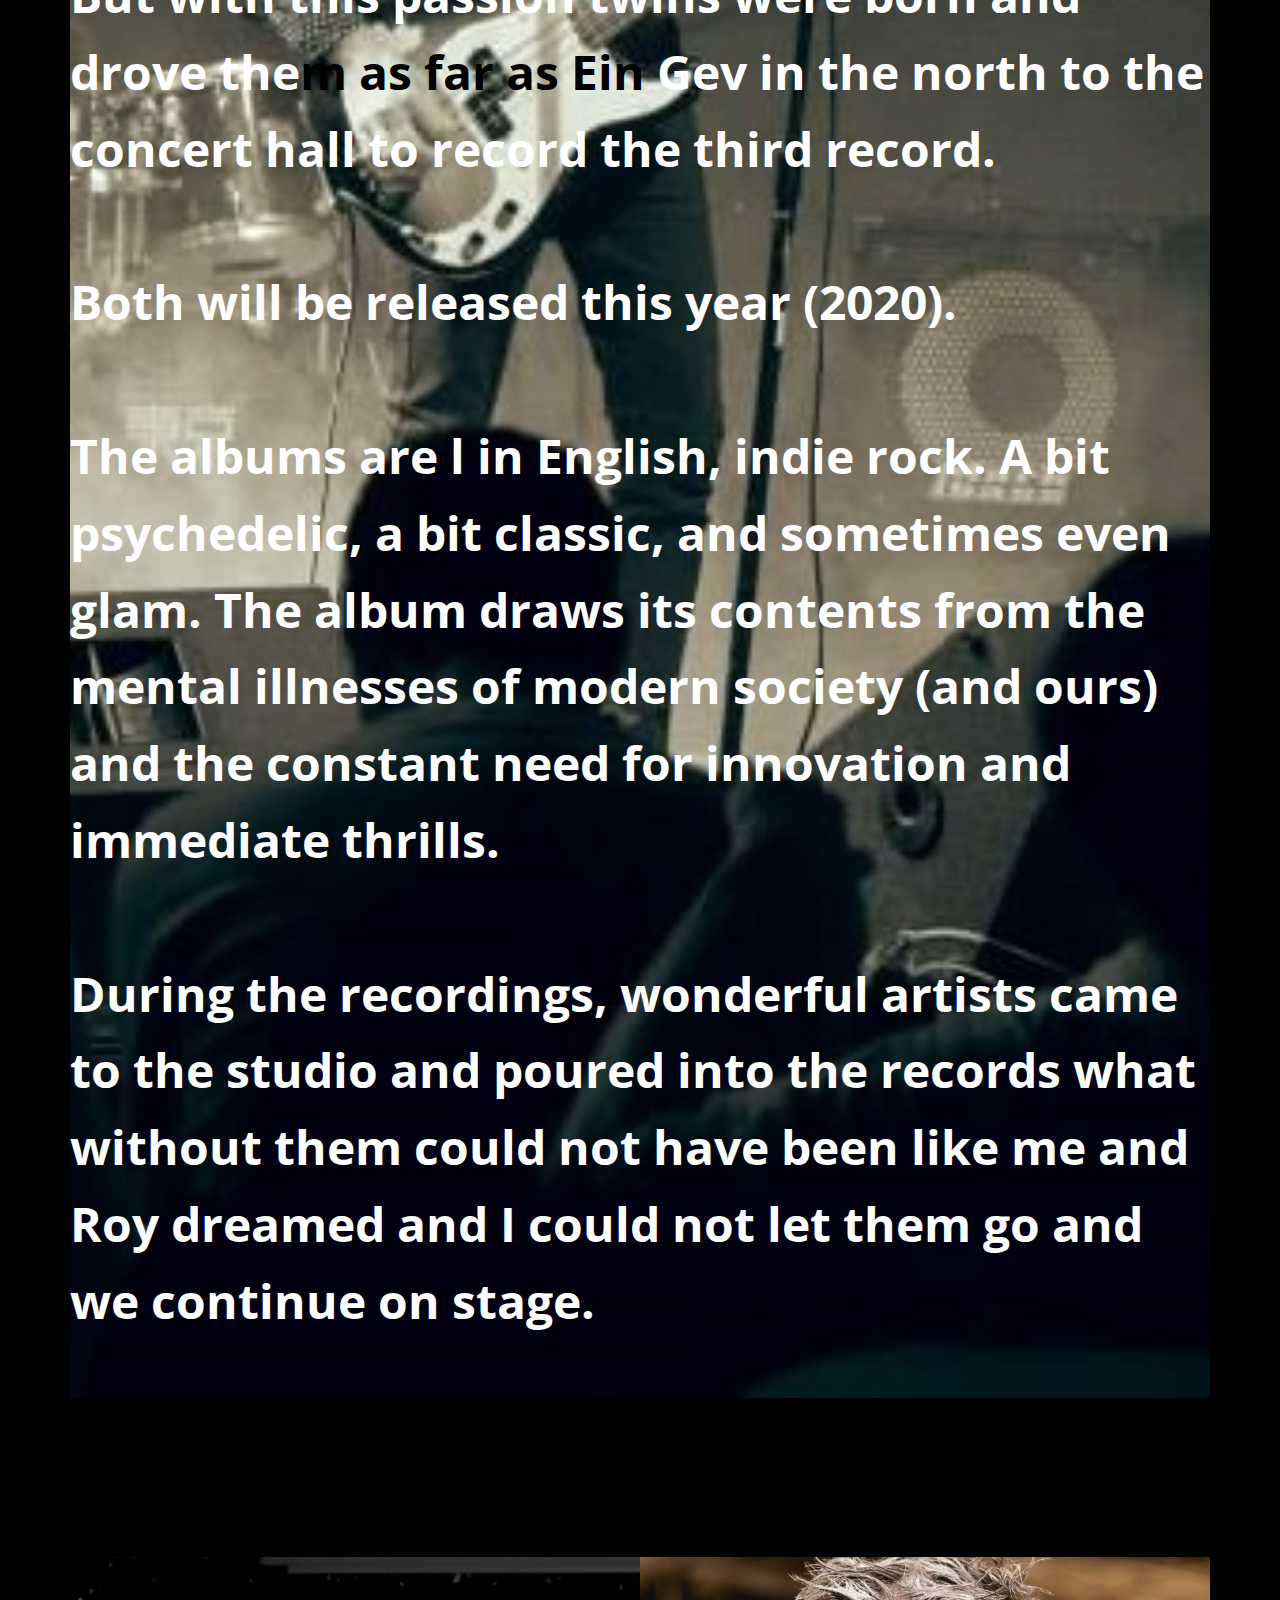
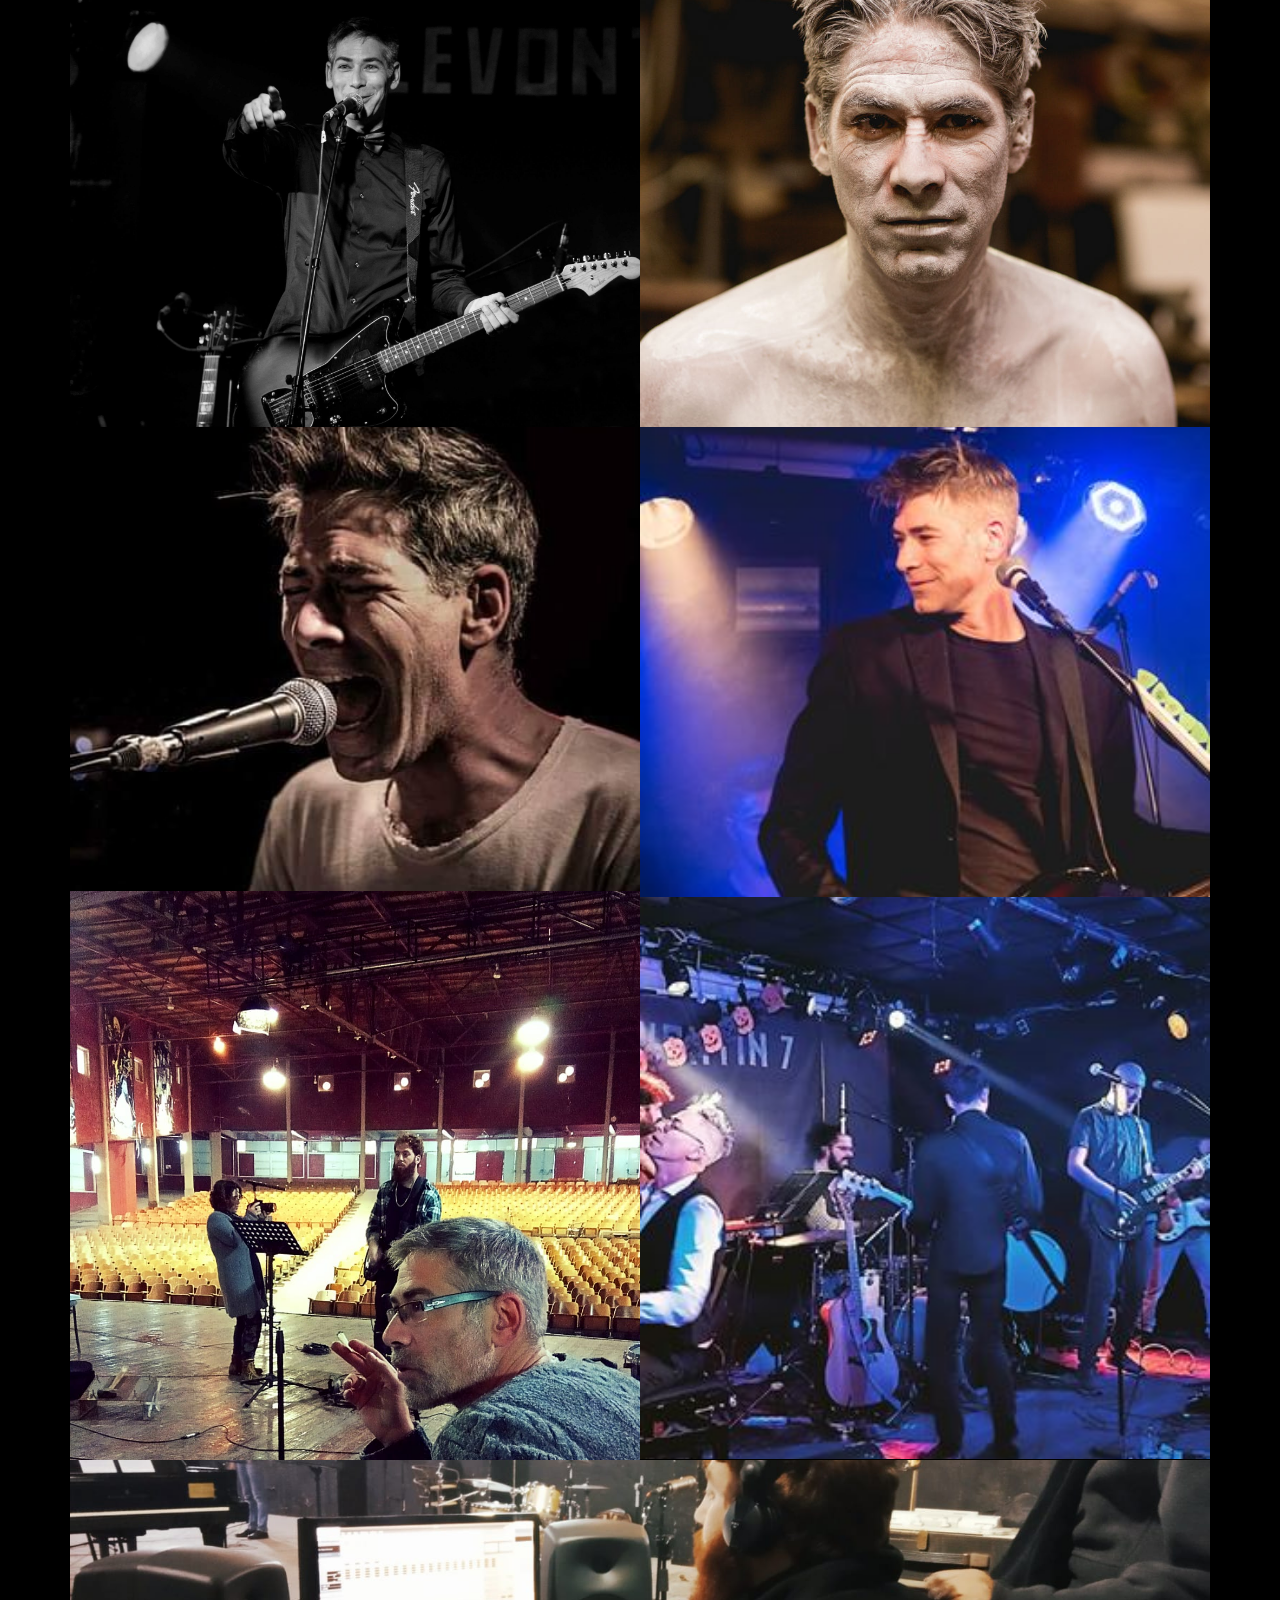
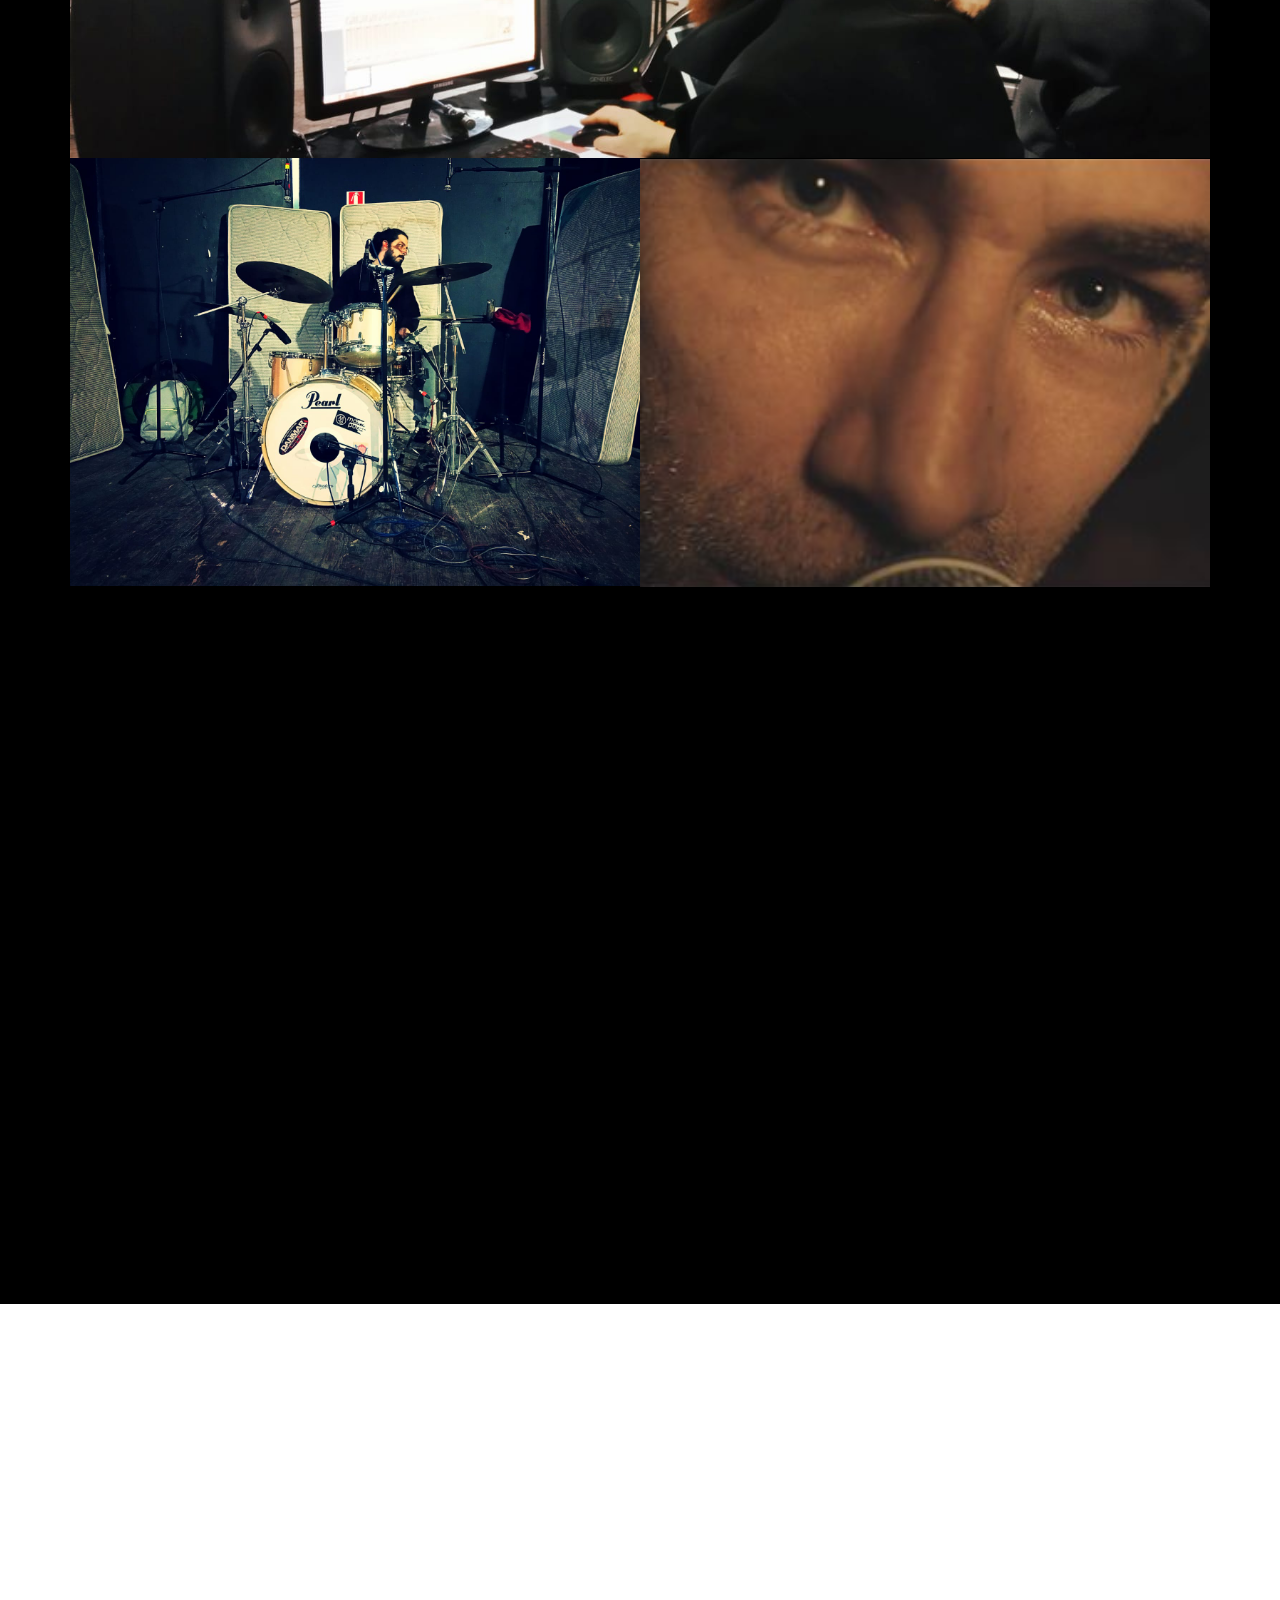
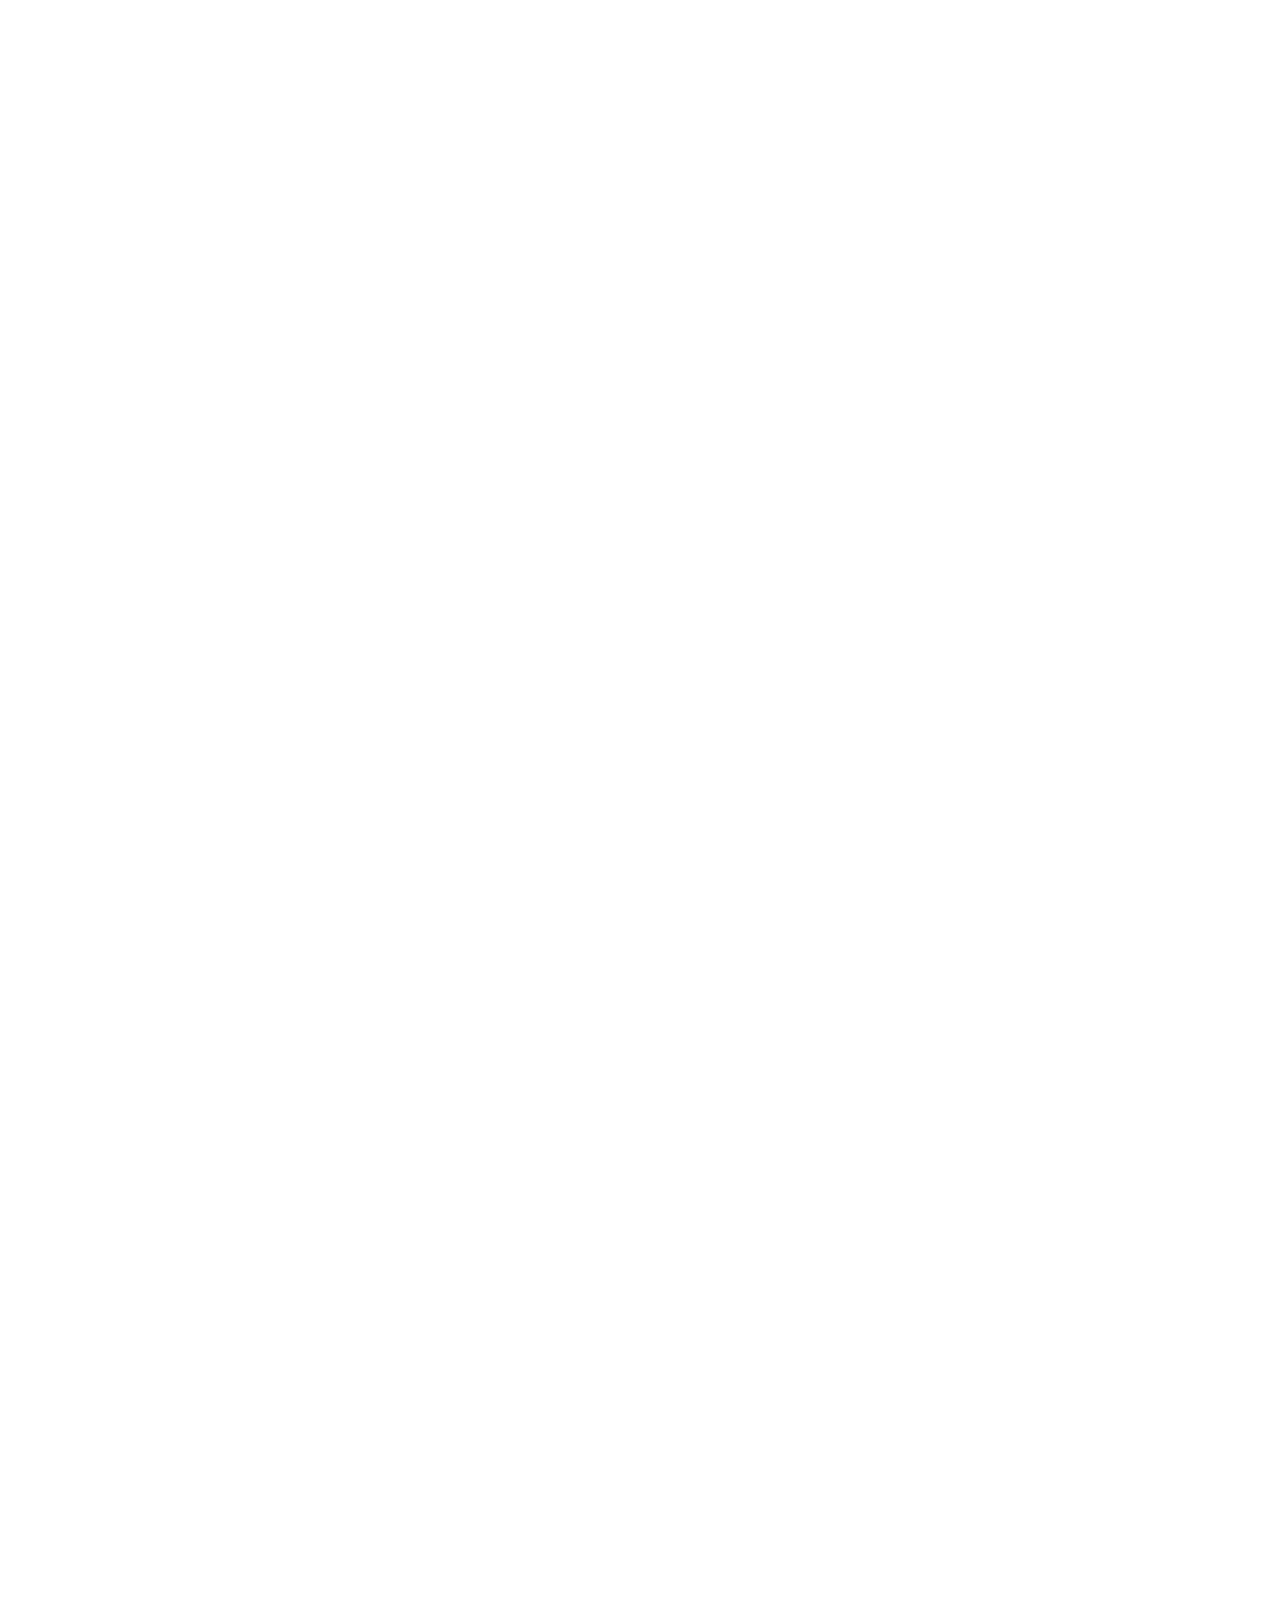
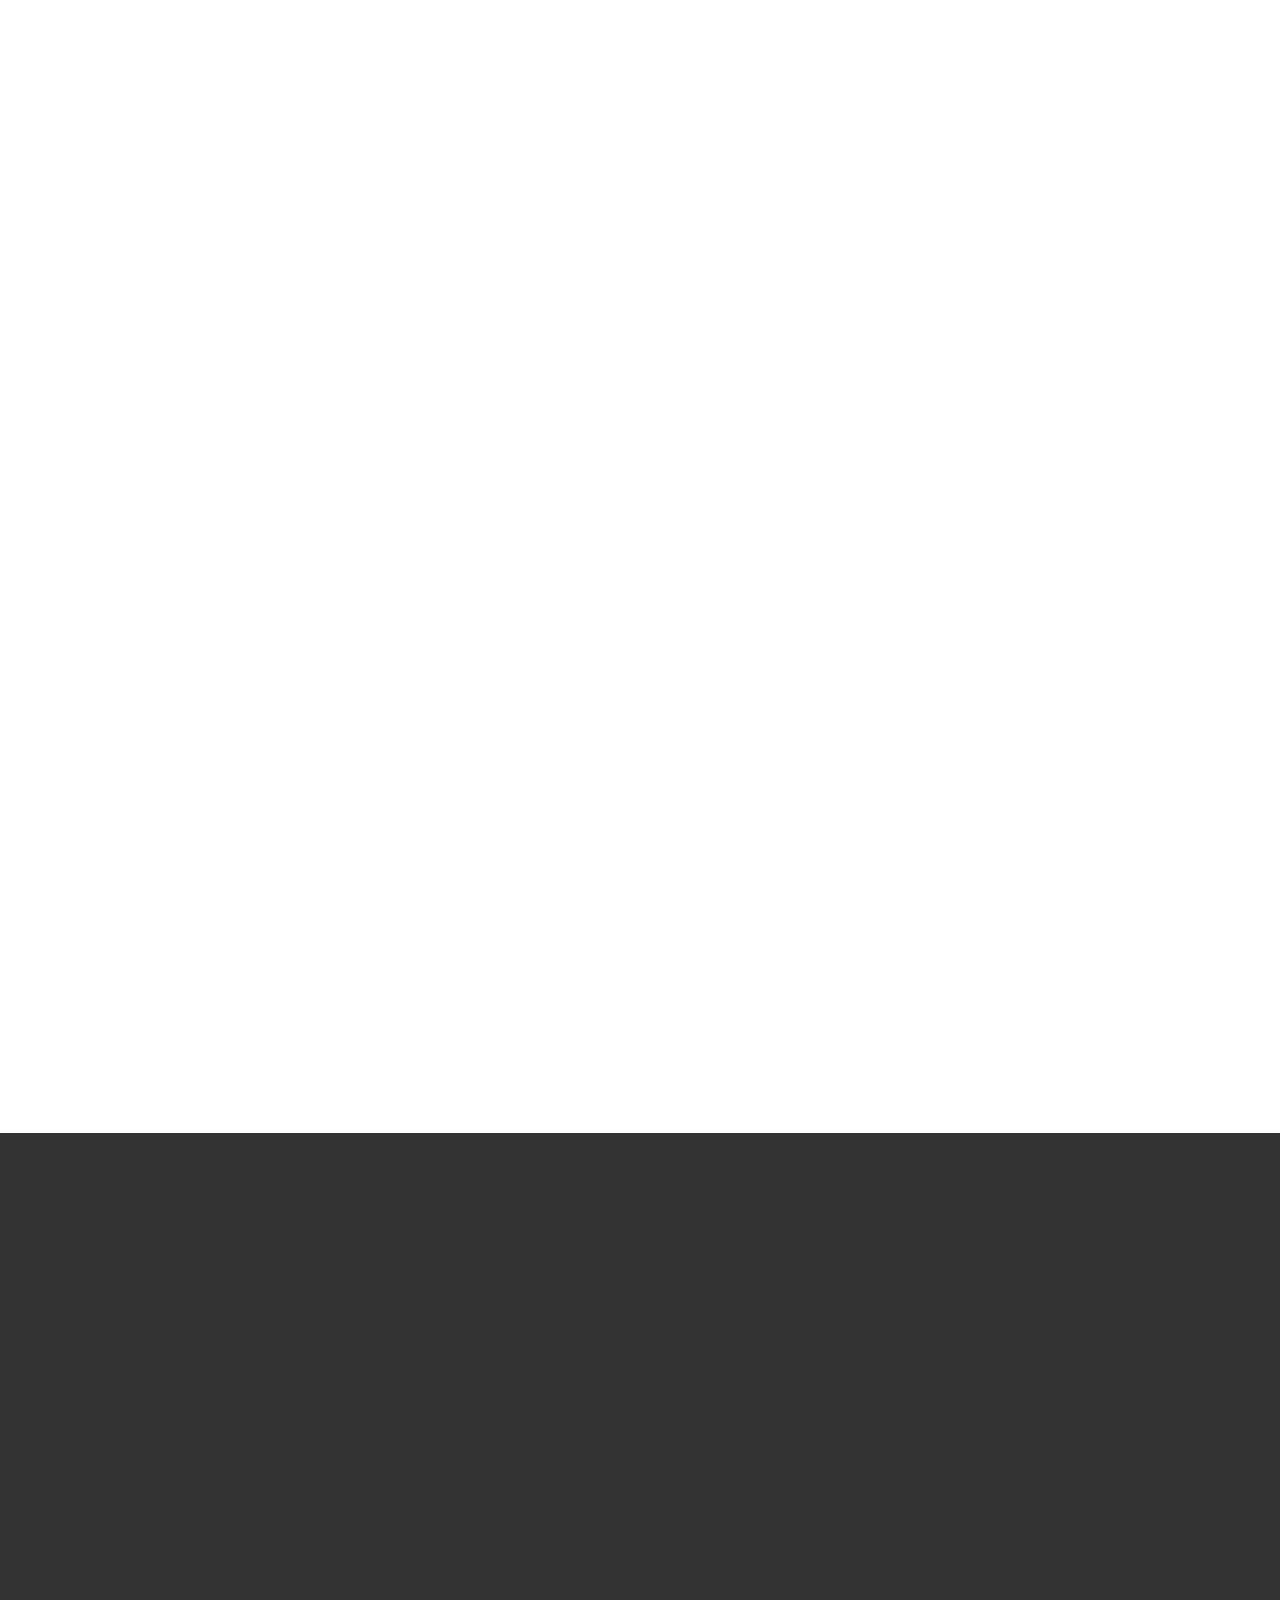
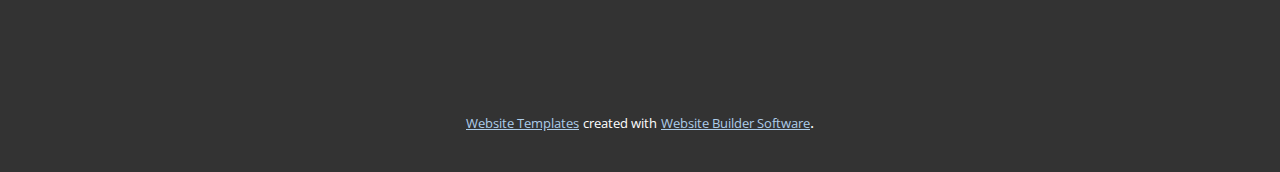
<file: Site1/Page-1.html>
<!DOCTYPE html>
<html style="font-size: 16px;">
  <head>
    <meta name="viewport" content="width=device-width, initial-scale=1.0">
    <meta charset="utf-8">
    <meta name="keywords" content="The album will be realisted Feb 2021., MUSIC FOR COREOGRAPY, MUSIC FOR KOKO'S HEART, GALLERY">
    <meta name="description" content="">
    <meta name="page_type" content="np-template-header-footer-from-plugin">
    <title>Page 1</title>
    <link rel="stylesheet" href="nicepage.css" media="screen">
<link rel="stylesheet" href="Page-1.css" media="screen">
    <script class="u-script" type="text/javascript" src="jquery.js" defer=""></script>
    <script class="u-script" type="text/javascript" src="nicepage.js" defer=""></script>
    <meta name="generator" content="Nicepage 2.29.3, nicepage.com">
    <link id="u-theme-google-font" rel="stylesheet" href="https://fonts.googleapis.com/css?family=Roboto:100,100i,300,300i,400,400i,500,500i,700,700i,900,900i|Open+Sans:300,300i,400,400i,600,600i,700,700i,800,800i">
    
    
    
    
    
    
    
    
    
    
    
    
    <script type="application/ld+json">{
		"@context": "http://schema.org",
		"@type": "Organization",
		"name": "",
		"url": "index.html",
		"logo": "images/LOGONOBACK.jpg"
}</script>
    <meta property="og:title" content="Page 1">
    <meta property="og:type" content="website">
    <meta name="theme-color" content="#478ac9">
    <link rel="canonical" href="index.html">
    <meta property="og:url" content="index.html">
  </head>
  <body class="u-body"><header class="u-clearfix u-header u-header" id="sec-e554"><div class="u-clearfix u-sheet u-sheet-1">
        <a href="https://nicepage.com" class="u-image u-logo u-image-1">
          <img src="images/LOGONOBACK.jpg" class="u-logo-image u-logo-image-1" data-image-width="259.753">
        </a>
        <nav class="u-menu u-menu-dropdown u-offcanvas u-menu-1">
          <div class="menu-collapse" style="font-size: 1rem; letter-spacing: 0px;">
            <a class="u-button-style u-custom-left-right-menu-spacing u-custom-padding-bottom u-custom-top-bottom-menu-spacing u-nav-link u-text-active-palette-1-base u-text-hover-palette-2-base" href="#">
              <svg><use xmlns:xlink="http://www.w3.org/1999/xlink" xlink:href="#menu-hamburger"></use></svg>
              <svg version="1.1" xmlns="http://www.w3.org/2000/svg" xmlns:xlink="http://www.w3.org/1999/xlink"><defs><symbol id="menu-hamburger" viewBox="0 0 16 16" style="width: 16px; height: 16px;"><rect y="1" width="16" height="2"></rect><rect y="7" width="16" height="2"></rect><rect y="13" width="16" height="2"></rect>
</symbol>
</defs></svg>
            </a>
          </div>
          <div class="u-custom-menu u-nav-container">
            <ul class="u-nav u-unstyled u-nav-1"><li class="u-nav-item"><a class="u-button-style u-nav-link u-text-active-palette-1-base u-text-hover-palette-2-base" href="Page-1.html" style="padding: 10px 20px;">Page 1</a>
</li></ul>
          </div>
          <div class="u-custom-menu u-nav-container-collapse">
            <div class="u-black u-container-style u-inner-container-layout u-opacity u-opacity-95 u-sidenav">
              <div class="u-sidenav-overflow">
                <div class="u-menu-close"></div>
                <ul class="u-align-center u-nav u-popupmenu-items u-unstyled u-nav-2"><li class="u-nav-item"><a class="u-button-style u-nav-link" href="Page-1.html" style="padding: 10px 20px;">Page 1</a>
</li></ul>
              </div>
            </div>
            <div class="u-black u-menu-overlay u-opacity u-opacity-70"></div>
          </div>
        </nav>
      </div></header>
    <section class="u-clearfix u-image u-section-1" id="carousel_52e0" data-image-width="960" data-image-height="960">
      <div class="u-clearfix u-sheet u-sheet-1">
        <img src="images/LOGONOBACK.png" alt="" class="u-image u-image-default u-image-1" data-image-width="851" data-image-height="286">
        <p class="u-text u-text-default u-text-1"><b>1984-1996 - Student for piano, guitar, Vocal
pedagogy and music history at the Jordan valley conservatory.<br>
            <br></b>
        </p>
        <p class="u-align-center u-text u-text-2"><b>1984-2001 - A singer at a variance of choirs- classic and chamber music.<br>2004 - Student for professional MIDI, Hed College of Music.</b>
          <br><b>2010 - Founded his first band - CTcamels</b>
          <br>
          <br>
          <br>
          <br><b>2017 - Published his first album - '8'</b>
          <br>
          <br>
          <br>
          <br><b>2018 - Started working on his second albom<br>2019 - Started working on his third albom, realising tow singels</b>
          <br>
          <br>
          <br>
          <br>
          <br>
        </p>
        <img src="images/ctcamelslogo1.jpg" alt="" class="u-image u-image-default u-image-2" data-image-width="1181" data-image-height="1181" data-href="https://www.youtube.com/channel/UCXE8qKCAM1_oT-UQZ-7QMWw" data-target="_blank">
        <img src="images/8cover.jpg" alt="" class="u-image u-image-default u-image-3" data-image-width="225" data-image-height="225" data-href="https://open.spotify.com/artist/5lFq7N3a16eX3nSRRMfW7G" data-target="_blank">
        <img src="images/IMG_20200524_151720_177.jpg" alt="" class="u-image u-image-default u-image-4" data-image-width="1200" data-image-height="1200" data-href="https://www.youtube.com/watch?v=2uEBeaJzwAI">
        <img src="images/IMG-20190807-WA0009.jpg" alt="" class="u-image u-image-default u-image-5" data-image-width="1570" data-image-height="1600" data-href="https://www.youtube.com/watch?v=l-iQxwAecZEhttps://www.youtube.com/watch?v=l-iQxwAecZE" data-target="_blank">
        <h1 class="u-heading-font u-text u-title u-text-3"><b>
            <br> The a<font class="u-text-body-alt-color">lb</font>um will be realisted Feb 2021.</b>
        </h1>
      </div>
    </section>
    <section class="u-black u-clearfix u-section-2" id="carousel_db6f">
      <div class="u-clearfix u-sheet u-sheet-1">
        <div class="u-clearfix u-expanded-width u-layout-wrap u-layout-wrap-1">
          <div class="u-layout">
            <div class="u-layout-col">
              <div class="u-size-60">
                <div class="u-layout-col">
                  <div class="u-align-left u-container-style u-image u-layout-cell u-left-cell u-right-cell u-shading u-size-60 u-image-1">
                    <div class="u-container-layout">
                      <h1 class="u-align-center u-heading-font u-text u-title u-text-1">MUSIC FOR COREOGRAPY</h1>
                      <p class="u-align-center u-text u-text-default u-text-2">
                        <br> 2010 – Original <font class="u-text-body-color">mus</font>ic for LOSS a <font class="u-text-body-color">chor</font>eography by <font class="u-text-body-color">Sha</font>den abu el asal.<br><!--[if !supportLineBreakNewLine]-->
                        <br>2010 – INTIMADANCE a production
by TMOONA THEATER.<br> Soundtrack design for ANA MIMECH AESTHETIC CLONING a choreography by Idan Yoav.<br>
                        <br>2010 – MACHOLOHET dnca festival
a production by Suzanne Dellal Center. Original music for MULTY a choreography
by Elad <font class="u-text-body-color">Sch</font>echter.<br><!--[if !supportLineBreakNewLine]-->
                        <br>2010 – MACOL HADASH dnca
festival a production by Hazira Performance - Art Arena. Original music for
THEIR FAVORIT a choreography by Galya tzur.<br><!--[if !supportLineBreakNewLine]-->
                        <br>2010 - Choreography competition
in the name of Gertrude Kraus a production by The Jrusalem Academy of Music and
Dance. Original music for a choreography by Elanna Vantura.<br>
                        <br> 2010 - Choreography competition
in the name of Gertrude Kraus a production by The Jrusalem Academy of Music and
Dance. Original music for a choreography by Ruthy Hofman.<br>
                        <br>2009 – NISUY KELIM dnca festival
a production by BIKUREY HAITIM CENTER TEL AVIV. Original music for BEMALCUT a
choreography by Dafna Kenig.<br>
                        <br> 2009 – HARAMAT MASACH dnca
festival a production by Suzanne Dellal Center .Original music for BLOSSOM a
choreography by Yaara Dolev. Performed by <font class="u-text-body-color">The Tel Aviv Dance Company.</font>
                        <br>
                        <br> 2009 – COLLAGE a production by
and for independent choreographers at THE <font class="u-text-body-color">INBAL THEATER</font> in Suzanne Dellal
Center. Original music for a choreography by Tali Ofri-Alexander and Shir
Hershkowitz.<br>
                        <br> 2009 - Choreography competition
in the name of Gertrude Kraus production by The Jrusalem Academy of Music and
Dance. Original music for a choreography by Sofia Krantz.<br>
                        <br>&nbsp;2009 – An Original soundtrack
for a film by Danny Tzur.<br>
                        <br> 2009 - Choreography competition
in the name of Gertrude Kraus production by The Jrusalem Academy of Music and
Dance. original music for a choreography by Shir Hershkowitz.<br>
                        <br> 2009 - Choreography competition in the name
of Gertrude Kraus production by The Jrusalem Academy of Music and Dance.
original music for a choreography by Hillit Levy.
                      </p>
                    </div>
                  </div>
                </div>
              </div>
            </div>
          </div>
        </div>
      </div>
    </section>
    <section class="u-black u-clearfix u-section-3" id="carousel_605a">
      <div class="u-clearfix u-image u-sheet u-image-1" data-image-width="323" data-image-height="637">
        <div class="u-container-style u-expanded-width-lg u-expanded-width-md u-expanded-width-sm u-expanded-width-xs u-group u-similar-fill u-group-1">
          <div class="u-container-layout u-container-layout-1">
            <h2 class="u-align-center u-text u-text-body-alt-color u-text-1">MUSIC FOR KOKO'S HEART</h2>
          </div>
        </div>
        <p class="u-text u-text-default u-text-white u-text-2">While working on the first record -&nbsp;<a href="https://soundcloud.com/ctcamels/albums" target="_blank" class="u-active-none u-border-none u-btn u-button-style u-hover-none u-none u-text-palette-1-base u-btn-1">8</a>( CTcamels) KOKO's path crossed with producer Roy Avni it was love at first sight.<br>
          <br>They could not postpone gratifications recorded a second record considering the reality of no funds, it was decided to record a song on the day - it is possible.<br>
          <br>But with this passion twins were born and drove the<font class="u-text-black">m as far as Ein</font> Gev in the north to the concert hall to record the third record.<br>
          <br>Both will be released this year (2020).<br>
          <br>The albums are l in English, indie rock. A bit psychedelic, a bit classic, and sometimes even glam. The album draws its contents from the mental illnesses of modern society (and ours) and the constant need for innovation and immediate thrills.<br>
          <br>During the recordings, wonderful artists came to the studio and poured into the records what without them could not have been like me and Roy dreamed and I could not let them go and we continue on stage.
        </p>
      </div>
    </section>
    <section class="u-black u-clearfix u-section-4" id="carousel_bf35">
      <div class="u-clearfix u-sheet u-sheet-1">
        <div class="u-align-center-lg u-align-center-md u-align-center-xl u-align-center-xs u-container-style u-expanded-width-lg u-expanded-width-md u-expanded-width-sm u-expanded-width-xs u-group u-similar-fill u-group-1">
          <div class="u-container-layout u-container-layout-1">
            <h2 class="u-align-center-sm u-text u-text-black u-text-1">GALLERY</h2>
          </div>
        </div>
        <div class="u-black u-clearfix u-expanded-width u-gutter-0 u-layout-wrap u-layout-wrap-1">
          <div class="u-gutter-0 u-layout">
            <div class="u-layout-col">
              <div class="u-size-30">
                <div class="u-layout-row">
                  <div class="u-container-style u-image u-layout-cell u-left-cell u-size-30 u-image-1">
                    <div class="u-container-layout"></div>
                  </div>
                  <div class="u-container-style u-image u-layout-cell u-right-cell u-size-30 u-image-2">
                    <div class="u-container-layout"></div>
                  </div>
                </div>
              </div>
              <div class="u-size-30">
                <div class="u-layout-row">
                  <div class="u-container-style u-image u-layout-cell u-left-cell u-size-30 u-image-3">
                    <div class="u-container-layout"></div>
                  </div>
                  <div class="u-container-style u-image u-layout-cell u-right-cell u-size-30 u-image-4">
                    <div class="u-container-layout"></div>
                  </div>
                </div>
              </div>
            </div>
          </div>
        </div>
        <div class="u-clearfix u-expanded-width u-layout-wrap u-layout-wrap-2">
          <div class="u-layout">
            <div class="u-layout-col">
              <div class="u-size-60">
                <div class="u-layout-row">
                  <div class="u-container-style u-image u-layout-cell u-left-cell u-size-30 u-image-5" data-image-width="1200" data-image-height="1600">
                    <div class="u-container-layout u-valign-top u-container-layout-6"></div>
                  </div>
                  <div class="u-container-style u-layout-cell u-right-cell u-size-30 u-layout-cell-6">
                    <div class="u-container-layout u-container-layout-7">
                      <img src="images/stage1.jpg" alt="" class="u-expanded-width u-image u-image-default u-image-6" data-image-width="315" data-image-height="315">
                    </div>
                  </div>
                </div>
              </div>
            </div>
          </div>
        </div>
        <img src="images/IMG-20190302-WA0020.jpg" alt="" class="u-expanded-width u-image u-image-default u-image-7" data-image-width="1600" data-image-height="1200">
        <img src="images/IMG-20190304-WA0010.jpg" alt="" class="u-image u-image-default u-image-8" data-image-width="1600" data-image-height="1200">
        <img src="images/stage5.jpg" alt="" class="u-image u-image-default u-image-9" data-image-width="315" data-image-height="315">
      </div>
    </section>
    <section class="u-black u-clearfix u-section-5" id="sec-deb4">
      <div class="u-clearfix u-sheet u-video u-video-contain u-video-1">
        <div class="u-absolute-hcenter u-background-video u-expand-resize u-expanded u-video-contain" style="">
          <div style="position: absolute;" class="embed-responsive">
            <iframe style="position: absolute;top: 0;left: 0;width: 100%;height: 100%;" class="embed-responsive-item" src="https://www.youtube.com/embed/br7ET0402MI?mute=0&amp;showinfo=0&amp;controls=1&amp;start=0" frameborder="0" allowfullscreen=""></iframe>
          </div>
        </div>
      </div>
    </section>
    <section class="u-clearfix u-section-6" id="sec-632c">
      <div class="u-clearfix u-sheet u-sheet-1"></div>
    </section>
    <section class="u-clearfix u-valign-bottom u-section-7" id="sec-f332">
      <div class="u-expand-resize u-expanded-width u-video u-video-contain u-video-1">
        <div style="position: absolute;" class="embed-responsive">
          <iframe style="position: absolute;top: 0;left: 0;width: 100%;height: 100%;" class="embed-responsive-item" src="https://www.youtube.com/embed/0n1rE81q-Vo?mute=0&amp;showinfo=0&amp;controls=1&amp;start=0" frameborder="0" allowfullscreen=""></iframe>
        </div>
      </div>
    </section>
    <section class="u-clearfix u-video u-section-8" id="sec-070e">
      <div class="u-background-video u-expanded u-video-contain" style="">
        <div style=" position: absolute;width:178%;left:-39%;height:178%;top:-39%" class="embed-responsive">
          <iframe style="position: absolute;top: 0;left: 0;width: 100%;height: 100%;" class="embed-responsive-item" src="https://www.youtube.com/embed/cId7S6c3kGA?playlist=cId7S6c3kGA&amp;loop=1&amp;mute=1&amp;showinfo=0&amp;controls=0&amp;start=0&amp;autoplay=1" frameborder="0" allowfullscreen=""></iframe>
        </div>
      </div>
      <div class="u-clearfix u-sheet u-sheet-1"></div>
    </section>
    <section class="u-align-center u-clearfix u-video u-section-9" id="sec-f041">
      <div class="u-background-video u-expanded u-video-contain" style="">
        <div style="position: absolute; width: 178%; left: -39%; height: 178%; top: -39%;" class="embed-responsive">
          <iframe style="position: absolute;top: 0;left: 0;width: 100%;height: 100%;" class="embed-responsive-item" src="https://www.youtube.com/embed/CBfJEHKZrzM?playlist=CBfJEHKZrzM&amp;loop=1&amp;mute=1&amp;showinfo=0&amp;controls=0&amp;start=0&amp;autoplay=1" frameborder="0" allowfullscreen=""></iframe>
        </div>
      </div>
      <div class="u-clearfix u-sheet u-sheet-1"></div>
    </section>
    <section class="u-clearfix u-video u-section-10" id="sec-de40">
      <div class="u-background-video u-expanded u-video-contain" style="">
        <div style=" position: absolute;width:178%;left:-39%;height:178%;top:-39%" class="embed-responsive">
          <iframe style="position: absolute;top: 0;left: 0;width: 100%;height: 100%;" class="embed-responsive-item" src="https://www.youtube.com/embed/2uEBeaJzwAI?playlist=2uEBeaJzwAI&amp;loop=1&amp;mute=1&amp;showinfo=0&amp;controls=0&amp;start=0&amp;autoplay=1" frameborder="0" allowfullscreen=""></iframe>
        </div>
      </div>
      <div class="u-clearfix u-sheet u-sheet-1"></div>
    </section>
    <section class="u-clearfix u-video u-section-11" id="sec-c32d">
      <div class="u-background-video u-expanded u-video-contain" style="">
        <div style=" position: absolute;width:178%;left:-39%;height:178%;top:-39%" class="embed-responsive">
          <iframe style="position: absolute;top: 0;left: 0;width: 100%;height: 100%;" class="embed-responsive-item" src="https://www.youtube.com/embed/_jamnH-4mAw?playlist=_jamnH-4mAw&amp;loop=1&amp;mute=1&amp;showinfo=0&amp;controls=0&amp;start=0&amp;autoplay=1" frameborder="0" allowfullscreen=""></iframe>
        </div>
      </div>
      <div class="u-clearfix u-sheet u-sheet-1"></div>
    </section>
    
    
    <footer class="u-align-left u-clearfix u-footer u-grey-80 u-footer" id="sec-19b9"><div class="u-clearfix u-sheet u-sheet-1"></div></footer>
    <section class="u-backlink u-clearfix u-grey-80">
      <a class="u-link" href="https://nicepage.com/website-templates" target="_blank">
        <span>Website Templates</span>
      </a>
      <p class="u-text">
        <span>created with</span>
      </p>
      <a class="u-link" href="https://nicepage.com/" target="_blank">
        <span>Website Builder Software</span>
      </a>. 
    </section><span style="height: 88px; width: 88px; margin-left: 0px; margin-right: auto; margin-top: 0px; background-image: none; right: 20px; bottom: 35px;" class="u-back-to-top u-icon u-icon-circle u-opacity u-opacity-85 u-text-white" data-href="#">
        <svg class="u-svg-link u-flip-horizontal" preserveAspectRatio="xMidYMin slice" viewBox="0 0 551.13 551.13"><use xmlns:xlink="http://www.w3.org/1999/xlink" xlink:href="#svg-1d98"></use></svg>
        <svg class="u-svg-content" enable-background="new 0 0 551.13 551.13" viewBox="0 0 551.13 551.13" xmlns="http://www.w3.org/2000/svg" id="svg-1d98"><path d="m275.565 189.451 223.897 223.897h51.668l-275.565-275.565-275.565 275.565h51.668z"></path></svg>
    </span>
  </body>
</html>
</file>
<file: Site1/HOME.css>
.u-section-1 {
  background-image: url("images/more7.jpg");
}

.u-section-1 .u-sheet-1 {
  min-height: 3210px;
}

.u-section-1 .u-image-1 {
  width: 828px;
  height: 305px;
  margin: 0 auto 0 132px;
}

.u-section-1 .u-text-1 {
  font-size: 3rem;
  margin: 36px 0 0;
}

.u-section-1 .u-text-2 {
  font-size: 3rem;
  margin: 916px 24px 0 -24px;
}

.u-section-1 .u-image-2 {
  width: 276px;
  height: 228px;
  margin: -1071px 426px 0 auto;
}

.u-section-1 .u-image-3 {
  width: 276px;
  height: 246px;
  margin: 69px 426px 0 auto;
}

.u-section-1 .u-image-4 {
  width: 482px;
  height: 404px;
  margin: 228px auto 0 21px;
}

.u-section-1 .u-image-5 {
  width: 470px;
  height: 404px;
  margin: -404px 21px 0 auto;
}

.u-section-1 .u-text-3 {
  font-size: 3.75rem;
  margin: -234px -124px 60px 75px;
}

@media (max-width: 1199px) {
  .u-section-1 .u-sheet-1 {
    min-height: 2644px;
  }

  .u-section-1 .u-image-1 {
    margin-top: -78px;
    margin-left: 113px;
  }

  .u-section-1 .u-text-2 {
    margin-top: 798px;
    margin-right: -561px;
    margin-left: 0;
  }

  .u-section-1 .u-image-2 {
    height: 227px;
  }

  .u-section-1 .u-image-4 {
    height: 403px;
  }

  .u-section-1 .u-image-5 {
    height: 403px;
    margin-top: -403px;
    margin-right: 15px;
  }

  .u-section-1 .u-text-3 {
    margin-top: -27px;
    margin-left: 0;
    margin-right: 0;
  }
}

@media (max-width: 991px) {
  .u-section-1 .u-sheet-1 {
    min-height: 2604px;
  }

  .u-section-1 .u-image-1 {
    width: 720px;
    height: 265px;
    margin-top: -1px;
    margin-left: 0;
  }

  .u-section-1 .u-text-1 {
    margin-top: -1px;
  }

  .u-section-1 .u-text-2 {
    margin-top: 645px;
    margin-right: -430px;
  }
}

@media (max-width: 767px) {
  .u-section-1 .u-sheet-1 {
    min-height: 2538px;
  }

  .u-section-1 .u-image-1 {
    width: 540px;
    height: 199px;
    margin-top: 152px;
  }

  .u-section-1 .u-text-1 {
    margin-top: -89px;
  }

  .u-section-1 .u-text-2 {
    margin-top: 491px;
    margin-right: -322px;
  }

  .u-section-1 .u-image-2 {
    margin-right: 264px;
  }

  .u-section-1 .u-image-3 {
    margin-right: 264px;
  }
}

@media (max-width: 575px) {
  .u-section-1 .u-sheet-1 {
    min-height: 2234px;
  }

  .u-section-1 .u-image-1 {
    width: 340px;
    height: 125px;
    margin-top: 383px;
  }

  .u-section-1 .u-text-1 {
    margin-top: -245px;
  }

  .u-section-1 .u-text-2 {
    margin-top: 93px;
    margin-right: -203px;
  }

  .u-section-1 .u-image-2 {
    margin-right: 64px;
  }

  .u-section-1 .u-image-3 {
    margin-right: 64px;
  }

  .u-section-1 .u-image-4 {
    width: 340px;
    height: 284px;
    margin-left: 0;
  }

  .u-section-1 .u-image-5 {
    width: 340px;
    height: 292px;
    margin-top: -284px;
    margin-right: 0;
  }

  .u-section-1 .u-text-3 {
    font-size: 3rem;
    margin-top: 84px;
    margin-bottom: 0;
  }
}.u-section-2 {
  background-image: none;
}

.u-section-2 .u-sheet-1 {
  min-height: 1864px;
}

.u-section-2 .u-layout-wrap-1 {
  margin: 80px auto 0 0;
}

.u-section-2 .u-image-1 {
  background-image: linear-gradient(0deg, rgba(0,0,0,0.2), rgba(0,0,0,0.2)), url("images/KOKOBIO3.jpg");
  min-height: 1784px;
  background-position: 50% 50%;
}

.u-section-2 .u-text-1 {
  font-size: 6rem;
  margin: 34px 52px 0 28px;
}

.u-section-2 .u-text-2 {
  font-size: 1.5rem;
  font-weight: 700;
  background-image: none;
  margin: 20px 0 0;
}

@media (max-width: 1199px) {
  .u-section-2 .u-sheet-1 {
    min-height: 1327px;
  }

  .u-section-2 .u-layout-wrap-1 {
    position: relative;
    margin-right: initial;
    margin-left: initial;
  }

  .u-section-2 .u-image-1 {
    min-height: 1471px;
  }

  .u-section-2 .u-text-1 {
    margin-left: 0;
    margin-right: 0;
  }
}

@media (max-width: 991px) {
  .u-section-2 .u-sheet-1 {
    min-height: 765px;
  }

  .u-section-2 .u-image-1 {
    min-height: 1127px;
  }
}

@media (max-width: 767px) {
  .u-section-2 .u-sheet-1 {
    min-height: 689px;
  }

  .u-section-2 .u-image-1 {
    min-height: 845px;
  }

  .u-section-2 .u-text-1 {
    font-size: 3.75rem;
  }
}

@media (max-width: 575px) {
  .u-section-2 .u-sheet-1 {
    min-height: 605px;
  }

  .u-section-2 .u-image-1 {
    min-height: 532px;
  }

  .u-section-2 .u-text-1 {
    font-size: 3rem;
  }
}.u-section-3 {
  background-image: none;
}

.u-section-3 .u-image-1 {
  min-height: 2402px;
  background-image: url("images/52.jpg");
}

.u-section-3 .u-group-1 {
  min-height: 240px;
  width: 936px;
  margin: 0 auto;
}

.u-section-3 .u-container-layout-1 {
  padding-left: 0;
  padding-right: 0;
}

.u-section-3 .u-text-1 {
  font-weight: 700;
  font-size: 4.5rem;
  width: 717px;
  margin: 66px auto 0;
}

.u-section-3 .u-text-2 {
  font-size: 3rem;
  font-weight: 700;
  margin: 30px auto 58px 0;
}

.u-section-3 .u-btn-1 {
  padding: 0;
}

@media (max-width: 1199px) {
  .u-section-3 .u-image-1 {
    min-height: 2570px;
  }

  .u-section-3 .u-group-1 {
    position: relative;
    margin-top: -2569px;
    margin-right: initial;
    margin-left: initial;
    width: auto;
  }

  .u-section-3 .u-text-1 {
    position: relative;
    width: 591px;
  }

  .u-section-3 .u-text-2 {
    margin-right: 0;
    margin-bottom: 0;
  }
}

@media (max-width: 991px) {
  .u-section-3 .u-image-1 {
    min-height: 3248px;
  }

  .u-section-3 .u-group-1 {
    margin-top: -3247px;
    width: auto;
    margin-right: initial;
    margin-left: initial;
  }

  .u-section-3 .u-text-1 {
    width: 453px;
  }
}

@media (max-width: 767px) {
  .u-section-3 .u-image-1 {
    min-height: 4106px;
  }

  .u-section-3 .u-group-1 {
    margin-top: -4106px;
    width: auto;
    margin-right: initial;
    margin-left: initial;
  }

  .u-section-3 .u-text-1 {
    width: 425px;
  }
}

@media (max-width: 575px) {
  .u-section-3 .u-image-1 {
    min-height: 6156px;
  }

  .u-section-3 .u-group-1 {
    margin-top: -6155px;
    width: auto;
    margin-right: initial;
    margin-left: initial;
  }

  .u-section-3 .u-text-1 {
    width: 340px;
    font-size: 1.5rem;
  }
}.u-section-4 {
  background-image: none;
}

.u-section-4 .u-sheet-1 {
  min-height: 2487px;
}

.u-section-4 .u-group-1 {
  min-height: 123px;
  width: 936px;
  margin: 46px auto 0;
}

.u-section-4 .u-container-layout-1 {
  padding-left: 0;
  padding-right: 0;
  padding-bottom: 0;
}

.u-section-4 .u-text-1 {
  width: 717px;
  font-size: 3.75rem;
  margin: 38px auto 0;
}

.u-section-4 .u-layout-wrap-1 {
  background-image: none;
  margin: -10px auto 0 0;
}

.u-section-4 .u-image-1 {
  background-image: url("images/62.jpg");
  background-position: 50% 50%;
  min-height: 470px;
}

.u-section-4 .u-image-2 {
  background-image: url("images/more4.jpg");
  background-position: 50% 50%;
  min-height: 470px;
}

.u-section-4 .u-image-3 {
  background-image: url("images/more6.jpg");
  background-position: 50% 50%;
  min-height: 470px;
}

.u-section-4 .u-image-4 {
  background-image: url("images/stage4.jpg");
  background-position: 50% 50%;
  min-height: 470px;
}

.u-section-4 .u-layout-wrap-2 {
  margin-top: -6px;
  margin-bottom: 0;
  margin-left: 0;
}

.u-section-4 .u-image-5 {
  min-height: 866px;
  background-image: url("images/IMG-20190302-WA0015.jpg");
}

.u-section-4 .u-container-layout-6 {
  padding: 30px;
}

.u-section-4 .u-layout-cell-6 {
  min-height: 866px;
}

.u-section-4 .u-container-layout-7 {
  padding: 30px 0;
}

.u-section-4 .u-image-6 {
  height: 562px;
  margin: -24px auto 0 -30px;
}

.u-section-4 .u-image-7 {
  height: 298px;
  margin: -297px auto 0 0;
}

.u-section-4 .u-image-8 {
  width: 570px;
  height: 428px;
  margin: 0 auto 0 0;
}

.u-section-4 .u-image-9 {
  width: 570px;
  height: 428px;
  margin: -427px 0 60px 570px;
}

@media (max-width: 1199px) {
  .u-section-4 .u-sheet-1 {
    min-height: 2172px;
  }

  .u-section-4 .u-group-1 {
    position: relative;
    margin-right: initial;
    margin-left: initial;
    width: auto;
  }

  .u-section-4 .u-text-1 {
    position: relative;
    width: 591px;
  }

  .u-section-4 .u-layout-wrap-1 {
    position: relative;
    margin-bottom: 60px;
    min-height: 555px;
    margin-right: initial;
    margin-left: initial;
  }

  .u-section-4 .u-image-1 {
    min-height: 964px;
  }

  .u-section-4 .u-image-2 {
    min-height: 643px;
  }

  .u-section-4 .u-image-3 {
    min-height: 321px;
  }

  .u-section-4 .u-image-4 {
    min-height: 321px;
  }

  .u-section-4 .u-layout-wrap-2 {
    margin-top: -5px;
    margin-left: initial;
  }

  .u-section-4 .u-image-5 {
    min-height: 714px;
  }

  .u-section-4 .u-layout-cell-6 {
    min-height: 714px;
  }

  .u-section-4 .u-image-6 {
    height: 464px;
    margin-right: initial;
    margin-left: initial;
  }

  .u-section-4 .u-image-7 {
    height: 465px;
    margin-top: -698px;
    margin-right: initial;
    margin-left: initial;
  }

  .u-section-4 .u-image-9 {
    margin-left: 470px;
  }
}

@media (max-width: 991px) {
  .u-section-4 .u-sheet-1 {
    min-height: 1823px;
  }

  .u-section-4 .u-text-1 {
    width: auto;
    margin-top: 25px;
    margin-left: 67px;
    margin-right: 67px;
  }

  .u-section-4 .u-layout-wrap-1 {
    min-height: 1517px;
    margin-right: initial;
    margin-left: initial;
  }

  .u-section-4 .u-image-5 {
    min-height: 547px;
  }

  .u-section-4 .u-layout-cell-6 {
    min-height: 100px;
  }

  .u-section-4 .u-image-6 {
    height: 355px;
    margin-right: initial;
    margin-left: initial;
  }

  .u-section-4 .u-image-9 {
    margin-left: 150px;
  }
}

@media (max-width: 767px) {
  .u-section-4 .u-sheet-1 {
    min-height: 3342px;
  }

  .u-section-4 .u-group-1 {
    min-height: 252px;
    width: auto;
    margin-right: initial;
    margin-left: initial;
  }

  .u-section-4 .u-text-1 {
    width: 425px;
    margin-left: 32px;
    margin-right: 32px;
  }

  .u-section-4 .u-layout-wrap-1 {
    margin-top: 41px;
    margin-bottom: 214px;
    min-height: 1421px;
    margin-right: initial;
    margin-left: initial;
  }

  .u-section-4 .u-image-5 {
    min-height: 821px;
  }

  .u-section-4 .u-container-layout-6 {
    padding-left: 10px;
    padding-right: 10px;
  }

  .u-section-4 .u-image-6 {
    height: 533px;
    margin-right: initial;
    margin-left: initial;
  }

  .u-section-4 .u-image-8 {
    width: 540px;
    height: 405px;
  }

  .u-section-4 .u-image-9 {
    width: 540px;
    height: 405px;
    margin-top: -404px;
    margin-left: 0;
  }
}

@media (max-width: 575px) {
  .u-section-4 .u-sheet-1 {
    min-height: 2078px;
  }

  .u-section-4 .u-text-1 {
    font-size: 1.875rem;
    width: auto;
    margin-left: 0;
    margin-right: 0;
  }

  .u-section-4 .u-layout-wrap-1 {
    margin-bottom: 60px;
    min-height: 429px;
    margin-right: initial;
    margin-left: initial;
  }

  .u-section-4 .u-image-5 {
    min-height: 517px;
  }

  .u-section-4 .u-image-6 {
    height: 336px;
    margin-right: initial;
    margin-left: initial;
  }

  .u-section-4 .u-image-8 {
    width: 340px;
    height: 255px;
  }

  .u-section-4 .u-image-9 {
    width: 340px;
    height: 255px;
    margin-top: -254px;
  }
}.u-section-5 .u-sheet-1 {
  min-height: 15px;
}

@media (max-width: 1199px) {
  .u-section-5 .u-sheet-1 {
    min-height: 633px;
  }
}

@media (max-width: 991px) {
  .u-section-5 .u-sheet-1 {
    min-height: 1671px;
  }
}

@media (max-width: 767px) {
  .u-section-5 .u-sheet-1 {
    min-height: 2117px;
  }
}

@media (max-width: 575px) {
  .u-section-5 .u-sheet-1 {
    min-height: 1382px;
  }
}.u-section-6 {
  background-image: none;
}

.u-section-6 .u-sheet-1 {
  min-height: 809px;
}

.u-section-6 .u-text-1 {
  margin: 60px 230px 0;
}

.u-section-6 .u-text-2 {
  font-size: 1.875rem;
  margin: 20px 0 0 21px;
}

.u-section-6 .u-video-1 {
  height: 360px;
  width: 640px;
  margin: 30px auto 60px;
}

@media (max-width: 1199px) {
  .u-section-6 .u-text-1 {
    width: 680px;
    margin-left: 130px;
    margin-right: 130px;
  }

  .u-section-6 .u-text-2 {
    width: 680px;
    margin-left: 0;
  }
}

@media (max-width: 991px) {
  .u-section-6 .u-text-1 {
    margin-left: 20px;
    margin-right: 20px;
  }
}

@media (max-width: 767px) {
  .u-section-6 .u-sheet-1 {
    min-height: 562px;
  }

  .u-section-6 .u-text-1 {
    width: 540px;
    margin-left: 0;
    margin-right: 0;
  }

  .u-section-6 .u-text-2 {
    width: 540px;
  }

  .u-section-6 .u-video-1 {
    height: 303px;
    margin-bottom: -17px;
    margin-right: initial;
    margin-left: initial;
    width: auto;
  }
}

@media (max-width: 575px) {
  .u-section-6 .u-sheet-1 {
    min-height: 479px;
  }

  .u-section-6 .u-text-1 {
    width: 340px;
  }

  .u-section-6 .u-text-2 {
    width: 340px;
  }

  .u-section-6 .u-video-1 {
    height: 195px;
    margin-bottom: -23px;
    width: auto;
    margin-right: initial;
    margin-left: initial;
  }
}.u-section-7 {
  background-image: none;
}

.u-section-7 .u-sheet-1 {
  min-height: 905px;
}

.u-section-7 .u-text-1 {
  width: 680px;
  margin: 60px auto 0;
}

.u-section-7 .u-text-2 {
  font-size: 1.875rem;
  margin: 20px 0 0;
}

.u-section-7 .u-video-1 {
  height: 360px;
  width: 640px;
  margin: 30px auto 60px;
}

@media (max-width: 1199px) {
  .u-section-7 .u-text-2 {
    width: 680px;
  }
}

@media (max-width: 767px) {
  .u-section-7 .u-sheet-1 {
    min-height: 562px;
  }

  .u-section-7 .u-text-1 {
    width: 540px;
  }

  .u-section-7 .u-text-2 {
    width: 540px;
  }

  .u-section-7 .u-video-1 {
    height: 303px;
    margin-right: initial;
    margin-left: initial;
    width: auto;
  }
}

@media (max-width: 575px) {
  .u-section-7 .u-sheet-1 {
    min-height: 479px;
  }

  .u-section-7 .u-text-1 {
    width: 340px;
  }

  .u-section-7 .u-text-2 {
    width: 340px;
  }

  .u-section-7 .u-video-1 {
    height: 195px;
    width: auto;
    margin-right: initial;
    margin-left: initial;
  }
}.u-section-8 {
  background-image: none;
}

.u-section-8 .u-sheet-1 {
  min-height: 906px;
}

.u-section-8 .u-text-1 {
  width: 680px;
  margin: 60px auto 0;
}

.u-section-8 .u-text-2 {
  font-size: 1.875rem;
  margin: 20px 0 0;
}

.u-section-8 .u-video-1 {
  height: 360px;
  width: 640px;
  margin: 30px auto 60px;
}

@media (max-width: 1199px) {
  .u-section-8 .u-text-2 {
    width: 680px;
  }
}

@media (max-width: 767px) {
  .u-section-8 .u-sheet-1 {
    min-height: 562px;
  }

  .u-section-8 .u-text-1 {
    width: 540px;
  }

  .u-section-8 .u-text-2 {
    width: 540px;
  }

  .u-section-8 .u-video-1 {
    height: 303px;
    margin-right: initial;
    margin-left: initial;
    width: auto;
  }
}

@media (max-width: 575px) {
  .u-section-8 .u-sheet-1 {
    min-height: 479px;
  }

  .u-section-8 .u-text-1 {
    width: 340px;
  }

  .u-section-8 .u-text-2 {
    width: 340px;
  }

  .u-section-8 .u-video-1 {
    height: 195px;
    width: auto;
    margin-right: initial;
    margin-left: initial;
  }
}.u-section-9 {
  background-image: none;
}

.u-section-9 .u-sheet-1 {
  min-height: 2467px;
}

.u-section-9 .u-text-1 {
  width: 680px;
  margin: 60px auto 0;
}

.u-section-9 .u-video-1 {
  height: 360px;
  width: 640px;
  margin: 41px auto 0;
}

.u-section-9 .u-text-2 {
  width: 456px;
  margin: 30px auto 0;
}

.u-section-9 .u-video-2 {
  height: 360px;
  width: 640px;
  margin: 41px auto 0;
}

.u-section-9 .u-text-3 {
  width: 456px;
  margin: 30px auto 0;
}

.u-section-9 .u-video-3 {
  height: 360px;
  width: 640px;
  margin: 41px auto 0;
}

.u-section-9 .u-text-4 {
  margin: 30px auto 0;
}

.u-section-9 .u-video-4 {
  height: 360px;
  width: 640px;
  margin: 41px auto 0;
}

.u-section-9 .u-text-5 {
  margin: 30px auto 0;
}

.u-section-9 .u-video-5 {
  height: 360px;
  width: 640px;
  margin: 41px auto 60px;
}

@media (max-width: 767px) {
  .u-section-9 .u-text-1 {
    width: 540px;
  }

  .u-section-9 .u-video-1 {
    height: 303px;
    margin-right: initial;
    margin-left: initial;
    width: auto;
  }

  .u-section-9 .u-text-2 {
    width: 680px;
  }

  .u-section-9 .u-video-2 {
    margin-right: initial;
    margin-left: initial;
    width: auto;
  }

  .u-section-9 .u-video-3 {
    margin-right: initial;
    margin-left: initial;
    width: auto;
  }

  .u-section-9 .u-video-4 {
    margin-right: initial;
    margin-left: initial;
    width: auto;
  }

  .u-section-9 .u-video-5 {
    margin-right: initial;
    margin-left: initial;
    width: auto;
  }
}

@media (max-width: 575px) {
  .u-section-9 .u-text-1 {
    width: 340px;
  }

  .u-section-9 .u-video-1 {
    height: 195px;
    width: auto;
    margin-right: initial;
    margin-left: initial;
  }
}
</file>
<file: Site1/Page-1.css>
.u-section-1 {
  background-image: url("images/more7.jpg");
}

.u-section-1 .u-sheet-1 {
  min-height: 3210px;
}

.u-section-1 .u-image-1 {
  width: 828px;
  height: 305px;
  margin: 0 auto 0 132px;
}

.u-section-1 .u-text-1 {
  font-size: 3rem;
  margin: 36px 0 0;
}

.u-section-1 .u-text-2 {
  font-size: 3rem;
  margin: 916px 24px 0 -24px;
}

.u-section-1 .u-image-2 {
  width: 276px;
  height: 228px;
  margin: -1071px 426px 0 auto;
}

.u-section-1 .u-image-3 {
  width: 276px;
  height: 246px;
  margin: 69px 426px 0 auto;
}

.u-section-1 .u-image-4 {
  width: 482px;
  height: 404px;
  margin: 228px auto 0 21px;
}

.u-section-1 .u-image-5 {
  width: 470px;
  height: 404px;
  margin: -404px 21px 0 auto;
}

.u-section-1 .u-text-3 {
  font-size: 3.75rem;
  margin: -234px -124px 60px 75px;
}

@media (max-width: 1199px) {
  .u-section-1 .u-sheet-1 {
    min-height: 2644px;
  }

  .u-section-1 .u-image-1 {
    margin-top: -78px;
    margin-left: 113px;
  }

  .u-section-1 .u-text-2 {
    margin-top: 798px;
    margin-right: -561px;
    margin-left: 0;
  }

  .u-section-1 .u-image-2 {
    height: 227px;
  }

  .u-section-1 .u-image-4 {
    height: 403px;
  }

  .u-section-1 .u-image-5 {
    height: 403px;
    margin-top: -403px;
    margin-right: 15px;
  }

  .u-section-1 .u-text-3 {
    margin-top: -27px;
    margin-left: 0;
    margin-right: 0;
  }
}

@media (max-width: 991px) {
  .u-section-1 .u-sheet-1 {
    min-height: 2604px;
  }

  .u-section-1 .u-image-1 {
    width: 720px;
    height: 265px;
    margin-top: -1px;
    margin-left: 0;
  }

  .u-section-1 .u-text-1 {
    margin-top: -1px;
  }

  .u-section-1 .u-text-2 {
    margin-top: 645px;
    margin-right: -430px;
  }
}

@media (max-width: 767px) {
  .u-section-1 .u-sheet-1 {
    min-height: 2538px;
  }

  .u-section-1 .u-image-1 {
    width: 540px;
    height: 199px;
    margin-top: 152px;
  }

  .u-section-1 .u-text-1 {
    margin-top: -89px;
  }

  .u-section-1 .u-text-2 {
    margin-top: 491px;
    margin-right: -322px;
  }

  .u-section-1 .u-image-2 {
    margin-right: 264px;
  }

  .u-section-1 .u-image-3 {
    margin-right: 264px;
  }
}

@media (max-width: 575px) {
  .u-section-1 .u-sheet-1 {
    min-height: 2234px;
  }

  .u-section-1 .u-image-1 {
    width: 340px;
    height: 125px;
    margin-top: 383px;
  }

  .u-section-1 .u-text-1 {
    margin-top: -245px;
  }

  .u-section-1 .u-text-2 {
    margin-top: 93px;
    margin-right: -203px;
  }

  .u-section-1 .u-image-2 {
    margin-right: 64px;
  }

  .u-section-1 .u-image-3 {
    margin-right: 64px;
  }

  .u-section-1 .u-image-4 {
    width: 340px;
    height: 284px;
    margin-left: 0;
  }

  .u-section-1 .u-image-5 {
    width: 340px;
    height: 292px;
    margin-top: -284px;
    margin-right: 0;
  }

  .u-section-1 .u-text-3 {
    font-size: 3rem;
    margin-top: 84px;
    margin-bottom: 0;
  }
}.u-section-2 {
  background-image: none;
}

.u-section-2 .u-sheet-1 {
  min-height: 1864px;
  margin-top: 0;
  margin-bottom: 0;
}

.u-section-2 .u-layout-wrap-1 {
  margin: 80px auto 0 0;
}

.u-section-2 .u-image-1 {
  background-image: linear-gradient(0deg, rgba(0,0,0,0.2), rgba(0,0,0,0.2)), url("images/KOKOBIO3.jpg");
  min-height: 1784px;
  background-position: 50% 50%;
}

.u-section-2 .u-text-1 {
  font-size: 6rem;
  margin: 34px 52px 0 28px;
}

.u-section-2 .u-text-2 {
  font-size: 1.5rem;
  font-weight: 700;
  background-image: none;
  margin: 20px 0 0;
}

@media (max-width: 1199px) {
  .u-section-2 .u-sheet-1 {
    min-height: 1327px;
  }

  .u-section-2 .u-layout-wrap-1 {
    position: relative;
    margin-right: initial;
    margin-left: initial;
  }

  .u-section-2 .u-image-1 {
    min-height: 1471px;
  }

  .u-section-2 .u-text-1 {
    margin-left: 0;
    margin-right: 0;
  }
}

@media (max-width: 991px) {
  .u-section-2 .u-sheet-1 {
    min-height: 765px;
  }

  .u-section-2 .u-image-1 {
    min-height: 1127px;
  }
}

@media (max-width: 767px) {
  .u-section-2 .u-sheet-1 {
    min-height: 689px;
  }

  .u-section-2 .u-image-1 {
    min-height: 845px;
  }

  .u-section-2 .u-text-1 {
    font-size: 3.75rem;
  }
}

@media (max-width: 575px) {
  .u-section-2 .u-sheet-1 {
    min-height: 605px;
  }

  .u-section-2 .u-image-1 {
    min-height: 532px;
  }

  .u-section-2 .u-text-1 {
    font-size: 3rem;
  }
}.u-section-3 {
  background-image: none;
}

.u-section-3 .u-image-1 {
  min-height: 2402px;
  background-image: url("images/52.jpg");
}

.u-section-3 .u-group-1 {
  min-height: 240px;
  width: 936px;
  height: auto;
  margin: 0 auto;
}

.u-section-3 .u-container-layout-1 {
  padding-left: 0;
  padding-right: 0;
}

.u-section-3 .u-text-1 {
  font-weight: 700;
  font-size: 4.5rem;
  width: 717px;
  margin: 66px auto 0;
}

.u-section-3 .u-text-2 {
  font-size: 3rem;
  font-weight: 700;
  margin: 30px auto 58px 0;
}

.u-section-3 .u-btn-1 {
  padding: 0;
}

@media (max-width: 1199px) {
  .u-section-3 .u-image-1 {
    min-height: 2570px;
  }

  .u-section-3 .u-group-1 {
    position: relative;
    margin-top: -2569px;
    margin-right: initial;
    margin-left: initial;
    width: auto;
  }

  .u-section-3 .u-text-1 {
    position: relative;
    width: 591px;
  }

  .u-section-3 .u-text-2 {
    margin-right: 0;
    margin-bottom: 0;
  }
}

@media (max-width: 991px) {
  .u-section-3 .u-image-1 {
    min-height: 3248px;
  }

  .u-section-3 .u-group-1 {
    margin-top: -3247px;
    width: auto;
    margin-right: initial;
    margin-left: initial;
  }

  .u-section-3 .u-text-1 {
    width: 453px;
  }
}

@media (max-width: 767px) {
  .u-section-3 .u-image-1 {
    min-height: 4106px;
  }

  .u-section-3 .u-group-1 {
    margin-top: -4106px;
    width: auto;
    margin-right: initial;
    margin-left: initial;
  }

  .u-section-3 .u-text-1 {
    width: 425px;
  }
}

@media (max-width: 575px) {
  .u-section-3 .u-image-1 {
    min-height: 6156px;
  }

  .u-section-3 .u-group-1 {
    margin-top: -6155px;
    width: auto;
    margin-right: initial;
    margin-left: initial;
  }

  .u-section-3 .u-text-1 {
    width: 340px;
    font-size: 1.5rem;
  }
}.u-section-4 {
  background-image: none;
}

.u-section-4 .u-sheet-1 {
  min-height: 2487px;
}

.u-section-4 .u-group-1 {
  min-height: 123px;
  width: 936px;
  height: auto;
  margin: 46px auto 0;
}

.u-section-4 .u-container-layout-1 {
  padding-left: 0;
  padding-right: 0;
  padding-bottom: 0;
}

.u-section-4 .u-text-1 {
  position: relative;
  width: 717px;
  font-size: 3.75rem;
  margin: 38px auto 0;
}

.u-section-4 .u-layout-wrap-1 {
  background-image: none;
  margin: -10px auto 0 0;
}

.u-section-4 .u-image-1 {
  background-image: url("images/62.jpg");
  background-position: 50% 50%;
  min-height: 470px;
}

.u-section-4 .u-image-2 {
  background-image: url("images/more4.jpg");
  background-position: 50% 50%;
  min-height: 470px;
}

.u-section-4 .u-image-3 {
  background-image: url("images/more6.jpg");
  background-position: 50% 50%;
  min-height: 470px;
}

.u-section-4 .u-image-4 {
  background-image: url("images/stage4.jpg");
  background-position: 50% 50%;
  min-height: 470px;
}

.u-section-4 .u-layout-wrap-2 {
  margin-top: -6px;
  margin-bottom: 0;
  margin-left: 0;
}

.u-section-4 .u-image-5 {
  min-height: 866px;
  background-image: url("images/IMG-20190302-WA0015.jpg");
}

.u-section-4 .u-container-layout-6 {
  padding: 30px;
}

.u-section-4 .u-layout-cell-6 {
  min-height: 866px;
}

.u-section-4 .u-container-layout-7 {
  padding: 30px 0;
}

.u-section-4 .u-image-6 {
  height: 562px;
  margin: -24px auto 0 -30px;
}

.u-section-4 .u-image-7 {
  height: 298px;
  margin: -297px auto 0 0;
}

.u-section-4 .u-image-8 {
  width: 570px;
  height: 428px;
  margin: 0 auto 0 0;
}

.u-section-4 .u-image-9 {
  width: 570px;
  height: 428px;
  margin: -427px 0 60px 570px;
}

@media (max-width: 1199px) {
  .u-section-4 .u-sheet-1 {
    min-height: 2172px;
  }

  .u-section-4 .u-group-1 {
    position: relative;
    margin-right: initial;
    margin-left: initial;
    width: auto;
  }

  .u-section-4 .u-text-1 {
    width: 591px;
  }

  .u-section-4 .u-layout-wrap-1 {
    position: relative;
    margin-bottom: 60px;
    min-height: 555px;
    margin-right: initial;
    margin-left: initial;
  }

  .u-section-4 .u-image-1 {
    min-height: 964px;
  }

  .u-section-4 .u-image-2 {
    min-height: 643px;
  }

  .u-section-4 .u-image-3 {
    min-height: 321px;
  }

  .u-section-4 .u-image-4 {
    min-height: 321px;
  }

  .u-section-4 .u-layout-wrap-2 {
    margin-top: -5px;
    margin-left: initial;
  }

  .u-section-4 .u-image-5 {
    min-height: 714px;
  }

  .u-section-4 .u-layout-cell-6 {
    min-height: 714px;
  }

  .u-section-4 .u-image-6 {
    height: 464px;
    margin-right: initial;
    margin-left: initial;
  }

  .u-section-4 .u-image-7 {
    height: 465px;
    margin-top: -698px;
    margin-right: initial;
    margin-left: initial;
  }

  .u-section-4 .u-image-9 {
    margin-left: 470px;
  }
}

@media (max-width: 991px) {
  .u-section-4 .u-sheet-1 {
    min-height: 1823px;
  }

  .u-section-4 .u-text-1 {
    width: auto;
    margin-top: 25px;
    margin-left: 67px;
    margin-right: 67px;
  }

  .u-section-4 .u-layout-wrap-1 {
    min-height: 1517px;
    margin-right: initial;
    margin-left: initial;
  }

  .u-section-4 .u-image-5 {
    min-height: 547px;
  }

  .u-section-4 .u-layout-cell-6 {
    min-height: 100px;
  }

  .u-section-4 .u-image-6 {
    height: 355px;
    margin-right: initial;
    margin-left: initial;
  }

  .u-section-4 .u-image-9 {
    margin-left: 150px;
  }
}

@media (max-width: 767px) {
  .u-section-4 .u-sheet-1 {
    min-height: 3342px;
  }

  .u-section-4 .u-group-1 {
    min-height: 252px;
    width: auto;
    margin-right: initial;
    margin-left: initial;
  }

  .u-section-4 .u-text-1 {
    width: 425px;
    margin-left: 32px;
    margin-right: 32px;
  }

  .u-section-4 .u-layout-wrap-1 {
    margin-top: 41px;
    margin-bottom: 214px;
    min-height: 1421px;
    margin-right: initial;
    margin-left: initial;
  }

  .u-section-4 .u-image-5 {
    min-height: 821px;
  }

  .u-section-4 .u-container-layout-6 {
    padding-left: 10px;
    padding-right: 10px;
  }

  .u-section-4 .u-image-6 {
    height: 533px;
    margin-right: initial;
    margin-left: initial;
  }

  .u-section-4 .u-image-8 {
    width: 540px;
    height: 405px;
  }

  .u-section-4 .u-image-9 {
    width: 540px;
    height: 405px;
    margin-top: -404px;
    margin-left: 0;
  }
}

@media (max-width: 575px) {
  .u-section-4 .u-sheet-1 {
    min-height: 2078px;
  }

  .u-section-4 .u-text-1 {
    font-size: 1.875rem;
    width: auto;
    margin-left: 0;
    margin-right: 0;
  }

  .u-section-4 .u-layout-wrap-1 {
    margin-bottom: 60px;
    min-height: 429px;
    margin-right: initial;
    margin-left: initial;
  }

  .u-section-4 .u-image-5 {
    min-height: 517px;
  }

  .u-section-4 .u-image-6 {
    height: 336px;
    margin-right: initial;
    margin-left: initial;
  }

  .u-section-4 .u-image-8 {
    width: 340px;
    height: 255px;
  }

  .u-section-4 .u-image-9 {
    width: 340px;
    height: 255px;
    margin-top: -254px;
  }
}.u-section-5 {
  background-image: none;
}

.u-section-5 .u-video-1 {
  min-height: 619px;
}.u-section-6 .u-sheet-1 {
  min-height: 15px;
}

@media (max-width: 1199px) {
  .u-section-6 .u-sheet-1 {
    min-height: 633px;
  }
}

@media (max-width: 991px) {
  .u-section-6 .u-sheet-1 {
    min-height: 1671px;
  }
}

@media (max-width: 767px) {
  .u-section-6 .u-sheet-1 {
    min-height: 2117px;
  }
}

@media (max-width: 575px) {
  .u-section-6 .u-sheet-1 {
    min-height: 1382px;
  }
}.u-section-7 {
  min-height: 600px;
}

.u-section-7 .u-video-1 {
  height: 618px;
  margin: -18px auto 0;
}

@media (max-width: 1199px) {
  .u-section-7 .u-video-1 {
    margin-right: initial;
    margin-left: initial;
  }
}.u-section-8 .u-sheet-1 {
  min-height: 600px;
}.u-section-9 .u-sheet-1 {
  min-height: 614px;
}.u-section-10 .u-sheet-1 {
  min-height: 600px;
}.u-section-11 .u-sheet-1 {
  min-height: 600px;
}
</file>
